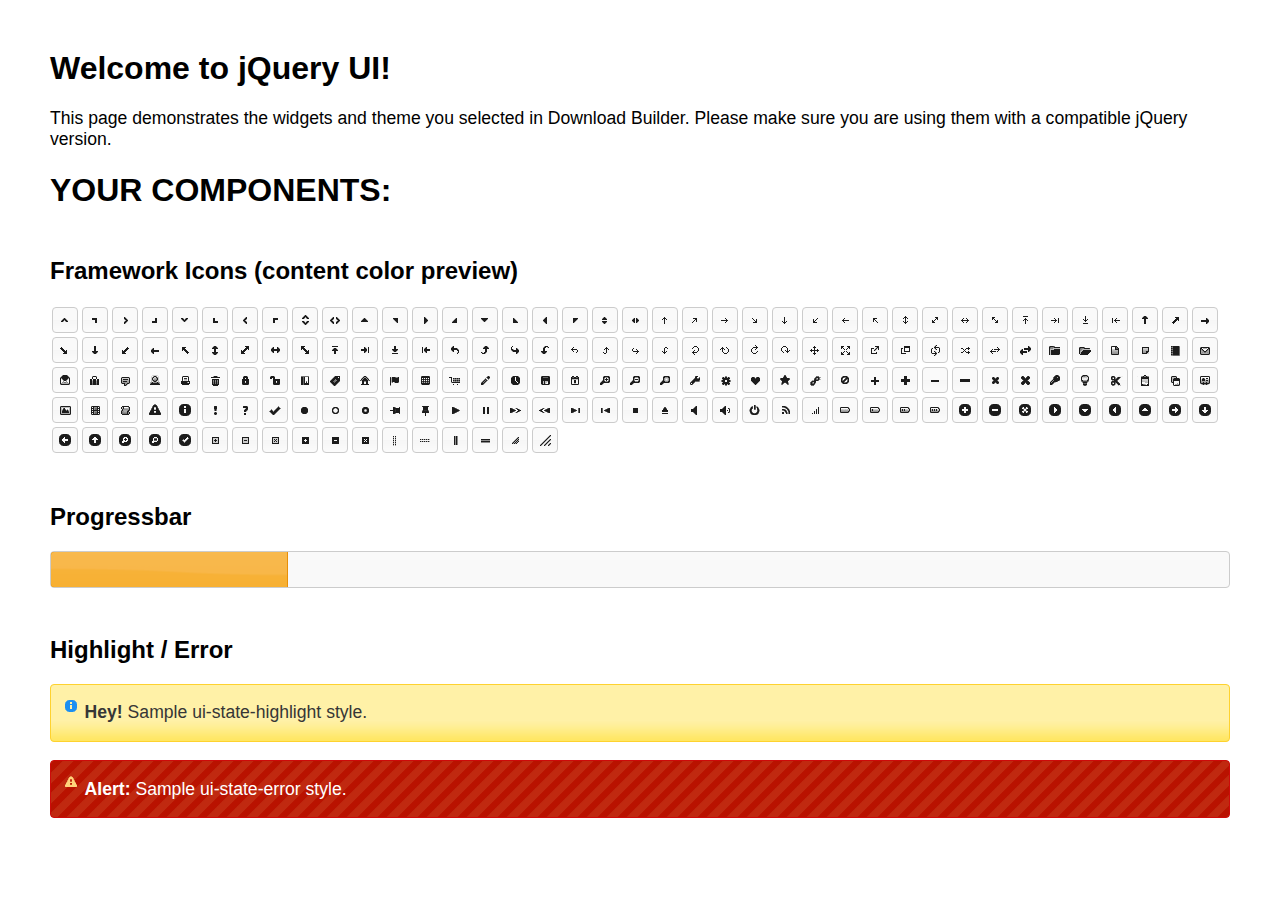
<file: HelponAdminNew/jquery_Package/index.html>
<!doctype html>
<html lang="us">
<head>
	<meta charset="utf-8">
	<title>jQuery UI Example Page</title>
	<link href="jquery-ui.css" rel="stylesheet">
	<style>
	body{
		font-family: "Trebuchet MS", sans-serif;
		margin: 50px;
	}
	.demoHeaders {
		margin-top: 2em;
	}
	#dialog-link {
		padding: .4em 1em .4em 20px;
		text-decoration: none;
		position: relative;
	}
	#dialog-link span.ui-icon {
		margin: 0 5px 0 0;
		position: absolute;
		left: .2em;
		top: 50%;
		margin-top: -8px;
	}
	#icons {
		margin: 0;
		padding: 0;
	}
	#icons li {
		margin: 2px;
		position: relative;
		padding: 4px 0;
		cursor: pointer;
		float: left;
		list-style: none;
	}
	#icons span.ui-icon {
		float: left;
		margin: 0 4px;
	}
	.fakewindowcontain .ui-widget-overlay {
		position: absolute;
	}
	select {
		width: 200px;
	}
	</style>
</head>
<body>

<h1>Welcome to jQuery UI!</h1>

<div class="ui-widget">
	<p>This page demonstrates the widgets and theme you selected in Download Builder. Please make sure you are using them with a compatible jQuery version.</p>
</div>

<h1>YOUR COMPONENTS:</h1>









<h2 class="demoHeaders">Framework Icons (content color preview)</h2>
<ul id="icons" class="ui-widget ui-helper-clearfix">
	<li class="ui-state-default ui-corner-all" title=".ui-icon-caret-1-n"><span class="ui-icon ui-icon-caret-1-n"></span></li>
	<li class="ui-state-default ui-corner-all" title=".ui-icon-caret-1-ne"><span class="ui-icon ui-icon-caret-1-ne"></span></li>
	<li class="ui-state-default ui-corner-all" title=".ui-icon-caret-1-e"><span class="ui-icon ui-icon-caret-1-e"></span></li>
	<li class="ui-state-default ui-corner-all" title=".ui-icon-caret-1-se"><span class="ui-icon ui-icon-caret-1-se"></span></li>
	<li class="ui-state-default ui-corner-all" title=".ui-icon-caret-1-s"><span class="ui-icon ui-icon-caret-1-s"></span></li>
	<li class="ui-state-default ui-corner-all" title=".ui-icon-caret-1-sw"><span class="ui-icon ui-icon-caret-1-sw"></span></li>
	<li class="ui-state-default ui-corner-all" title=".ui-icon-caret-1-w"><span class="ui-icon ui-icon-caret-1-w"></span></li>
	<li class="ui-state-default ui-corner-all" title=".ui-icon-caret-1-nw"><span class="ui-icon ui-icon-caret-1-nw"></span></li>
	<li class="ui-state-default ui-corner-all" title=".ui-icon-caret-2-n-s"><span class="ui-icon ui-icon-caret-2-n-s"></span></li>
	<li class="ui-state-default ui-corner-all" title=".ui-icon-caret-2-e-w"><span class="ui-icon ui-icon-caret-2-e-w"></span></li>
	<li class="ui-state-default ui-corner-all" title=".ui-icon-triangle-1-n"><span class="ui-icon ui-icon-triangle-1-n"></span></li>
	<li class="ui-state-default ui-corner-all" title=".ui-icon-triangle-1-ne"><span class="ui-icon ui-icon-triangle-1-ne"></span></li>
	<li class="ui-state-default ui-corner-all" title=".ui-icon-triangle-1-e"><span class="ui-icon ui-icon-triangle-1-e"></span></li>
	<li class="ui-state-default ui-corner-all" title=".ui-icon-triangle-1-se"><span class="ui-icon ui-icon-triangle-1-se"></span></li>
	<li class="ui-state-default ui-corner-all" title=".ui-icon-triangle-1-s"><span class="ui-icon ui-icon-triangle-1-s"></span></li>
	<li class="ui-state-default ui-corner-all" title=".ui-icon-triangle-1-sw"><span class="ui-icon ui-icon-triangle-1-sw"></span></li>
	<li class="ui-state-default ui-corner-all" title=".ui-icon-triangle-1-w"><span class="ui-icon ui-icon-triangle-1-w"></span></li>
	<li class="ui-state-default ui-corner-all" title=".ui-icon-triangle-1-nw"><span class="ui-icon ui-icon-triangle-1-nw"></span></li>
	<li class="ui-state-default ui-corner-all" title=".ui-icon-triangle-2-n-s"><span class="ui-icon ui-icon-triangle-2-n-s"></span></li>
	<li class="ui-state-default ui-corner-all" title=".ui-icon-triangle-2-e-w"><span class="ui-icon ui-icon-triangle-2-e-w"></span></li>
	<li class="ui-state-default ui-corner-all" title=".ui-icon-arrow-1-n"><span class="ui-icon ui-icon-arrow-1-n"></span></li>
	<li class="ui-state-default ui-corner-all" title=".ui-icon-arrow-1-ne"><span class="ui-icon ui-icon-arrow-1-ne"></span></li>
	<li class="ui-state-default ui-corner-all" title=".ui-icon-arrow-1-e"><span class="ui-icon ui-icon-arrow-1-e"></span></li>
	<li class="ui-state-default ui-corner-all" title=".ui-icon-arrow-1-se"><span class="ui-icon ui-icon-arrow-1-se"></span></li>
	<li class="ui-state-default ui-corner-all" title=".ui-icon-arrow-1-s"><span class="ui-icon ui-icon-arrow-1-s"></span></li>
	<li class="ui-state-default ui-corner-all" title=".ui-icon-arrow-1-sw"><span class="ui-icon ui-icon-arrow-1-sw"></span></li>
	<li class="ui-state-default ui-corner-all" title=".ui-icon-arrow-1-w"><span class="ui-icon ui-icon-arrow-1-w"></span></li>
	<li class="ui-state-default ui-corner-all" title=".ui-icon-arrow-1-nw"><span class="ui-icon ui-icon-arrow-1-nw"></span></li>
	<li class="ui-state-default ui-corner-all" title=".ui-icon-arrow-2-n-s"><span class="ui-icon ui-icon-arrow-2-n-s"></span></li>
	<li class="ui-state-default ui-corner-all" title=".ui-icon-arrow-2-ne-sw"><span class="ui-icon ui-icon-arrow-2-ne-sw"></span></li>
	<li class="ui-state-default ui-corner-all" title=".ui-icon-arrow-2-e-w"><span class="ui-icon ui-icon-arrow-2-e-w"></span></li>
	<li class="ui-state-default ui-corner-all" title=".ui-icon-arrow-2-se-nw"><span class="ui-icon ui-icon-arrow-2-se-nw"></span></li>
	<li class="ui-state-default ui-corner-all" title=".ui-icon-arrowstop-1-n"><span class="ui-icon ui-icon-arrowstop-1-n"></span></li>
	<li class="ui-state-default ui-corner-all" title=".ui-icon-arrowstop-1-e"><span class="ui-icon ui-icon-arrowstop-1-e"></span></li>
	<li class="ui-state-default ui-corner-all" title=".ui-icon-arrowstop-1-s"><span class="ui-icon ui-icon-arrowstop-1-s"></span></li>
	<li class="ui-state-default ui-corner-all" title=".ui-icon-arrowstop-1-w"><span class="ui-icon ui-icon-arrowstop-1-w"></span></li>
	<li class="ui-state-default ui-corner-all" title=".ui-icon-arrowthick-1-n"><span class="ui-icon ui-icon-arrowthick-1-n"></span></li>
	<li class="ui-state-default ui-corner-all" title=".ui-icon-arrowthick-1-ne"><span class="ui-icon ui-icon-arrowthick-1-ne"></span></li>
	<li class="ui-state-default ui-corner-all" title=".ui-icon-arrowthick-1-e"><span class="ui-icon ui-icon-arrowthick-1-e"></span></li>
	<li class="ui-state-default ui-corner-all" title=".ui-icon-arrowthick-1-se"><span class="ui-icon ui-icon-arrowthick-1-se"></span></li>
	<li class="ui-state-default ui-corner-all" title=".ui-icon-arrowthick-1-s"><span class="ui-icon ui-icon-arrowthick-1-s"></span></li>
	<li class="ui-state-default ui-corner-all" title=".ui-icon-arrowthick-1-sw"><span class="ui-icon ui-icon-arrowthick-1-sw"></span></li>
	<li class="ui-state-default ui-corner-all" title=".ui-icon-arrowthick-1-w"><span class="ui-icon ui-icon-arrowthick-1-w"></span></li>
	<li class="ui-state-default ui-corner-all" title=".ui-icon-arrowthick-1-nw"><span class="ui-icon ui-icon-arrowthick-1-nw"></span></li>
	<li class="ui-state-default ui-corner-all" title=".ui-icon-arrowthick-2-n-s"><span class="ui-icon ui-icon-arrowthick-2-n-s"></span></li>
	<li class="ui-state-default ui-corner-all" title=".ui-icon-arrowthick-2-ne-sw"><span class="ui-icon ui-icon-arrowthick-2-ne-sw"></span></li>
	<li class="ui-state-default ui-corner-all" title=".ui-icon-arrowthick-2-e-w"><span class="ui-icon ui-icon-arrowthick-2-e-w"></span></li>
	<li class="ui-state-default ui-corner-all" title=".ui-icon-arrowthick-2-se-nw"><span class="ui-icon ui-icon-arrowthick-2-se-nw"></span></li>
	<li class="ui-state-default ui-corner-all" title=".ui-icon-arrowthickstop-1-n"><span class="ui-icon ui-icon-arrowthickstop-1-n"></span></li>
	<li class="ui-state-default ui-corner-all" title=".ui-icon-arrowthickstop-1-e"><span class="ui-icon ui-icon-arrowthickstop-1-e"></span></li>
	<li class="ui-state-default ui-corner-all" title=".ui-icon-arrowthickstop-1-s"><span class="ui-icon ui-icon-arrowthickstop-1-s"></span></li>
	<li class="ui-state-default ui-corner-all" title=".ui-icon-arrowthickstop-1-w"><span class="ui-icon ui-icon-arrowthickstop-1-w"></span></li>
	<li class="ui-state-default ui-corner-all" title=".ui-icon-arrowreturnthick-1-w"><span class="ui-icon ui-icon-arrowreturnthick-1-w"></span></li>
	<li class="ui-state-default ui-corner-all" title=".ui-icon-arrowreturnthick-1-n"><span class="ui-icon ui-icon-arrowreturnthick-1-n"></span></li>
	<li class="ui-state-default ui-corner-all" title=".ui-icon-arrowreturnthick-1-e"><span class="ui-icon ui-icon-arrowreturnthick-1-e"></span></li>
	<li class="ui-state-default ui-corner-all" title=".ui-icon-arrowreturnthick-1-s"><span class="ui-icon ui-icon-arrowreturnthick-1-s"></span></li>
	<li class="ui-state-default ui-corner-all" title=".ui-icon-arrowreturn-1-w"><span class="ui-icon ui-icon-arrowreturn-1-w"></span></li>
	<li class="ui-state-default ui-corner-all" title=".ui-icon-arrowreturn-1-n"><span class="ui-icon ui-icon-arrowreturn-1-n"></span></li>
	<li class="ui-state-default ui-corner-all" title=".ui-icon-arrowreturn-1-e"><span class="ui-icon ui-icon-arrowreturn-1-e"></span></li>
	<li class="ui-state-default ui-corner-all" title=".ui-icon-arrowreturn-1-s"><span class="ui-icon ui-icon-arrowreturn-1-s"></span></li>
	<li class="ui-state-default ui-corner-all" title=".ui-icon-arrowrefresh-1-w"><span class="ui-icon ui-icon-arrowrefresh-1-w"></span></li>
	<li class="ui-state-default ui-corner-all" title=".ui-icon-arrowrefresh-1-n"><span class="ui-icon ui-icon-arrowrefresh-1-n"></span></li>
	<li class="ui-state-default ui-corner-all" title=".ui-icon-arrowrefresh-1-e"><span class="ui-icon ui-icon-arrowrefresh-1-e"></span></li>
	<li class="ui-state-default ui-corner-all" title=".ui-icon-arrowrefresh-1-s"><span class="ui-icon ui-icon-arrowrefresh-1-s"></span></li>
	<li class="ui-state-default ui-corner-all" title=".ui-icon-arrow-4"><span class="ui-icon ui-icon-arrow-4"></span></li>
	<li class="ui-state-default ui-corner-all" title=".ui-icon-arrow-4-diag"><span class="ui-icon ui-icon-arrow-4-diag"></span></li>
	<li class="ui-state-default ui-corner-all" title=".ui-icon-extlink"><span class="ui-icon ui-icon-extlink"></span></li>
	<li class="ui-state-default ui-corner-all" title=".ui-icon-newwin"><span class="ui-icon ui-icon-newwin"></span></li>
	<li class="ui-state-default ui-corner-all" title=".ui-icon-refresh"><span class="ui-icon ui-icon-refresh"></span></li>
	<li class="ui-state-default ui-corner-all" title=".ui-icon-shuffle"><span class="ui-icon ui-icon-shuffle"></span></li>
	<li class="ui-state-default ui-corner-all" title=".ui-icon-transfer-e-w"><span class="ui-icon ui-icon-transfer-e-w"></span></li>
	<li class="ui-state-default ui-corner-all" title=".ui-icon-transferthick-e-w"><span class="ui-icon ui-icon-transferthick-e-w"></span></li>
	<li class="ui-state-default ui-corner-all" title=".ui-icon-folder-collapsed"><span class="ui-icon ui-icon-folder-collapsed"></span></li>
	<li class="ui-state-default ui-corner-all" title=".ui-icon-folder-open"><span class="ui-icon ui-icon-folder-open"></span></li>
	<li class="ui-state-default ui-corner-all" title=".ui-icon-document"><span class="ui-icon ui-icon-document"></span></li>
	<li class="ui-state-default ui-corner-all" title=".ui-icon-document-b"><span class="ui-icon ui-icon-document-b"></span></li>
	<li class="ui-state-default ui-corner-all" title=".ui-icon-note"><span class="ui-icon ui-icon-note"></span></li>
	<li class="ui-state-default ui-corner-all" title=".ui-icon-mail-closed"><span class="ui-icon ui-icon-mail-closed"></span></li>
	<li class="ui-state-default ui-corner-all" title=".ui-icon-mail-open"><span class="ui-icon ui-icon-mail-open"></span></li>
	<li class="ui-state-default ui-corner-all" title=".ui-icon-suitcase"><span class="ui-icon ui-icon-suitcase"></span></li>
	<li class="ui-state-default ui-corner-all" title=".ui-icon-comment"><span class="ui-icon ui-icon-comment"></span></li>
	<li class="ui-state-default ui-corner-all" title=".ui-icon-person"><span class="ui-icon ui-icon-person"></span></li>
	<li class="ui-state-default ui-corner-all" title=".ui-icon-print"><span class="ui-icon ui-icon-print"></span></li>
	<li class="ui-state-default ui-corner-all" title=".ui-icon-trash"><span class="ui-icon ui-icon-trash"></span></li>
	<li class="ui-state-default ui-corner-all" title=".ui-icon-locked"><span class="ui-icon ui-icon-locked"></span></li>
	<li class="ui-state-default ui-corner-all" title=".ui-icon-unlocked"><span class="ui-icon ui-icon-unlocked"></span></li>
	<li class="ui-state-default ui-corner-all" title=".ui-icon-bookmark"><span class="ui-icon ui-icon-bookmark"></span></li>
	<li class="ui-state-default ui-corner-all" title=".ui-icon-tag"><span class="ui-icon ui-icon-tag"></span></li>
	<li class="ui-state-default ui-corner-all" title=".ui-icon-home"><span class="ui-icon ui-icon-home"></span></li>
	<li class="ui-state-default ui-corner-all" title=".ui-icon-flag"><span class="ui-icon ui-icon-flag"></span></li>
	<li class="ui-state-default ui-corner-all" title=".ui-icon-calculator"><span class="ui-icon ui-icon-calculator"></span></li>
	<li class="ui-state-default ui-corner-all" title=".ui-icon-cart"><span class="ui-icon ui-icon-cart"></span></li>
	<li class="ui-state-default ui-corner-all" title=".ui-icon-pencil"><span class="ui-icon ui-icon-pencil"></span></li>
	<li class="ui-state-default ui-corner-all" title=".ui-icon-clock"><span class="ui-icon ui-icon-clock"></span></li>
	<li class="ui-state-default ui-corner-all" title=".ui-icon-disk"><span class="ui-icon ui-icon-disk"></span></li>
	<li class="ui-state-default ui-corner-all" title=".ui-icon-calendar"><span class="ui-icon ui-icon-calendar"></span></li>
	<li class="ui-state-default ui-corner-all" title=".ui-icon-zoomin"><span class="ui-icon ui-icon-zoomin"></span></li>
	<li class="ui-state-default ui-corner-all" title=".ui-icon-zoomout"><span class="ui-icon ui-icon-zoomout"></span></li>
	<li class="ui-state-default ui-corner-all" title=".ui-icon-search"><span class="ui-icon ui-icon-search"></span></li>
	<li class="ui-state-default ui-corner-all" title=".ui-icon-wrench"><span class="ui-icon ui-icon-wrench"></span></li>
	<li class="ui-state-default ui-corner-all" title=".ui-icon-gear"><span class="ui-icon ui-icon-gear"></span></li>
	<li class="ui-state-default ui-corner-all" title=".ui-icon-heart"><span class="ui-icon ui-icon-heart"></span></li>
	<li class="ui-state-default ui-corner-all" title=".ui-icon-star"><span class="ui-icon ui-icon-star"></span></li>
	<li class="ui-state-default ui-corner-all" title=".ui-icon-link"><span class="ui-icon ui-icon-link"></span></li>
	<li class="ui-state-default ui-corner-all" title=".ui-icon-cancel"><span class="ui-icon ui-icon-cancel"></span></li>
	<li class="ui-state-default ui-corner-all" title=".ui-icon-plus"><span class="ui-icon ui-icon-plus"></span></li>
	<li class="ui-state-default ui-corner-all" title=".ui-icon-plusthick"><span class="ui-icon ui-icon-plusthick"></span></li>
	<li class="ui-state-default ui-corner-all" title=".ui-icon-minus"><span class="ui-icon ui-icon-minus"></span></li>
	<li class="ui-state-default ui-corner-all" title=".ui-icon-minusthick"><span class="ui-icon ui-icon-minusthick"></span></li>
	<li class="ui-state-default ui-corner-all" title=".ui-icon-close"><span class="ui-icon ui-icon-close"></span></li>
	<li class="ui-state-default ui-corner-all" title=".ui-icon-closethick"><span class="ui-icon ui-icon-closethick"></span></li>
	<li class="ui-state-default ui-corner-all" title=".ui-icon-key"><span class="ui-icon ui-icon-key"></span></li>
	<li class="ui-state-default ui-corner-all" title=".ui-icon-lightbulb"><span class="ui-icon ui-icon-lightbulb"></span></li>
	<li class="ui-state-default ui-corner-all" title=".ui-icon-scissors"><span class="ui-icon ui-icon-scissors"></span></li>
	<li class="ui-state-default ui-corner-all" title=".ui-icon-clipboard"><span class="ui-icon ui-icon-clipboard"></span></li>
	<li class="ui-state-default ui-corner-all" title=".ui-icon-copy"><span class="ui-icon ui-icon-copy"></span></li>
	<li class="ui-state-default ui-corner-all" title=".ui-icon-contact"><span class="ui-icon ui-icon-contact"></span></li>
	<li class="ui-state-default ui-corner-all" title=".ui-icon-image"><span class="ui-icon ui-icon-image"></span></li>
	<li class="ui-state-default ui-corner-all" title=".ui-icon-video"><span class="ui-icon ui-icon-video"></span></li>
	<li class="ui-state-default ui-corner-all" title=".ui-icon-script"><span class="ui-icon ui-icon-script"></span></li>
	<li class="ui-state-default ui-corner-all" title=".ui-icon-alert"><span class="ui-icon ui-icon-alert"></span></li>
	<li class="ui-state-default ui-corner-all" title=".ui-icon-info"><span class="ui-icon ui-icon-info"></span></li>
	<li class="ui-state-default ui-corner-all" title=".ui-icon-notice"><span class="ui-icon ui-icon-notice"></span></li>
	<li class="ui-state-default ui-corner-all" title=".ui-icon-help"><span class="ui-icon ui-icon-help"></span></li>
	<li class="ui-state-default ui-corner-all" title=".ui-icon-check"><span class="ui-icon ui-icon-check"></span></li>
	<li class="ui-state-default ui-corner-all" title=".ui-icon-bullet"><span class="ui-icon ui-icon-bullet"></span></li>
	<li class="ui-state-default ui-corner-all" title=".ui-icon-radio-off"><span class="ui-icon ui-icon-radio-off"></span></li>
	<li class="ui-state-default ui-corner-all" title=".ui-icon-radio-on"><span class="ui-icon ui-icon-radio-on"></span></li>
	<li class="ui-state-default ui-corner-all" title=".ui-icon-pin-w"><span class="ui-icon ui-icon-pin-w"></span></li>
	<li class="ui-state-default ui-corner-all" title=".ui-icon-pin-s"><span class="ui-icon ui-icon-pin-s"></span></li>
	<li class="ui-state-default ui-corner-all" title=".ui-icon-play"><span class="ui-icon ui-icon-play"></span></li>
	<li class="ui-state-default ui-corner-all" title=".ui-icon-pause"><span class="ui-icon ui-icon-pause"></span></li>
	<li class="ui-state-default ui-corner-all" title=".ui-icon-seek-next"><span class="ui-icon ui-icon-seek-next"></span></li>
	<li class="ui-state-default ui-corner-all" title=".ui-icon-seek-prev"><span class="ui-icon ui-icon-seek-prev"></span></li>
	<li class="ui-state-default ui-corner-all" title=".ui-icon-seek-end"><span class="ui-icon ui-icon-seek-end"></span></li>
	<li class="ui-state-default ui-corner-all" title=".ui-icon-seek-first"><span class="ui-icon ui-icon-seek-first"></span></li>
	<li class="ui-state-default ui-corner-all" title=".ui-icon-stop"><span class="ui-icon ui-icon-stop"></span></li>
	<li class="ui-state-default ui-corner-all" title=".ui-icon-eject"><span class="ui-icon ui-icon-eject"></span></li>
	<li class="ui-state-default ui-corner-all" title=".ui-icon-volume-off"><span class="ui-icon ui-icon-volume-off"></span></li>
	<li class="ui-state-default ui-corner-all" title=".ui-icon-volume-on"><span class="ui-icon ui-icon-volume-on"></span></li>
	<li class="ui-state-default ui-corner-all" title=".ui-icon-power"><span class="ui-icon ui-icon-power"></span></li>
	<li class="ui-state-default ui-corner-all" title=".ui-icon-signal-diag"><span class="ui-icon ui-icon-signal-diag"></span></li>
	<li class="ui-state-default ui-corner-all" title=".ui-icon-signal"><span class="ui-icon ui-icon-signal"></span></li>
	<li class="ui-state-default ui-corner-all" title=".ui-icon-battery-0"><span class="ui-icon ui-icon-battery-0"></span></li>
	<li class="ui-state-default ui-corner-all" title=".ui-icon-battery-1"><span class="ui-icon ui-icon-battery-1"></span></li>
	<li class="ui-state-default ui-corner-all" title=".ui-icon-battery-2"><span class="ui-icon ui-icon-battery-2"></span></li>
	<li class="ui-state-default ui-corner-all" title=".ui-icon-battery-3"><span class="ui-icon ui-icon-battery-3"></span></li>
	<li class="ui-state-default ui-corner-all" title=".ui-icon-circle-plus"><span class="ui-icon ui-icon-circle-plus"></span></li>
	<li class="ui-state-default ui-corner-all" title=".ui-icon-circle-minus"><span class="ui-icon ui-icon-circle-minus"></span></li>
	<li class="ui-state-default ui-corner-all" title=".ui-icon-circle-close"><span class="ui-icon ui-icon-circle-close"></span></li>
	<li class="ui-state-default ui-corner-all" title=".ui-icon-circle-triangle-e"><span class="ui-icon ui-icon-circle-triangle-e"></span></li>
	<li class="ui-state-default ui-corner-all" title=".ui-icon-circle-triangle-s"><span class="ui-icon ui-icon-circle-triangle-s"></span></li>
	<li class="ui-state-default ui-corner-all" title=".ui-icon-circle-triangle-w"><span class="ui-icon ui-icon-circle-triangle-w"></span></li>
	<li class="ui-state-default ui-corner-all" title=".ui-icon-circle-triangle-n"><span class="ui-icon ui-icon-circle-triangle-n"></span></li>
	<li class="ui-state-default ui-corner-all" title=".ui-icon-circle-arrow-e"><span class="ui-icon ui-icon-circle-arrow-e"></span></li>
	<li class="ui-state-default ui-corner-all" title=".ui-icon-circle-arrow-s"><span class="ui-icon ui-icon-circle-arrow-s"></span></li>
	<li class="ui-state-default ui-corner-all" title=".ui-icon-circle-arrow-w"><span class="ui-icon ui-icon-circle-arrow-w"></span></li>
	<li class="ui-state-default ui-corner-all" title=".ui-icon-circle-arrow-n"><span class="ui-icon ui-icon-circle-arrow-n"></span></li>
	<li class="ui-state-default ui-corner-all" title=".ui-icon-circle-zoomin"><span class="ui-icon ui-icon-circle-zoomin"></span></li>
	<li class="ui-state-default ui-corner-all" title=".ui-icon-circle-zoomout"><span class="ui-icon ui-icon-circle-zoomout"></span></li>
	<li class="ui-state-default ui-corner-all" title=".ui-icon-circle-check"><span class="ui-icon ui-icon-circle-check"></span></li>
	<li class="ui-state-default ui-corner-all" title=".ui-icon-circlesmall-plus"><span class="ui-icon ui-icon-circlesmall-plus"></span></li>
	<li class="ui-state-default ui-corner-all" title=".ui-icon-circlesmall-minus"><span class="ui-icon ui-icon-circlesmall-minus"></span></li>
	<li class="ui-state-default ui-corner-all" title=".ui-icon-circlesmall-close"><span class="ui-icon ui-icon-circlesmall-close"></span></li>
	<li class="ui-state-default ui-corner-all" title=".ui-icon-squaresmall-plus"><span class="ui-icon ui-icon-squaresmall-plus"></span></li>
	<li class="ui-state-default ui-corner-all" title=".ui-icon-squaresmall-minus"><span class="ui-icon ui-icon-squaresmall-minus"></span></li>
	<li class="ui-state-default ui-corner-all" title=".ui-icon-squaresmall-close"><span class="ui-icon ui-icon-squaresmall-close"></span></li>
	<li class="ui-state-default ui-corner-all" title=".ui-icon-grip-dotted-vertical"><span class="ui-icon ui-icon-grip-dotted-vertical"></span></li>
	<li class="ui-state-default ui-corner-all" title=".ui-icon-grip-dotted-horizontal"><span class="ui-icon ui-icon-grip-dotted-horizontal"></span></li>
	<li class="ui-state-default ui-corner-all" title=".ui-icon-grip-solid-vertical"><span class="ui-icon ui-icon-grip-solid-vertical"></span></li>
	<li class="ui-state-default ui-corner-all" title=".ui-icon-grip-solid-horizontal"><span class="ui-icon ui-icon-grip-solid-horizontal"></span></li>
	<li class="ui-state-default ui-corner-all" title=".ui-icon-gripsmall-diagonal-se"><span class="ui-icon ui-icon-gripsmall-diagonal-se"></span></li>
	<li class="ui-state-default ui-corner-all" title=".ui-icon-grip-diagonal-se"><span class="ui-icon ui-icon-grip-diagonal-se"></span></li>
</ul>



<!-- Progressbar -->
<h2 class="demoHeaders">Progressbar</h2>
<div id="progressbar"></div>





<!-- Highlight / Error -->
<h2 class="demoHeaders">Highlight / Error</h2>
<div class="ui-widget">
	<div class="ui-state-highlight ui-corner-all" style="margin-top: 20px; padding: 0 .7em;">
		<p><span class="ui-icon ui-icon-info" style="float: left; margin-right: .3em;"></span>
		<strong>Hey!</strong> Sample ui-state-highlight style.</p>
	</div>
</div>
<br>
<div class="ui-widget">
	<div class="ui-state-error ui-corner-all" style="padding: 0 .7em;">
		<p><span class="ui-icon ui-icon-alert" style="float: left; margin-right: .3em;"></span>
		<strong>Alert:</strong> Sample ui-state-error style.</p>
	</div>
</div>

<script src="external/jquery/jquery.js"></script>
<script src="jquery-ui.js"></script>
<script>









$( "#progressbar" ).progressbar({
	value: 20
});





// Hover states on the static widgets
$( "#dialog-link, #icons li" ).hover(
	function() {
		$( this ).addClass( "ui-state-hover" );
	},
	function() {
		$( this ).removeClass( "ui-state-hover" );
	}
);
</script>
</body>
</html>
</file>
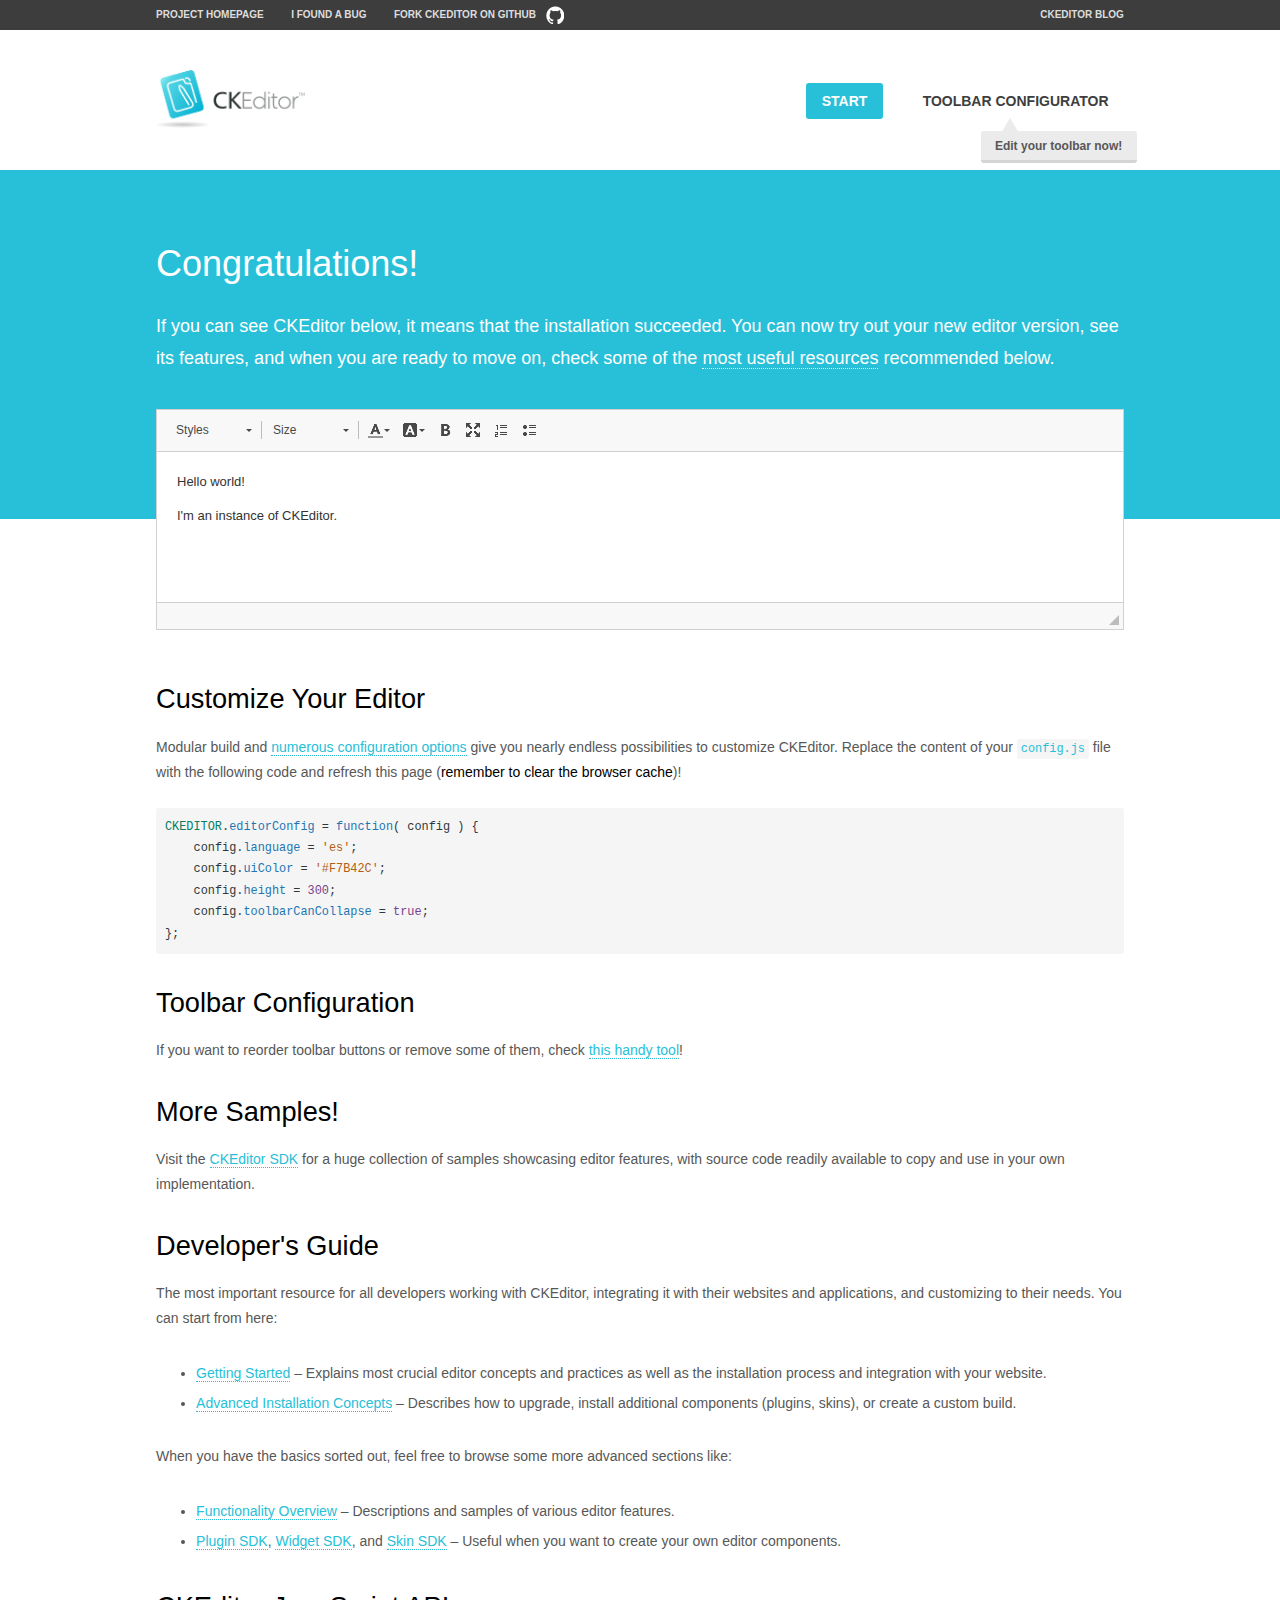
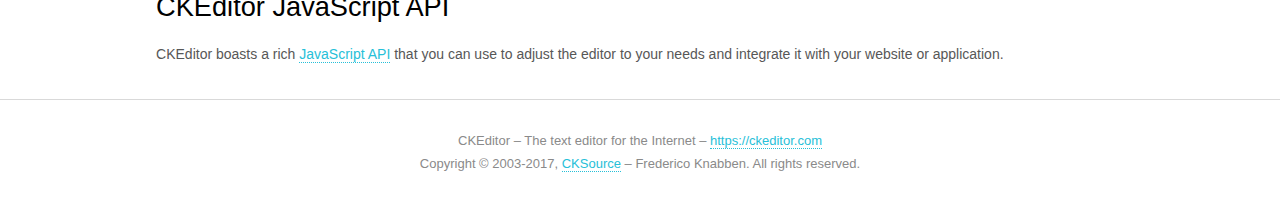
<file: HelponAdminNew/ckeditor/samples/index.html>
﻿<!DOCTYPE html>
<!--
Copyright (c) 2003-2017, CKSource - Frederico Knabben. All rights reserved.
For licensing, see LICENSE.md or https://ckeditor.com/legal/ckeditor-oss-license
-->
<html>
<head>
	<meta charset="utf-8">
	<title>CKEditor Sample</title>
	<script src="../ckeditor.js"></script>
	<script src="js/sample.js"></script>
	<link rel="stylesheet" href="css/samples.css">
	<link rel="stylesheet" href="toolbarconfigurator/lib/codemirror/neo.css">
</head>
<body id="main">

<nav class="navigation-a">
	<div class="grid-container">
		<ul class="navigation-a-left grid-width-70">
			<li><a href="https://ckeditor.com/ckeditor-4/">Project Homepage</a></li>
			<li><a href="https://github.com/ckeditor/ckeditor-dev/issues">I found a bug</a></li>
			<li><a href="http://github.com/ckeditor/ckeditor-dev" class="icon-pos-right icon-navigation-a-github">Fork CKEditor on GitHub</a></li>
		</ul>
		<ul class="navigation-a-right grid-width-30">
			<li><a href="https://ckeditor.com/blog/">CKEditor Blog</a></li>
		</ul>
	</div>
</nav>

<header class="header-a">
	<div class="grid-container">
		<h1 class="header-a-logo grid-width-30">
			<a href="index.html"><img src="img/logo.png" width="65%" alt="CKEditor Sample"></a>
		</h1>

		<nav class="navigation-b grid-width-70">
			<ul>
				<li><a href="index.html" class="button-a button-a-background">Start</a></li>
				<li><a href="toolbarconfigurator/index.html" class="button-a">Toolbar configurator <span class="balloon-a balloon-a-nw">Edit your toolbar now!</span></a></li>
			</ul>
		</nav>
	</div>
</header>

<main>
	<div class="adjoined-top">
		<div class="grid-container">
			<div class="content grid-width-100">
				<h1>Congratulations!</h1>
				<p>
					If you can see CKEditor below, it means that the installation succeeded.
					You can now try out your new editor version, see its features, and when you are ready to move on, check some of the <a href="#sample-customize">most useful resources</a> recommended below.
				</p>
			</div>
		</div>
	</div>
	<div class="adjoined-bottom">
		<div class="grid-container">
			<div class="grid-width-100">
				<div id="editor">
					<h1>Hello world!</h1>
					<p>I'm an instance of <a href="https://ckeditor.com">CKEditor</a>.</p>
				</div>
			</div>
		</div>
	</div>

	<div class="grid-container">
		<div class="content grid-width-100">
			<section id="sample-customize">
				<h2>Customize Your Editor</h2>
				<p>Modular build and <a href="https://docs.ckeditor.com/ckeditor4/docs/#!/guide/dev_configuration">numerous configuration options</a> give you nearly endless possibilities to customize CKEditor. Replace the content of your <code><a href="../config.js">config.js</a></code> file with the following code and refresh this page (<strong>remember to clear the browser cache</strong>)!</p>
		<pre class="cm-s-neo CodeMirror"><code><span style="padding-right: 0.1px;"><span class="cm-variable">CKEDITOR</span>.<span class="cm-property">editorConfig</span> <span class="cm-operator">=</span> <span class="cm-keyword">function</span>( <span class="cm-def">config</span> ) {</span>
<span style="padding-right: 0.1px;"><span class="cm-tab">	</span><span class="cm-variable-2">config</span>.<span class="cm-property">language</span> <span class="cm-operator">=</span> <span class="cm-string">'es'</span>;</span>
<span style="padding-right: 0.1px;"><span class="cm-tab">	</span><span class="cm-variable-2">config</span>.<span class="cm-property">uiColor</span> <span class="cm-operator">=</span> <span class="cm-string">'#F7B42C'</span>;</span>
<span style="padding-right: 0.1px;"><span class="cm-tab">	</span><span class="cm-variable-2">config</span>.<span class="cm-property">height</span> <span class="cm-operator">=</span> <span class="cm-number">300</span>;</span>
<span style="padding-right: 0.1px;"><span class="cm-tab">	</span><span class="cm-variable-2">config</span>.<span class="cm-property">toolbarCanCollapse</span> <span class="cm-operator">=</span> <span class="cm-atom">true</span>;</span>
<span style="padding-right: 0.1px;">};</span></code></pre>
			</section>

			<section>
				<h2>Toolbar Configuration</h2>
				<p>If you want to reorder toolbar buttons or remove some of them, check <a href="toolbarconfigurator/index.html">this handy tool</a>!</p>
			</section>

			<section>
				<h2>More Samples!</h2>
				<p>Visit the <a href="https://sdk.ckeditor.com">CKEditor SDK</a> for a huge collection of samples showcasing editor features, with source code readily available to copy and use in your own implementation.</p>
			</section>

			<section>
				<h2>Developer's Guide</h2>
				<p>The most important resource for all developers working with CKEditor, integrating it with their websites and applications, and customizing to their needs. You can start from here:</p>
				<ul>
					<li><a href="https://docs.ckeditor.com/ckeditor4/docs/#!/guide/dev_installation">Getting Started</a> &ndash; Explains most crucial editor concepts and practices as well as the installation process and integration with your website.</li>
					<li><a href="https://docs.ckeditor.com/ckeditor4/docs/#!/guide/dev_advanced_installation">Advanced Installation Concepts</a> &ndash; Describes how to upgrade, install additional components (plugins, skins), or create a custom build.</li>
				</ul>
					<p>When you have the basics sorted out, feel free to browse some more advanced sections like:</p>
				<ul>
					<li><a href="https://docs.ckeditor.com/ckeditor4/docs/#!/guide/dev_features">Functionality Overview</a> &ndash; Descriptions and samples of various editor features.</li>
					<li><a href="https://docs.ckeditor.com/ckeditor4/docs/#!/guide/plugin_sdk_intro">Plugin SDK</a>, <a href="https://docs.ckeditor.com/ckeditor4/docs/#!/guide/widget_sdk_intro">Widget SDK</a>, and <a href="https://docs.ckeditor.com/ckeditor4/docs/#!/guide/skin_sdk_intro">Skin SDK</a> &ndash; Useful when you want to create your own editor components.</li>
				</ul>
			</section>

			<section>
				<h2>CKEditor JavaScript API</h2>
				<p>CKEditor boasts a rich <a href="https://docs.ckeditor.com/ckeditor4/docs/#!/api">JavaScript API</a> that you can use to adjust the editor to your needs and integrate it with your website or application.</p>
			</section>
		</div>
	</div>
</main>

<footer class="footer-a grid-container">
	<div class="grid-container">
		<p class="grid-width-100">
			CKEditor &ndash; The text editor for the Internet &ndash; <a class="samples" href="https://ckeditor.com/">https://ckeditor.com</a>
		</p>
		<p class="grid-width-100" id="copy">
			Copyright &copy; 2003-2017, <a class="samples" href="https://cksource.com/">CKSource</a> &ndash; Frederico Knabben. All rights reserved.
		</p>
	</div>
</footer>
<script>
	initSample();
</script>

</body>
</html>
</file>
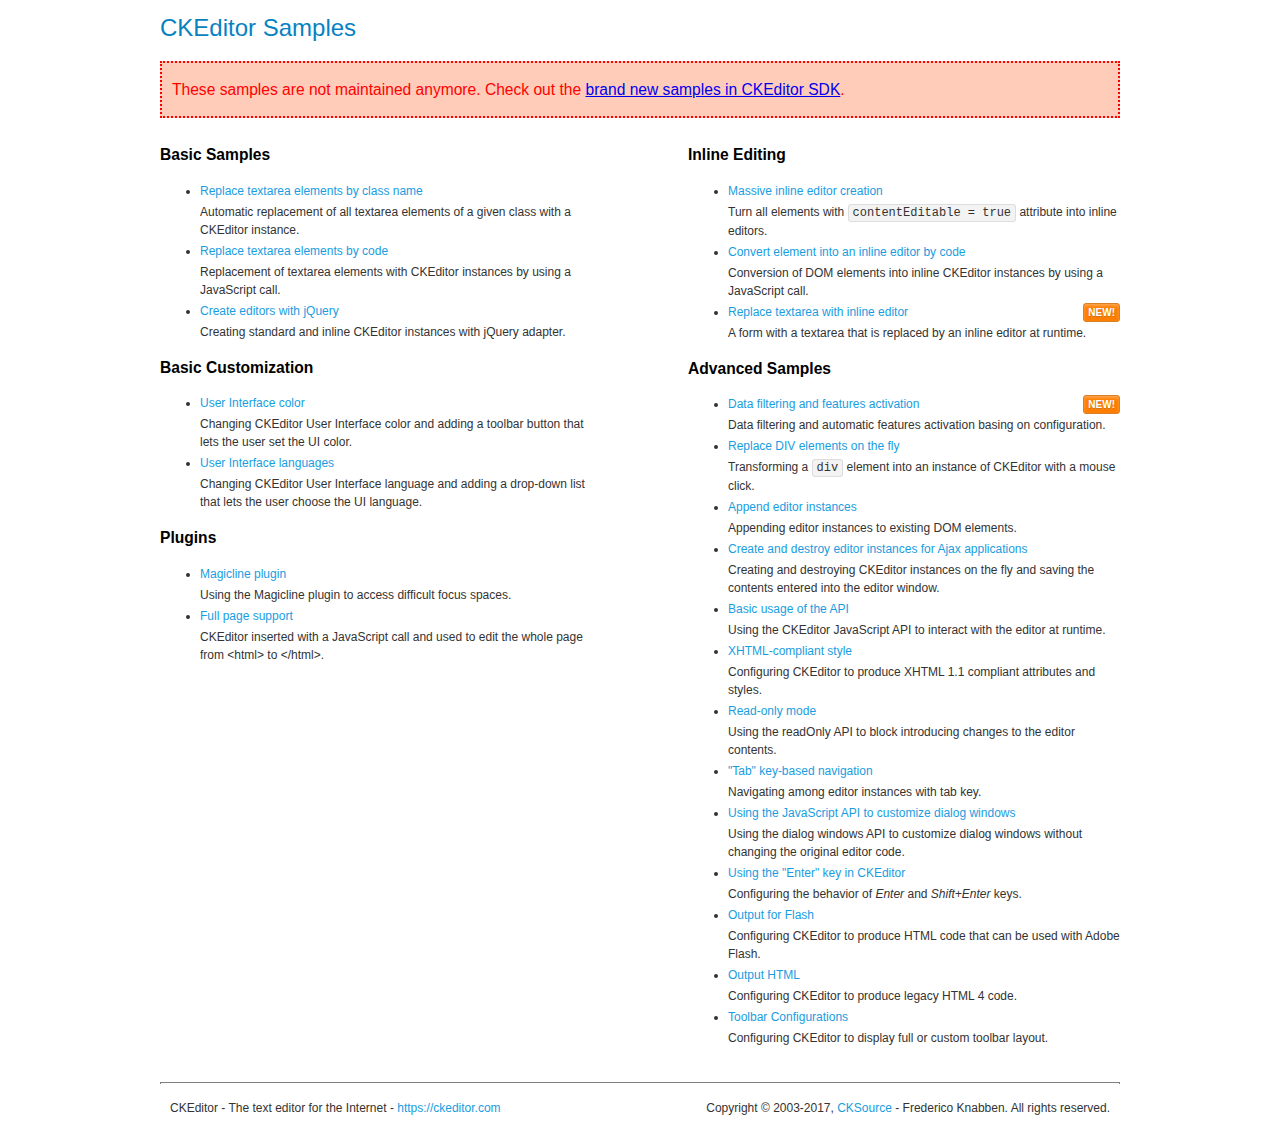
<file: HelponAdminNew/ckeditor/samples/old/index.html>
<!DOCTYPE html>
<!--
Copyright (c) 2003-2017, CKSource - Frederico Knabben. All rights reserved.
For licensing, see LICENSE.md or https://ckeditor.com/legal/ckeditor-oss-license
-->
<html>
<head>
	<meta charset="utf-8">
	<title>CKEditor Samples</title>
	<link rel="stylesheet" href="sample.css">
</head>
<body>
	<h1 class="samples">
		CKEditor Samples
	</h1>
	<div class="warning deprecated">
		These samples are not maintained anymore. Check out the <a href="https://sdk.ckeditor.com/">brand new samples in CKEditor SDK</a>.
	</div>
	<div class="twoColumns">
		<div class="twoColumnsLeft">
			<h2 class="samples">
				Basic Samples
			</h2>
			<dl class="samples">
				<dt><a class="samples" href="replacebyclass.html">Replace textarea elements by class name</a></dt>
				<dd>Automatic replacement of all textarea elements of a given class with a CKEditor instance.</dd>

				<dt><a class="samples" href="replacebycode.html">Replace textarea elements by code</a></dt>
				<dd>Replacement of textarea elements with CKEditor instances by using a JavaScript call.</dd>

				<dt><a class="samples" href="jquery.html">Create editors with jQuery</a></dt>
				<dd>Creating standard and inline CKEditor instances with jQuery adapter.</dd>
			</dl>

			<h2 class="samples">
				Basic Customization
			</h2>
			<dl class="samples">
				<dt><a class="samples" href="uicolor.html">User Interface color</a></dt>
				<dd>Changing CKEditor User Interface color and adding a toolbar button that lets the user set the UI color.</dd>

				<dt><a class="samples" href="uilanguages.html">User Interface languages</a></dt>
				<dd>Changing CKEditor User Interface language and adding a drop-down list that lets the user choose the UI language.</dd>
			</dl>


			<h2 class="samples">Plugins</h2>
<dl class="samples">
<dt><a class="samples" href="magicline/magicline.html">Magicline plugin</a></dt>
<dd>Using the Magicline plugin to access difficult focus spaces.</dd>

<dt><a class="samples" href="wysiwygarea/fullpage.html">Full page support</a></dt>
<dd>CKEditor inserted with a JavaScript call and used to edit the whole page from &lt;html&gt; to &lt;/html&gt;.</dd>
</dl>
		</div>
		<div class="twoColumnsRight">
			<h2 class="samples">
				Inline Editing
			</h2>
			<dl class="samples">
				<dt><a class="samples" href="inlineall.html">Massive inline editor creation</a></dt>
				<dd>Turn all elements with <code>contentEditable = true</code> attribute into inline editors.</dd>

				<dt><a class="samples" href="inlinebycode.html">Convert element into an inline editor by code</a></dt>
				<dd>Conversion of DOM elements into inline CKEditor instances by using a JavaScript call.</dd>

				<dt><a class="samples" href="inlinetextarea.html">Replace textarea with inline editor</a> <span class="new">New!</span></dt>
				<dd>A form with a textarea that is replaced by an inline editor at runtime.</dd>

				
			</dl>

			<h2 class="samples">
				Advanced Samples
			</h2>
			<dl class="samples">
				<dt><a class="samples" href="datafiltering.html">Data filtering and features activation</a> <span class="new">New!</span></dt>
				<dd>Data filtering and automatic features activation basing on configuration.</dd>

				<dt><a class="samples" href="divreplace.html">Replace DIV elements on the fly</a></dt>
				<dd>Transforming a <code>div</code> element into an instance of CKEditor with a mouse click.</dd>

				<dt><a class="samples" href="appendto.html">Append editor instances</a></dt>
				<dd>Appending editor instances to existing DOM elements.</dd>

				<dt><a class="samples" href="ajax.html">Create and destroy editor instances for Ajax applications</a></dt>
				<dd>Creating and destroying CKEditor instances on the fly and saving the contents entered into the editor window.</dd>

				<dt><a class="samples" href="api.html">Basic usage of the API</a></dt>
				<dd>Using the CKEditor JavaScript API to interact with the editor at runtime.</dd>

				<dt><a class="samples" href="xhtmlstyle.html">XHTML-compliant style</a></dt>
				<dd>Configuring CKEditor to produce XHTML 1.1 compliant attributes and styles.</dd>

				<dt><a class="samples" href="readonly.html">Read-only mode</a></dt>
				<dd>Using the readOnly API to block introducing changes to the editor contents.</dd>

				<dt><a class="samples" href="tabindex.html">"Tab" key-based navigation</a></dt>
				<dd>Navigating among editor instances with tab key.</dd>


				
<dt><a class="samples" href="dialog/dialog.html">Using the JavaScript API to customize dialog windows</a></dt>
<dd>Using the dialog windows API to customize dialog windows without changing the original editor code.</dd>

<dt><a class="samples" href="enterkey/enterkey.html">Using the &quot;Enter&quot; key in CKEditor</a></dt>
<dd>Configuring the behavior of <em>Enter</em> and <em>Shift+Enter</em> keys.</dd>

<dt><a class="samples" href="htmlwriter/outputforflash.html">Output for Flash</a></dt>
<dd>Configuring CKEditor to produce HTML code that can be used with Adobe Flash.</dd>

<dt><a class="samples" href="htmlwriter/outputhtml.html">Output HTML</a></dt>
<dd>Configuring CKEditor to produce legacy HTML 4 code.</dd>

<dt><a class="samples" href="toolbar/toolbar.html">Toolbar Configurations</a></dt>
<dd>Configuring CKEditor to display full or custom toolbar layout.</dd>

			</dl>
		</div>
	</div>
	<div id="footer">
		<hr>
		<p>
			CKEditor - The text editor for the Internet - <a class="samples" href="https://ckeditor.com/">https://ckeditor.com</a>
		</p>
		<p id="copy">
			Copyright &copy; 2003-2017, <a class="samples" href="https://cksource.com/">CKSource</a> - Frederico Knabben. All rights reserved.
		</p>
	</div>
</body>
</html>
</file>
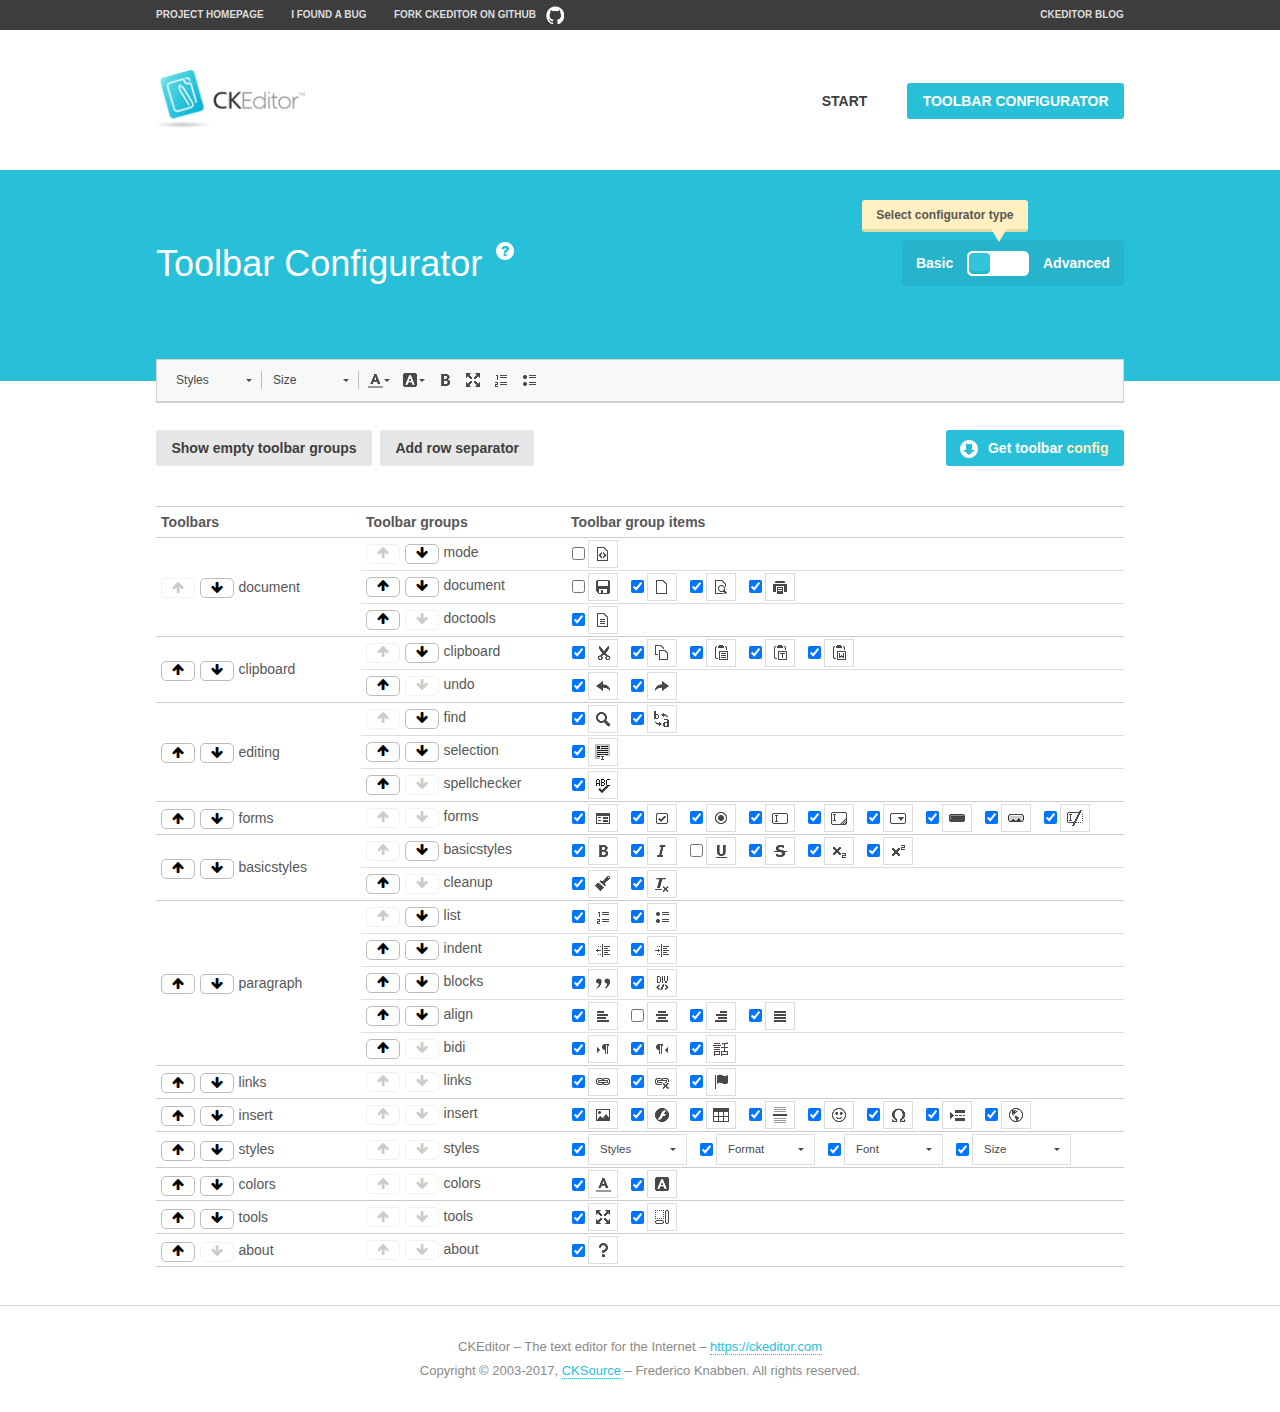
<file: HelponAdminNew/ckeditor/samples/toolbarconfigurator/index.html>
﻿<!DOCTYPE html>
<!--
Copyright (c) 2003-2017, CKSource - Frederico Knabben. All rights reserved.
For licensing, see LICENSE.md or https://ckeditor.com/legal/ckeditor-oss-license
-->
<!--[if IE 8]><html class="ie8"><![endif]-->
<!--[if gt IE 8]><html><![endif]-->
<!--[if !IE]><!--><html><!--<![endif]-->
<head>
	<meta charset="utf-8">
	<title>Toolbar Configurator</title>
	<script src="../../ckeditor.js"></script>
	<script>
		if ( CKEDITOR.env.ie && CKEDITOR.env.version < 9 )
			CKEDITOR.tools.enableHtml5Elements( document );
	</script>
	<link rel="stylesheet" href="lib/codemirror/codemirror.css">
	<link rel="stylesheet" href="lib/codemirror/show-hint.css">
	<link rel="stylesheet" href="lib/codemirror/neo.css">
	<link rel="stylesheet" href="css/fontello.css">
	<link rel="stylesheet" href="../css/samples.css">
</head>
<body id="toolbar">

<nav class="navigation-a">
	<div class="grid-container">
		<ul class="navigation-a-left grid-width-70">
			<li><a href="https://ckeditor.com/ckeditor-4/">Project Homepage</a></li>
			<li><a href="https://github.com/ckeditor/ckeditor-dev/issues">I found a bug</a></li>
			<li><a href="http://github.com/ckeditor/ckeditor-dev" class="icon-pos-right icon-navigation-a-github">Fork CKEditor on GitHub</a></li>
		</ul>
		<ul class="navigation-a-right grid-width-30">
			<li><a href="https://ckeditor.com/blog/">CKEditor Blog</a></li>
		</ul>
	</div>
</nav>

<header class="header-a">
	<div class="grid-container">
		<h1 class="header-a-logo grid-width-30">
			<a href="../index.html"><img src="../img/logo.png" width="65%" alt="CKEditor Logo"></a>
		</h1>
		<nav class="navigation-b grid-width-70">
			<ul>
				<li><a href="../index.html"  class="button-a">Start</a></li>
				<li><a href="index.html"  class="button-a button-a-background">Toolbar configurator</a></li>
			</ul>
		</nav>
	</div>
</header>

<main>
	<div class="adjoined-top">
		<div class="grid-container">
			<div class="content grid-width-100">
				<div class="grid-container-nested">
					<h1 class="grid-width-60">
						Toolbar Configurator
						<a href="#help-content" type="button" title="Configurator help" id="help" class="button-a button-a-background button-a-no-text icon-pos-left icon-question-mark">Help</a>
					</h1>

					<div class="grid-width-40 grid-switch-magic">
						<div class="switch">
							<span class="balloon-a balloon-a-se">Select configurator type</span>
							<input type="radio" name="radio" data-num="1" id="radio-basic" />
							<input type="radio" name="radio" data-num="2" id="radio-advanced" />
							<label data-for="1" for="radio-basic">Basic</label>
							<span class="switch-inner">
								<span class="handler"></span>
							</span>
							<label data-for="2" for="radio-advanced">Advanced</label>
						</div>
					</div>
				</div>
			</div>
		</div>
	</div>
	<div class="adjoined-bottom">
		<div class="grid-container">
			<div class="grid-width-100">
				<div class="editors-container">
					<div id="editor-basic"></div>
					<div id="editor-advanced"></div>
				</div>
			</div>
		</div>
	</div>

	<div class="grid-container configurator">
		<div class="content grid-width-100">
			<div class="configurator">
				<div>
					<div id="toolbarModifierWrapper"></div>
				</div>
			</div>
		</div>
	</div>

	<div id="help-content">
		<div class="grid-container">
			<div class="grid-width-100">
				<h2>What Am I Doing Here?</h2>

				<div class="grid-container grid-container-nested">
					<div class="basic">
						<div class="grid-width-50">
							<p>Arrange <a href="https://docs.ckeditor.com/ckeditor4/docs/#!/api/CKEDITOR.config-cfg-toolbarGroups">toolbar groups</a>, toggle <a href="https://docs.ckeditor.com/ckeditor4/docs/#!/api/CKEDITOR.config-cfg-removeButtons">button visibility</a> according to your needs and get your toolbar configuration.</p>
							<p>You can replace the content of the <a href="../../config.js"><code>config.js</code></a> file with the generated configuration. If you already set some configuration options you will need to merge both configurations.</p>
						</div>
						<div class="grid-width-50">
							<p>Read more about different ways of <a href="https://docs.ckeditor.com/ckeditor4/docs/#!/guide/dev_configuration">setting configuration</a> and do not forget about <strong>clearing browser cache</strong>.</p>
							<p>Arranging toolbar groups is the recommended way of configuring the toolbar, but if you need more freedom you can use the <a href="#advanced">advanced configurator</a>.</p>
						</div>
					</div>
					<div class="advanced" style="display: none;">
						<div class="grid-width-50">
							<p>With this code editor you can edit your <a href="https://docs.ckeditor.com/ckeditor4/docs/#!/api/CKEDITOR.config-cfg-toolbar">toolbar configuration</a> live.</p>
							<p>You can replace the content of the <a href="../../config.js"><code>config.js</code></a> file with the generated configuration. If you already set some configuration options you will need to merge both configurations.</p>
						</div>
						<div class="grid-width-50">
							<p>Read more about different ways of <a href="https://docs.ckeditor.com/ckeditor4/docs/#!/guide/dev_configuration">setting configuration</a> and do not forget about <strong>clearing browser cache</strong>.</p>
						</div>
					</div>
				</div>

				<p class="grid-container grid-container-nested">
					<button type="button" class="help-content-close grid-width-100 button-a button-a-background">Got it. Let's play!</button>
				</p>
			</div>
		</div>
	</div>
</main>

<footer class="footer-a grid-container">
	<p class="grid-width-100">
		CKEditor &ndash; The text editor for the Internet &ndash; <a class="samples" href="https://ckeditor.com/">https://ckeditor.com</a>
	</p>
	<p class="grid-width-100" id="copy">
		Copyright &copy; 2003-2017, <a class="samples" href="https://cksource.com/">CKSource</a> &ndash; Frederico Knabben. All rights reserved.
	</p>
</footer>

<script src="lib/codemirror/codemirror.js"></script>
<script src="lib/codemirror/javascript.js"></script>
<script src="lib/codemirror/show-hint.js"></script>

<script src="js/fulltoolbareditor.js"></script>
<script src="js/abstracttoolbarmodifier.js"></script>
<script src="js/toolbarmodifier.js"></script>
<script src="js/toolbartextmodifier.js"></script>
<script src="../js/sf.js"></script>

<script>
	( function() {
		'use strict';

		var mode = ( window.location.hash.substr( 1 ) === 'advanced' ) ? 'advanced' : 'basic',
			configuratorSection = CKEDITOR.document.findOne( 'main > .grid-container.configurator' ),
			basicInstruction = CKEDITOR.document.findOne( '#help-content .basic' ),
			advancedInstruction = CKEDITOR.document.findOne( '#help-content .advanced' ),

			// Configurator mode switcher.
			modeSwitchBasic = CKEDITOR.document.getById( 'radio-basic' ),
			modeSwitchAdvanced = CKEDITOR.document.getById( 'radio-advanced' );

		// Initial setup
		function updateSwitcher() {
			if ( mode === 'advanced' ) {
				modeSwitchAdvanced.$.checked = true;
			} else {
				modeSwitchBasic.$.checked = true;
			}
		}

		updateSwitcher();

		CKEDITOR.document.getWindow().on( 'hashchange', function( e ) {
			var hash = window.location.hash.substr( 1 );
			if ( !( hash === 'advanced' || hash === 'basic' ) ) {
				return;
			}
			mode = hash;
			onToolbarsDone( mode );
		} );

		CKEDITOR.document.getWindow().on( 'resize', function() {
			updateToolbar( ( mode === 'basic' ? toolbarModifier : toolbarTextModifier )[ 'editorInstance' ] );
		} );

		function onRefresh( modifier ) {
			modifier = modifier || this;

			if ( mode === 'basic' && modifier instanceof ToolbarConfigurator.ToolbarTextModifier ) {
				return;
			}

			// CodeMirror container becomes visible, so we need to refresh and to avoid rendering problems.
			if ( mode === 'advanced' && modifier instanceof ToolbarConfigurator.ToolbarTextModifier ) {
				modifier.codeContainer.refresh();
			}

			updateToolbar( modifier.editorInstance );
		}

		function updateToolbar( editor ) {
			var editorContainer = editor.container;

			// Not always editor is loaded.
			if ( !editorContainer ) {
				return;
			}

			var displayStyle = editorContainer.getStyle( 'display' );

			editorContainer.setStyle( 'display', 'block' );

			var newHeight = editorContainer.getSize( 'height' );

			var newMarginTop = parseInt( editorContainer.getComputedStyle( 'margin-top' ), 10 );
			newMarginTop = ( isNaN( newMarginTop ) ? 0 : Number( newMarginTop ) );

			var newMarginBottom = parseInt( editorContainer.getComputedStyle( 'margin-bottom' ), 10 );
			newMarginBottom = ( isNaN( newMarginBottom ) ? 0 : Number( newMarginBottom ) );

			var result = newHeight + newMarginTop + newMarginBottom;

			editorContainer.setStyle( 'display', displayStyle );

			editor.container.getAscendant( 'div' ).setStyle( 'height', result + 'px' );
		}

		var toolbarModifier = new ToolbarConfigurator.ToolbarModifier( 'editor-basic' );

		var done = 0;
		toolbarModifier.init( onToolbarInit );
		toolbarModifier.onRefresh = onRefresh;

		CKEDITOR.document.getById( 'toolbarModifierWrapper' ).append( toolbarModifier.mainContainer );

		var toolbarTextModifier = new ToolbarConfigurator.ToolbarTextModifier( 'editor-advanced' );
		toolbarTextModifier.init( onToolbarInit );
		toolbarTextModifier.onRefresh = onRefresh;

		function onToolbarInit() {
			if ( ++done === 2 ) {
				onToolbarsDone();

				positionSticky.watch( CKEDITOR.document.findOne( '.toolbar' ), function() {
					return mode === 'advanced';
				} );
			}
		}

		function onToolbarsDone() {
			if ( mode === 'basic' ) {
				toggleModeBasic( false );
			} else {
				toggleModeAdvanced( false );
			}

			updateSwitcher();

			setTimeout( function() {
				CKEDITOR.document.findOne( '.editors-container' ).addClass( 'active' );
				CKEDITOR.document.findOne( '#toolbarModifierWrapper' ).addClass( 'active' );
			}, 200 );
		}

		CKEDITOR.document.getById( 'toolbarModifierWrapper' ).append( toolbarTextModifier.mainContainer );

		function toogleModeSwitch( onElement, offElement, onModifier, offModifier ) {
			onElement.addClass( 'fancy-button-active' );
			offElement.removeClass( 'fancy-button-active' );

			onModifier.showUI();
			offModifier.hideUI();
		}

		function toggleModeBasic( callOnRefresh ) {
			callOnRefresh = ( callOnRefresh !== false );
			mode = 'basic';
			window.location.hash = '#basic';
			toogleModeSwitch( modeSwitchBasic, modeSwitchAdvanced, toolbarModifier, toolbarTextModifier );

			configuratorSection.removeClass( 'freed-width' );
			basicInstruction.show();
			advancedInstruction.hide();

			callOnRefresh && onRefresh( toolbarModifier );
		}

		function toggleModeAdvanced( callOnRefresh ) {
			callOnRefresh = ( callOnRefresh !== false );
			mode = 'advanced';
			window.location.hash = '#advanced';
			toogleModeSwitch( modeSwitchAdvanced, modeSwitchBasic, toolbarTextModifier, toolbarModifier );

			configuratorSection.addClass( 'freed-width' );
			advancedInstruction.show();
			basicInstruction.hide();

			callOnRefresh && onRefresh( toolbarTextModifier );
		}

		modeSwitchBasic.on( 'click', toggleModeBasic );
		modeSwitchAdvanced.on( 'click', toggleModeAdvanced );

		//
		// Position:sticky for the toolbar.
		//

		// Will make elements behave like they were styled with position:sticky.
		var positionSticky = {
			// Store object: {
			// 		element: CKEDITOR.dom.element, // Element which will float.
			// 		placeholder: CKEDITOR.dom.element, // Placeholder which is place to prevent page bounce.
			// 		isFixed: boolean // Whether element float now.
			// }
			watched: [],

			active: [],

			staticContainer: null,

			init: function() {
				var element = CKEDITOR.dom.element.createFromHtml(
					'<div class="staticContainer">' +
						'<div class="grid-container" >' +
							'<div class="grid-width-100">' +
								'<div class="inner"></div>' +
							'</div>' +
						'</div>' +
					'</div>' );

				this.staticContainer = element.findOne( '.inner' );

				CKEDITOR.document.getBody().append( element );
			},

			watch: function( element, preventFunc ) {
				this.watched.push( {
					element: element,
					placeholder: new CKEDITOR.dom.element( 'div' ),
					isFixed: false,
					preventFunc: preventFunc
				} );
			},

			checkAll: function() {
				for ( var i = 0; i < this.watched.length; i++ ) {
					this.check( this.watched[ i ] );
				}
			},

			check: function( element ) {
				var isFixed = element.isFixed;
				var shouldBeFixed = this.shouldBeFixed( element );

				// Nothing to be done.
				if ( isFixed === shouldBeFixed ) {
					return;
				}

				var placeholder = element.placeholder;

				if ( isFixed ) {
					// Unfixing.

					element.element.insertBefore( placeholder );
					placeholder.remove();

					element.element.removeStyle( 'margin' );

					this.active.splice( CKEDITOR.tools.indexOf( this.active, element ), 1 );

				} else {
					// Fixing.
					placeholder.setStyle( 'width', element.element.getSize( 'width' ) + 'px' );
					placeholder.setStyle( 'height', element.element.getSize( 'height' ) + 'px' );
					placeholder.setStyle( 'margin-bottom', element.element.getComputedStyle( 'margin-bottom' ) );
					placeholder.setStyle( 'display', element.element.getComputedStyle( 'display' ) );
					placeholder.insertAfter( element.element );

					this.staticContainer.append( element.element );

					this.active.push( element );
				}

				element.isFixed = !element.isFixed;
			},

			shouldBeFixed: function( element ) {
				if ( element.preventFunc && element.preventFunc() ) {
					return false;
				}

				// If element is already fixed we are checking it's placeholder.
				var related = ( element.isFixed ? element.placeholder : element.element ),
					clientRect = related.$.getBoundingClientRect(),
					staticHeight = this.staticContainer.getSize('height' ),
					elemHeight = element.element.getSize( 'height' );

				if ( element.isFixed ) {
					return ( clientRect.top + elemHeight < staticHeight );
				} else {
					return ( clientRect.top < staticHeight );
				}
			}
		};

		positionSticky.init();

		CKEDITOR.document.getWindow().on( 'scroll',
			new CKEDITOR.tools.eventsBuffer( 100, positionSticky.checkAll, positionSticky ).input
		);

		// Make the toolbar sticky.
		positionSticky.watch( CKEDITOR.document.findOne( '.editors-container' ) );

		// Help button and help-content.
		( function() {
			var helpButton = CKEDITOR.document.getById( 'help' ),
				helpContent = CKEDITOR.document.getById( 'help-content' );

			// Don't show help button on IE8 because it's unsupported by Pico Modal.
			if ( CKEDITOR.env.ie && CKEDITOR.env.version == 8 ) {
				helpButton.hide();
			} else {
				// Display help modal when the button is clicked.
				helpButton.on( 'click', function( evt ) {
					SF.modal( {
						// Clone modal content from DOM.
						content: helpContent.getHtml(),

						afterCreate: function( modal ) {
							// Enable modal content button to close the modal.
							new CKEDITOR.dom.element( modal.modalElem() ).findOne( '.help-content-close' ).once( 'click', modal.close );
						}
					} ).show();
				} );
			}
		} )();
	} )();
</script>
</body>
</html>
</file>
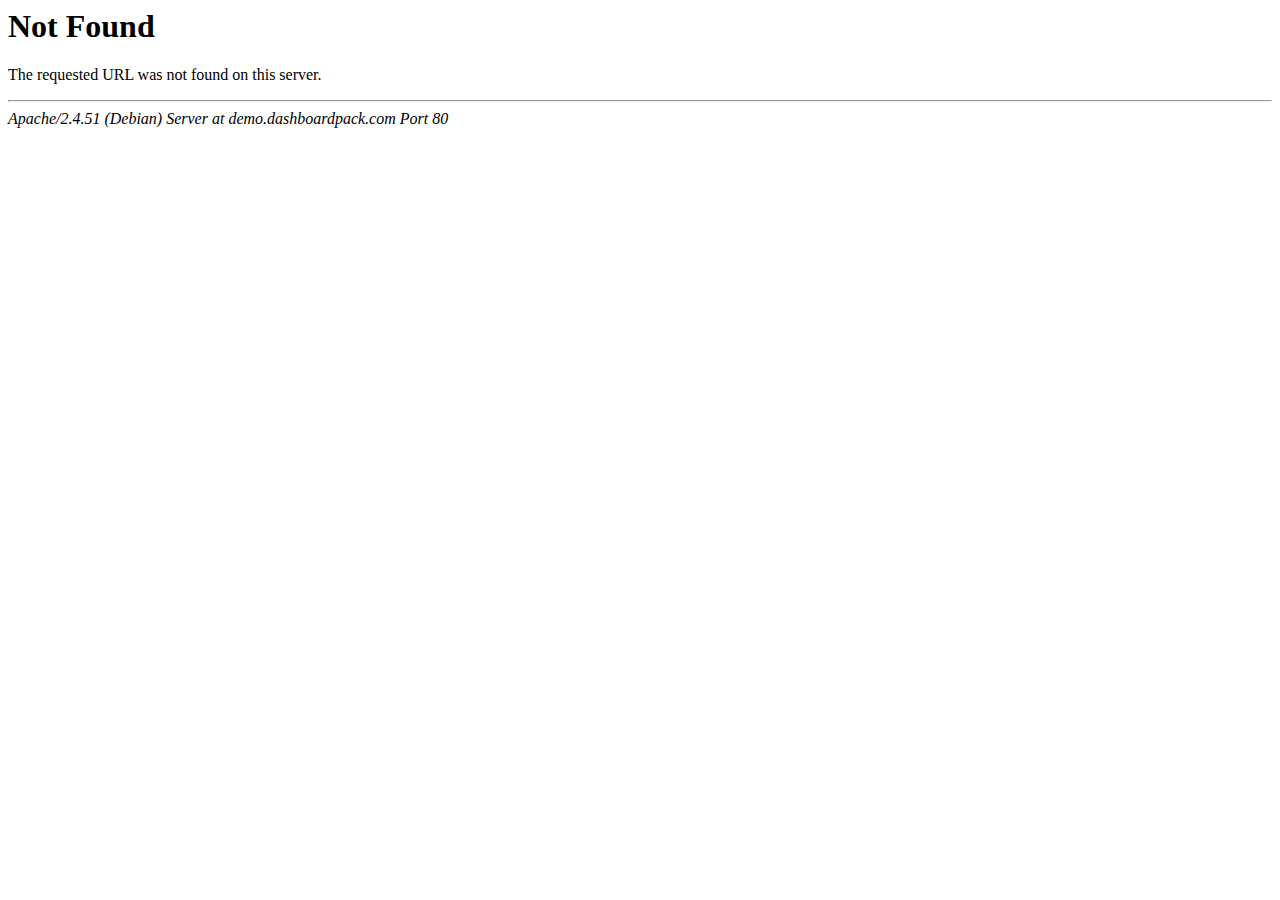
<file: HelponAdminNew/Franchise/css/preloader.html>
<!DOCTYPE HTML PUBLIC "-//IETF//DTD HTML 2.0//EN">
<html><head>
<title>404 Not Found</title>
</head><body>
<h1>Not Found</h1>
<p>The requested URL was not found on this server.</p>
<hr>
<address>Apache/2.4.51 (Debian) Server at demo.dashboardpack.com Port 80</address>
</body></html>
</file>
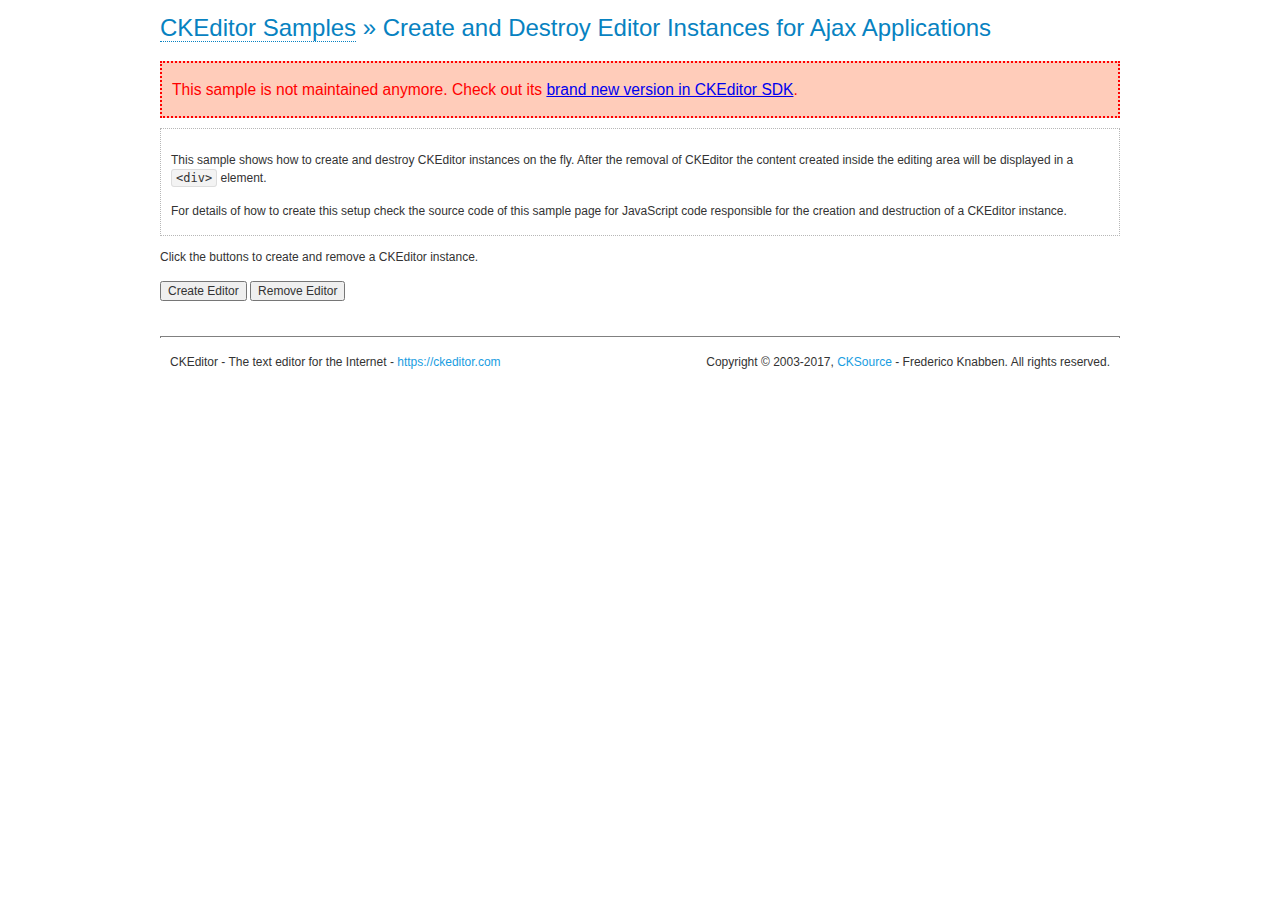
<file: HelponAdminNew/ckeditor/samples/old/ajax.html>
<!DOCTYPE html>
<!--
Copyright (c) 2003-2017, CKSource - Frederico Knabben. All rights reserved.
For licensing, see LICENSE.md or https://ckeditor.com/legal/ckeditor-oss-license
-->
<html>
<head>
	<meta charset="utf-8">
	<title>Ajax &mdash; CKEditor Sample</title>
	<script src="../../ckeditor.js"></script>
	<link rel="stylesheet" href="sample.css">
	<script>

		var editor, html = '';

		function createEditor() {
			if ( editor )
				return;

			// Create a new editor inside the <div id="editor">, setting its value to html
			var config = {};
			editor = CKEDITOR.appendTo( 'editor', config, html );
		}

		function removeEditor() {
			if ( !editor )
				return;

			// Retrieve the editor contents. In an Ajax application, this data would be
			// sent to the server or used in any other way.
			document.getElementById( 'editorcontents' ).innerHTML = html = editor.getData();
			document.getElementById( 'contents' ).style.display = '';

			// Destroy the editor.
			editor.destroy();
			editor = null;
		}

	</script>
</head>
<body>
	<h1 class="samples">
		<a href="index.html">CKEditor Samples</a> &raquo; Create and Destroy Editor Instances for Ajax Applications
	</h1>
	<div class="warning deprecated">
		This sample is not maintained anymore. Check out its <a href="https://sdk.ckeditor.com/samples/saveajax.html">brand new version in CKEditor SDK</a>.
	</div>
	<div class="description">
		<p>
			This sample shows how to create and destroy CKEditor instances on the fly. After the removal of CKEditor the content created inside the editing
			area will be displayed in a <code>&lt;div&gt;</code> element.
		</p>
		<p>
			For details of how to create this setup check the source code of this sample page
			for JavaScript code responsible for the creation and destruction of a CKEditor instance.
		</p>
	</div>
	<p>Click the buttons to create and remove a CKEditor instance.</p>
	<p>
		<input onclick="createEditor();" type="button" value="Create Editor">
		<input onclick="removeEditor();" type="button" value="Remove Editor">
	</p>
	<!-- This div will hold the editor. -->
	<div id="editor">
	</div>
	<div id="contents" style="display: none">
		<p>
			Edited Contents:
		</p>
		<!-- This div will be used to display the editor contents. -->
		<div id="editorcontents">
		</div>
	</div>
	<div id="footer">
		<hr>
		<p>
			CKEditor - The text editor for the Internet - <a class="samples" href="https://ckeditor.com/">https://ckeditor.com</a>
		</p>
		<p id="copy">
			Copyright &copy; 2003-2017, <a class="samples" href="https://cksource.com/">CKSource</a> - Frederico
			Knabben. All rights reserved.
		</p>
	</div>
</body>
</html>
</file>
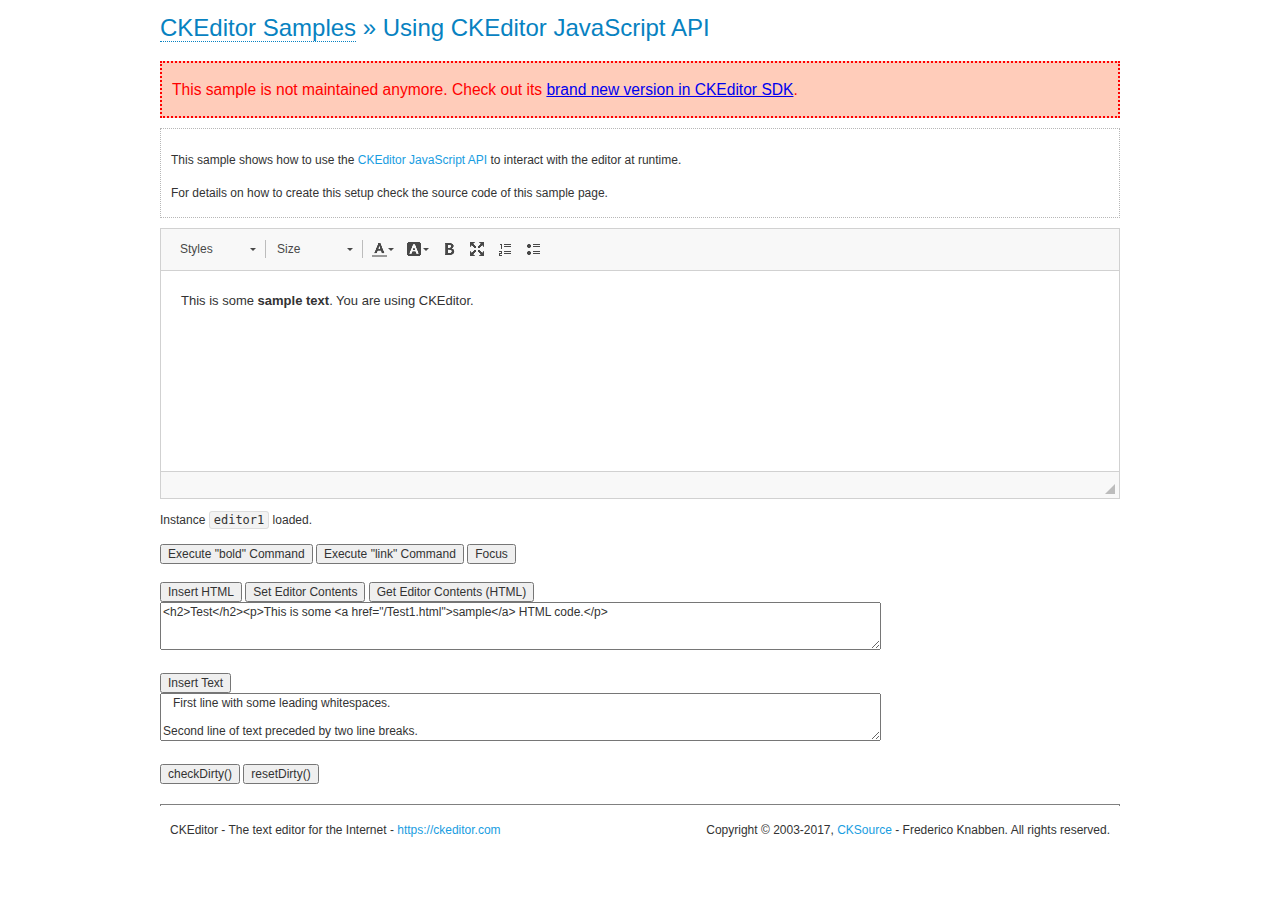
<file: HelponAdminNew/ckeditor/samples/old/api.html>
<!DOCTYPE html>
<!--
Copyright (c) 2003-2017, CKSource - Frederico Knabben. All rights reserved.
For licensing, see LICENSE.md or https://ckeditor.com/legal/ckeditor-oss-license
-->
<html>
<head>
	<meta charset="utf-8">
	<title>API Usage &mdash; CKEditor Sample</title>
	<script src="../../ckeditor.js"></script>
	<link href="sample.css" rel="stylesheet">
	<script>

// The instanceReady event is fired, when an instance of CKEditor has finished
// its initialization.
CKEDITOR.on( 'instanceReady', function( ev ) {
	// Show the editor name and description in the browser status bar.
	document.getElementById( 'eMessage' ).innerHTML = 'Instance <code>' + ev.editor.name + '<\/code> loaded.';

	// Show this sample buttons.
	document.getElementById( 'eButtons' ).style.display = 'block';
});

function InsertHTML() {
	// Get the editor instance that we want to interact with.
	var editor = CKEDITOR.instances.editor1;
	var value = document.getElementById( 'htmlArea' ).value;

	// Check the active editing mode.
	if ( editor.mode == 'wysiwyg' )
	{
		// Insert HTML code.
		// https://docs.ckeditor.com/ckeditor4/docs/#!/api/CKEDITOR.editor-method-insertHtml
		editor.insertHtml( value );
	}
	else
		alert( 'You must be in WYSIWYG mode!' );
}

function InsertText() {
	// Get the editor instance that we want to interact with.
	var editor = CKEDITOR.instances.editor1;
	var value = document.getElementById( 'txtArea' ).value;

	// Check the active editing mode.
	if ( editor.mode == 'wysiwyg' )
	{
		// Insert as plain text.
		// https://docs.ckeditor.com/ckeditor4/docs/#!/api/CKEDITOR.editor-method-insertText
		editor.insertText( value );
	}
	else
		alert( 'You must be in WYSIWYG mode!' );
}

function SetContents() {
	// Get the editor instance that we want to interact with.
	var editor = CKEDITOR.instances.editor1;
	var value = document.getElementById( 'htmlArea' ).value;

	// Set editor contents (replace current contents).
	// https://docs.ckeditor.com/ckeditor4/docs/#!/api/CKEDITOR.editor-method-setData
	editor.setData( value );
}

function GetContents() {
	// Get the editor instance that you want to interact with.
	var editor = CKEDITOR.instances.editor1;

	// Get editor contents
	// https://docs.ckeditor.com/ckeditor4/docs/#!/api/CKEDITOR.editor-method-getData
	alert( editor.getData() );
}

function ExecuteCommand( commandName ) {
	// Get the editor instance that we want to interact with.
	var editor = CKEDITOR.instances.editor1;

	// Check the active editing mode.
	if ( editor.mode == 'wysiwyg' )
	{
		// Execute the command.
		// https://docs.ckeditor.com/ckeditor4/docs/#!/api/CKEDITOR.editor-method-execCommand
		editor.execCommand( commandName );
	}
	else
		alert( 'You must be in WYSIWYG mode!' );
}

function CheckDirty() {
	// Get the editor instance that we want to interact with.
	var editor = CKEDITOR.instances.editor1;
	// Checks whether the current editor contents present changes when compared
	// to the contents loaded into the editor at startup
	// https://docs.ckeditor.com/ckeditor4/docs/#!/api/CKEDITOR.editor-method-checkDirty
	alert( editor.checkDirty() );
}

function ResetDirty() {
	// Get the editor instance that we want to interact with.
	var editor = CKEDITOR.instances.editor1;
	// Resets the "dirty state" of the editor (see CheckDirty())
	// https://docs.ckeditor.com/ckeditor4/docs/#!/api/CKEDITOR.editor-method-resetDirty
	editor.resetDirty();
	alert( 'The "IsDirty" status has been reset' );
}

function Focus() {
	CKEDITOR.instances.editor1.focus();
}

function onFocus() {
	document.getElementById( 'eMessage' ).innerHTML = '<b>' + this.name + ' is focused </b>';
}

function onBlur() {
	document.getElementById( 'eMessage' ).innerHTML = this.name + ' lost focus';
}

	</script>

</head>
<body>
	<h1 class="samples">
		<a href="index.html">CKEditor Samples</a> &raquo; Using CKEditor JavaScript API
	</h1>
	<div class="warning deprecated">
		This sample is not maintained anymore. Check out its <a href="https://sdk.ckeditor.com/samples/api.html">brand new version in CKEditor SDK</a>.
	</div>
	<div class="description">
	<p>
		This sample shows how to use the
		<a class="samples" href="https://docs.ckeditor.com/ckeditor4/docs/#!/api/CKEDITOR.editor">CKEditor JavaScript API</a>
		to interact with the editor at runtime.
	</p>
	<p>
		For details on how to create this setup check the source code of this sample page.
	</p>
	</div>

	<!-- This <div> holds alert messages to be display in the sample page. -->
	<div id="alerts">
		<noscript>
			<p>
				<strong>CKEditor requires JavaScript to run</strong>. In a browser with no JavaScript
				support, like yours, you should still see the contents (HTML data) and you should
				be able to edit it normally, without a rich editor interface.
			</p>
		</noscript>
	</div>
	<form action="../../../samples/sample_posteddata.php" method="post">
		<textarea cols="100" id="editor1" name="editor1" rows="10">&lt;p&gt;This is some &lt;strong&gt;sample text&lt;/strong&gt;. You are using &lt;a href="https://ckeditor.com/"&gt;CKEditor&lt;/a&gt;.&lt;/p&gt;</textarea>

		<script>
			// Replace the <textarea id="editor1"> with an CKEditor instance.
			CKEDITOR.replace( 'editor1', {
				on: {
					focus: onFocus,
					blur: onBlur,

					// Check for availability of corresponding plugins.
					pluginsLoaded: function( evt ) {
						var doc = CKEDITOR.document, ed = evt.editor;
						if ( !ed.getCommand( 'bold' ) )
							doc.getById( 'exec-bold' ).hide();
						if ( !ed.getCommand( 'link' ) )
							doc.getById( 'exec-link' ).hide();
					}
				}
			});
		</script>

		<p id="eMessage">
		</p>

		<div id="eButtons" style="display: none">
			<input id="exec-bold" onclick="ExecuteCommand('bold');" type="button" value="Execute &quot;bold&quot; Command">
			<input id="exec-link" onclick="ExecuteCommand('link');" type="button" value="Execute &quot;link&quot; Command">
			<input onclick="Focus();" type="button" value="Focus">
			<br><br>
			<input onclick="InsertHTML();" type="button" value="Insert HTML">
			<input onclick="SetContents();" type="button" value="Set Editor Contents">
			<input onclick="GetContents();" type="button" value="Get Editor Contents (HTML)">
			<br>
			<textarea cols="100" id="htmlArea" rows="3">&lt;h2&gt;Test&lt;/h2&gt;&lt;p&gt;This is some &lt;a href="/Test1.html"&gt;sample&lt;/a&gt; HTML code.&lt;/p&gt;</textarea>
			<br>
			<br>
			<input onclick="InsertText();" type="button" value="Insert Text">
			<br>
			<textarea cols="100" id="txtArea" rows="3">   First line with some leading whitespaces.

Second line of text preceded by two line breaks.</textarea>
			<br>
			<br>
			<input onclick="CheckDirty();" type="button" value="checkDirty()">
			<input onclick="ResetDirty();" type="button" value="resetDirty()">
		</div>
	</form>
	<div id="footer">
		<hr>
		<p>
			CKEditor - The text editor for the Internet - <a class="samples" href="https://ckeditor.com/">https://ckeditor.com</a>
		</p>
		<p id="copy">
			Copyright &copy; 2003-2017, <a class="samples" href="https://cksource.com/">CKSource</a> - Frederico
			Knabben. All rights reserved.
		</p>
	</div>
</body>
</html>
</file>
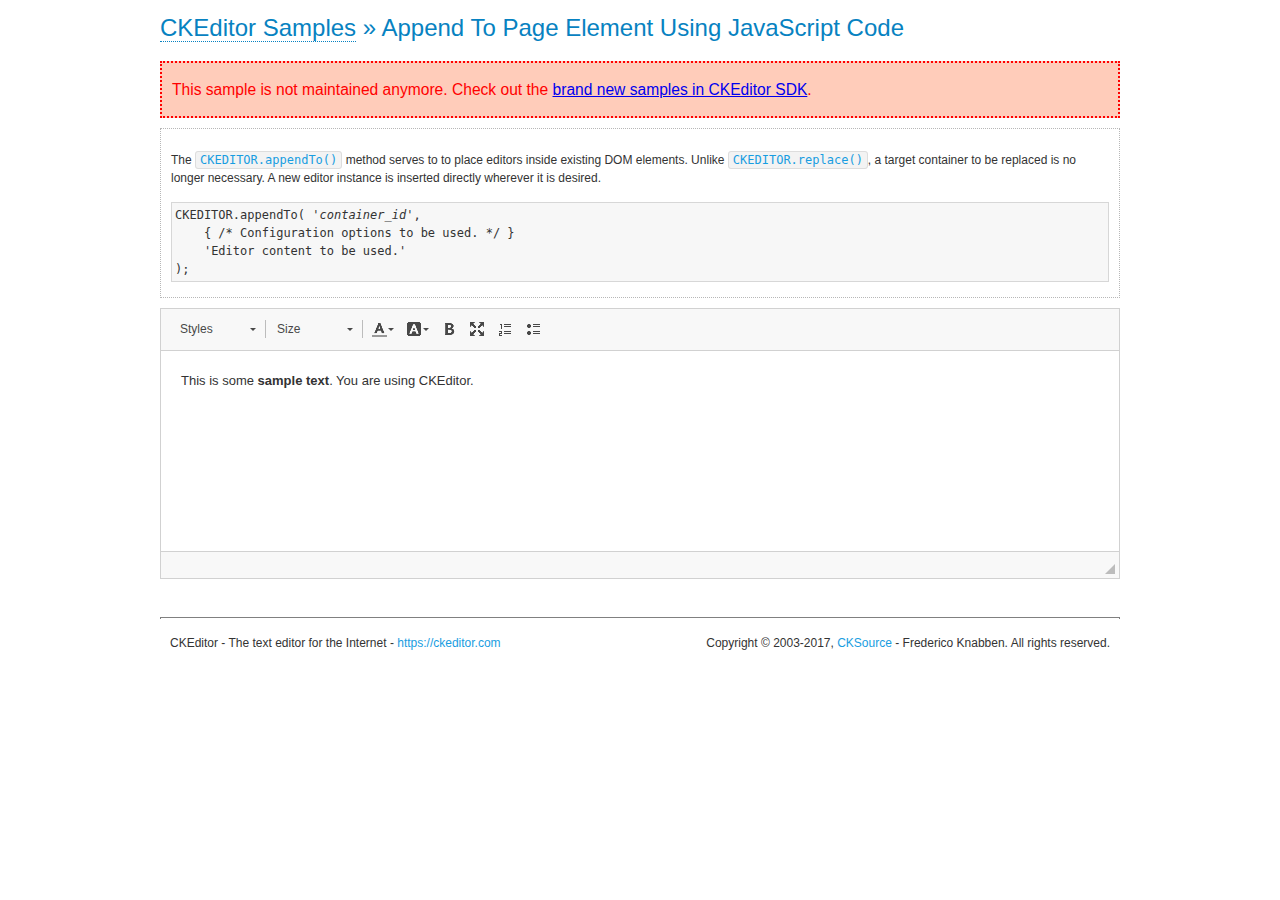
<file: HelponAdminNew/ckeditor/samples/old/appendto.html>
<!DOCTYPE html>
<!--
Copyright (c) 2003-2017, CKSource - Frederico Knabben. All rights reserved.
For licensing, see LICENSE.md or https://ckeditor.com/legal/ckeditor-oss-license
-->
<html>
<head>
	<meta charset="utf-8">
	<title>Append To Page Element Using JavaScript Code &mdash; CKEditor Sample</title>
	<script src="../../ckeditor.js"></script>
	<link rel="stylesheet" href="sample.css">
</head>
<body>
	<h1 class="samples">
		<a href="index.html">CKEditor Samples</a> &raquo; Append To Page Element Using JavaScript Code
	</h1>
	<div class="warning deprecated">
		This sample is not maintained anymore. Check out the <a href="https://sdk.ckeditor.com/">brand new samples in CKEditor SDK</a>.
	</div>
	<div id="section1">
		<div class="description">
			<p>
				The <code><a class="samples" href="https://docs.ckeditor.com/ckeditor4/docs/#!/api/CKEDITOR-method-appendTo">CKEDITOR.appendTo()</a></code> method serves to to place editors inside existing DOM elements. Unlike <code><a class="samples" href="https://docs.ckeditor.com/ckeditor4/docs/#!/api/CKEDITOR-method-replace">CKEDITOR.replace()</a></code>,
				a target container to be replaced is no longer necessary. A new editor
				instance is inserted directly wherever it is desired.
			</p>
<pre class="samples">CKEDITOR.appendTo( '<em>container_id</em>',
	{ /* Configuration options to be used. */ }
	'Editor content to be used.'
);</pre>
		</div>
		<script>

			// This call can be placed at any point after the
			// DOM element to append CKEditor to or inside the <head><script>
			// in a window.onload event handler.

			// Append a CKEditor instance using the default configuration and the
			// provided content to the <div> element of ID "section1".
			CKEDITOR.appendTo( 'section1',
				null,
				'<p>This is some <strong>sample text</strong>. You are using <a href="https://ckeditor.com/">CKEditor</a>.</p>'
			);

		</script>
	</div>
	<br>
	<div id="footer">
		<hr>
		<p>
			CKEditor - The text editor for the Internet - <a class="samples" href="https://ckeditor.com/">https://ckeditor.com</a>
		</p>
		<p id="copy">
			Copyright &copy; 2003-2017, <a class="samples" href="https://cksource.com/">CKSource</a> - Frederico
			Knabben. All rights reserved.
		</p>
	</div>
</body>
</html>
</file>
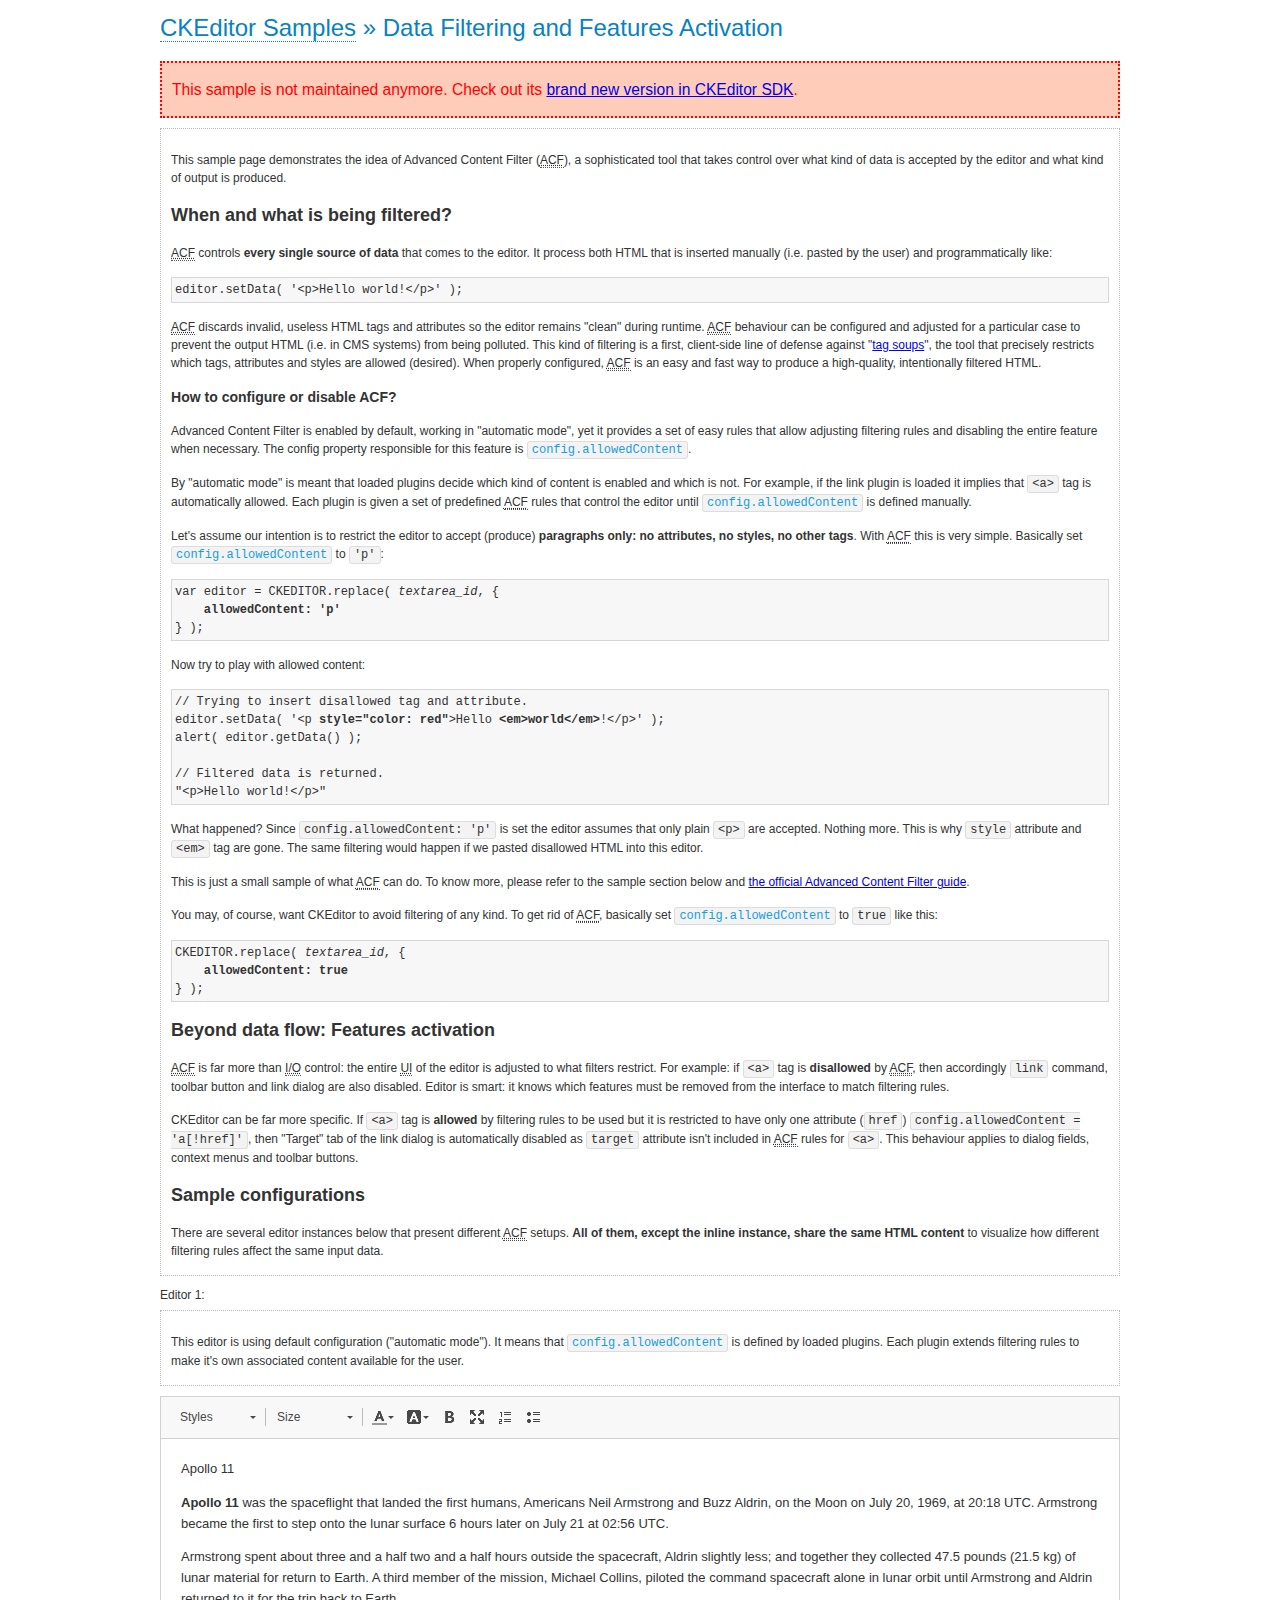
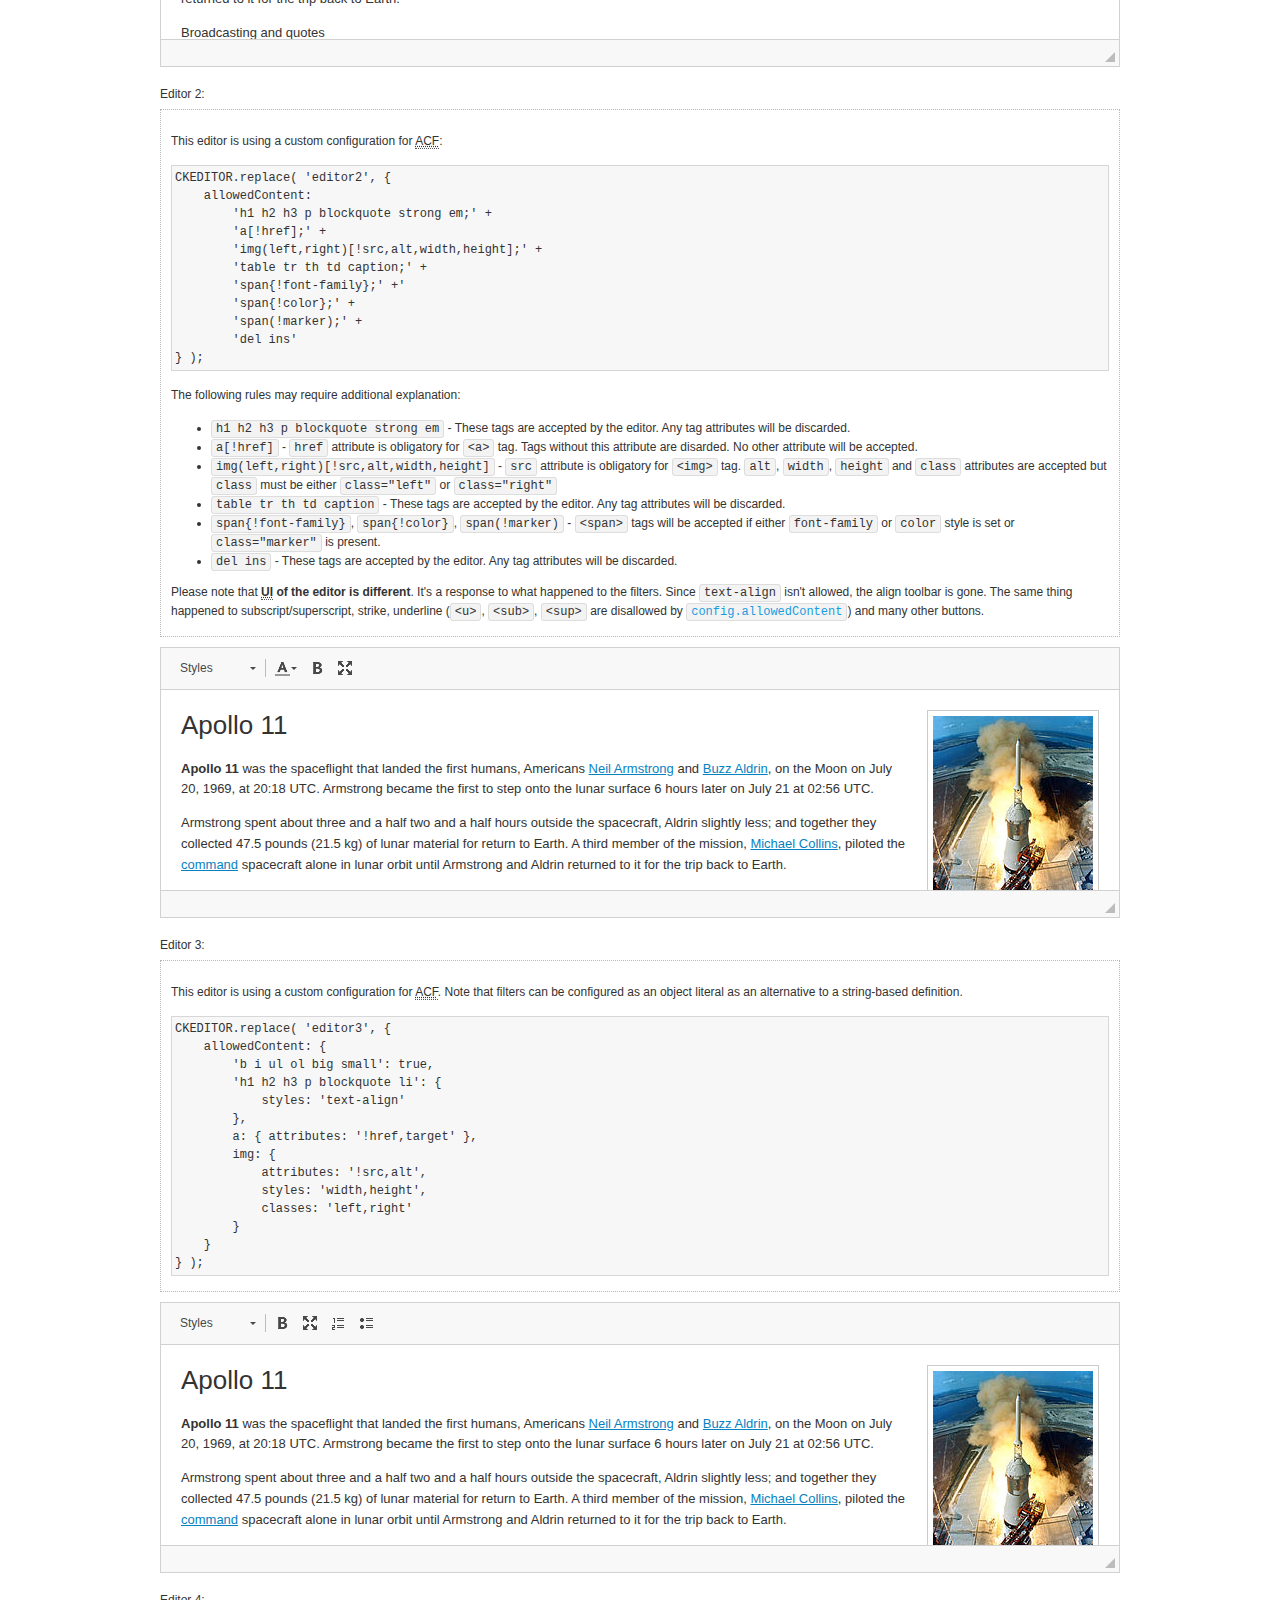
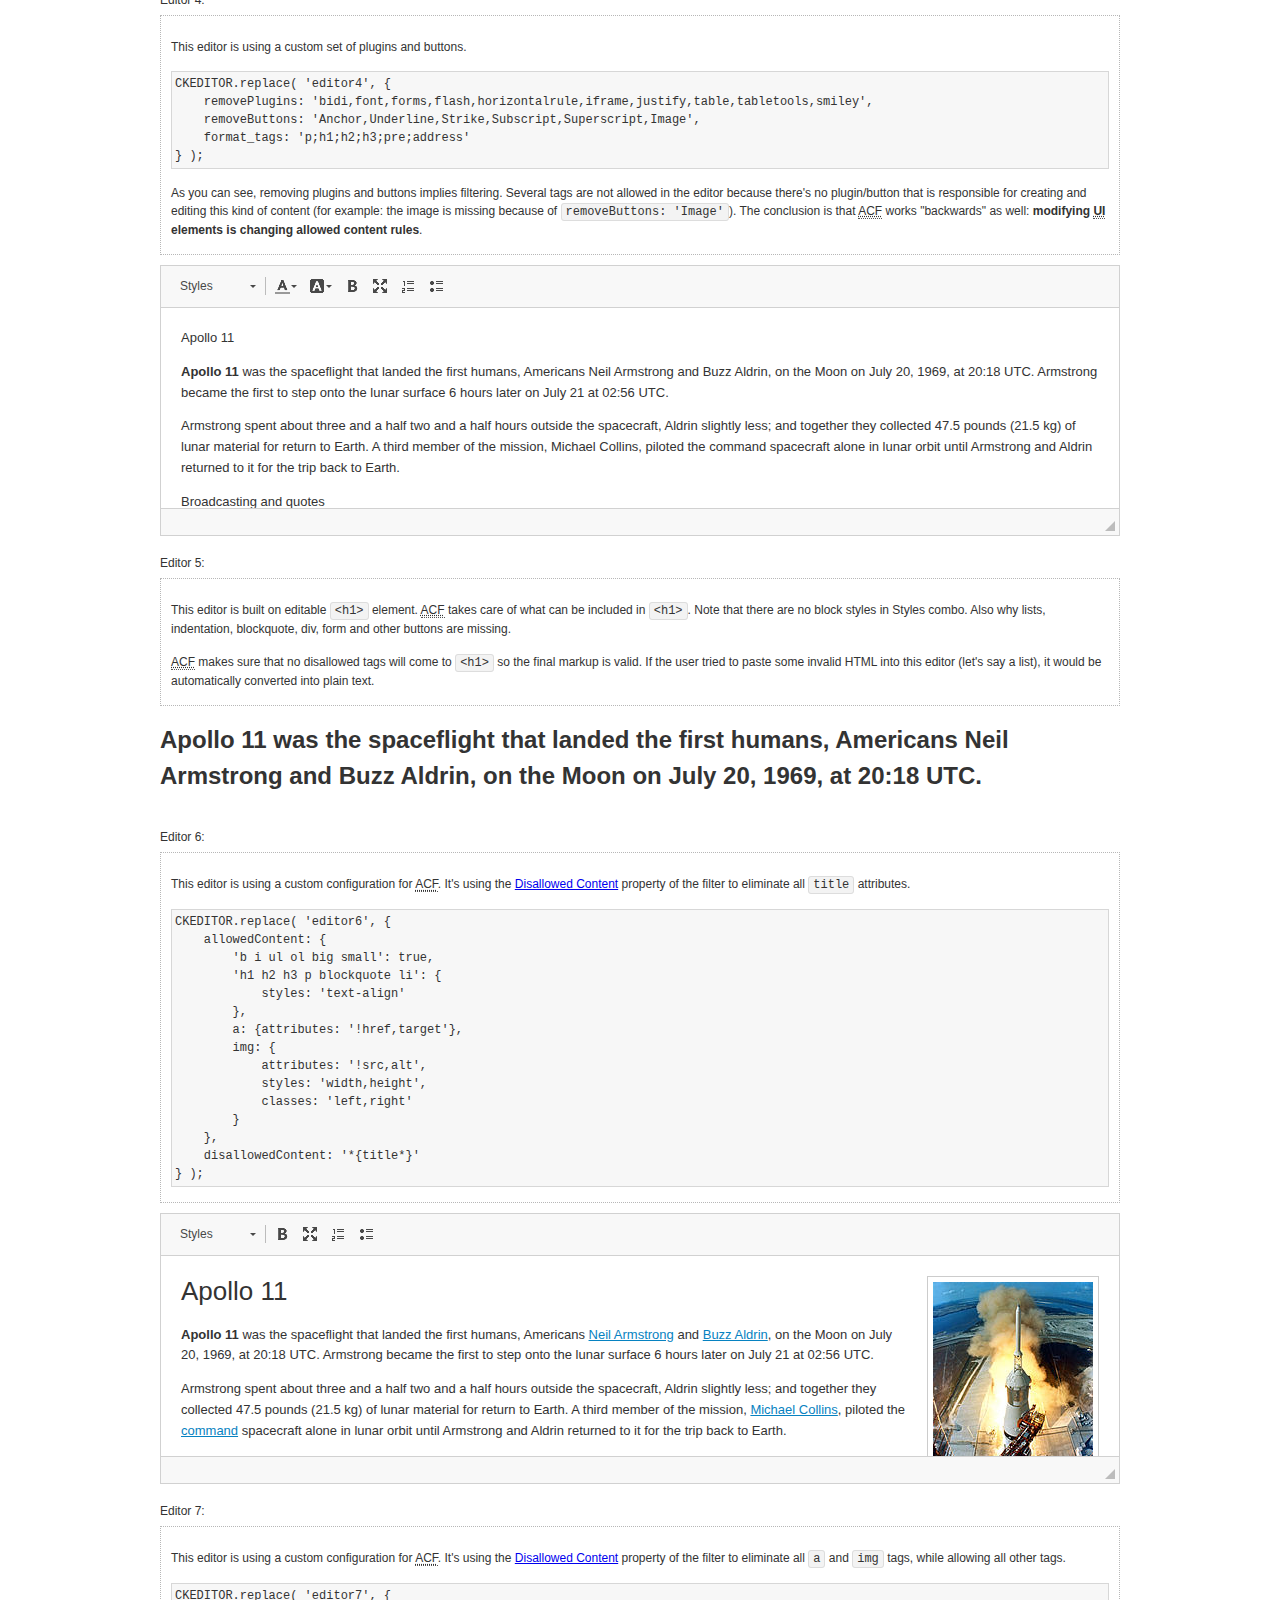
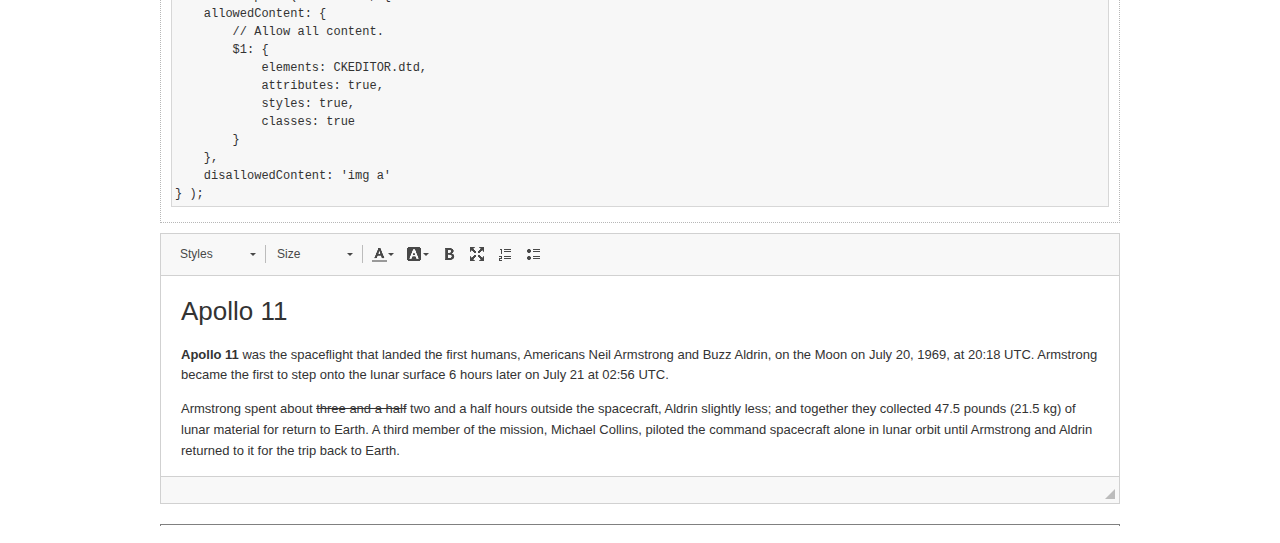
<file: HelponAdminNew/ckeditor/samples/old/datafiltering.html>
<!DOCTYPE html>
<!--
Copyright (c) 2003-2017, CKSource - Frederico Knabben. All rights reserved.
For licensing, see LICENSE.md or https://ckeditor.com/legal/ckeditor-oss-license
-->
<html>
<head>
	<meta charset="utf-8">
	<title>Data Filtering &mdash; CKEditor Sample</title>
	<script src="../../ckeditor.js"></script>
	<link rel="stylesheet" href="sample.css">
	<script>
		// Remove advanced tabs for all editors.
		CKEDITOR.config.removeDialogTabs = 'image:advanced;link:advanced;flash:advanced;creatediv:advanced;editdiv:advanced';
	</script>
</head>
<body>
	<h1 class="samples">
		<a href="index.html">CKEditor Samples</a> &raquo; Data Filtering and Features Activation
	</h1>
	<div class="warning deprecated">
		This sample is not maintained anymore. Check out its <a href="https://sdk.ckeditor.com/samples/acf.html">brand new version in CKEditor SDK</a>.
	</div>
	<div class="description">
		<p>
			This sample page demonstrates the idea of Advanced Content Filter
			(<abbr title="Advanced Content Filter">ACF</abbr>), a sophisticated
			tool that takes control over what kind of data is accepted by the editor and what
			kind of output is produced.
		</p>
		<h2>When and what is being filtered?</h2>
		<p>
			<abbr title="Advanced Content Filter">ACF</abbr> controls
			<strong>every single source of data</strong> that comes to the editor.
			It process both HTML that is inserted manually (i.e. pasted by the user)
			and programmatically like:
		</p>
<pre class="samples">
editor.setData( '&lt;p&gt;Hello world!&lt;/p&gt;' );
</pre>
		<p>
			<abbr title="Advanced Content Filter">ACF</abbr> discards invalid,
			useless HTML tags and attributes so the editor remains "clean" during
			runtime. <abbr title="Advanced Content Filter">ACF</abbr> behaviour
			can be configured and adjusted for a particular case to prevent the
			output HTML (i.e. in CMS systems) from being polluted.

			This kind of filtering is a first, client-side line of defense
			against "<a href="http://en.wikipedia.org/wiki/Tag_soup">tag soups</a>",
			the tool that precisely restricts which tags, attributes and styles
			are allowed (desired). When properly configured, <abbr title="Advanced Content Filter">ACF</abbr>
			is an easy and fast way to produce a high-quality, intentionally filtered HTML.
		</p>

		<h3>How to configure or disable ACF?</h3>
		<p>
			Advanced Content Filter is enabled by default, working in "automatic mode", yet
			it provides a set of easy rules that allow adjusting filtering rules
			and disabling the entire feature when necessary. The config property
			responsible for this feature is <code><a class="samples"
			href="https://docs.ckeditor.com/ckeditor4/docs/#!/api/CKEDITOR.config-cfg-allowedContent">config.allowedContent</a></code>.
		</p>
		<p>
			By "automatic mode" is meant that loaded plugins decide which kind
			of content is enabled and which is not. For example, if the link
			plugin is loaded it implies that <code>&lt;a&gt;</code> tag is
			automatically allowed. Each plugin is given a set
			of predefined <abbr title="Advanced Content Filter">ACF</abbr> rules
			that control the editor until <code><a class="samples"
			href="https://docs.ckeditor.com/ckeditor4/docs/#!/api/CKEDITOR.config-cfg-allowedContent">
			config.allowedContent</a></code>
			is defined manually.
		</p>
		<p>
			Let's assume our intention is to restrict the editor to accept (produce) <strong>paragraphs
			only: no attributes, no styles, no other tags</strong>.
			With <abbr title="Advanced Content Filter">ACF</abbr>
			this is very simple. Basically set <code><a class="samples"
			href="https://docs.ckeditor.com/ckeditor4/docs/#!/api/CKEDITOR.config-cfg-allowedContent">
			config.allowedContent</a></code> to <code>'p'</code>:
		</p>
<pre class="samples">
var editor = CKEDITOR.replace( <em>textarea_id</em>, {
	<strong>allowedContent: 'p'</strong>
} );
</pre>
		<p>
			Now try to play with allowed content:
		</p>
<pre class="samples">
// Trying to insert disallowed tag and attribute.
editor.setData( '&lt;p <strong>style="color: red"</strong>&gt;Hello <strong>&lt;em&gt;world&lt;/em&gt;</strong>!&lt;/p&gt;' );
alert( editor.getData() );

// Filtered data is returned.
"&lt;p&gt;Hello world!&lt;/p&gt;"
</pre>
		<p>
			What happened? Since <code>config.allowedContent: 'p'</code> is set the editor assumes
			that only plain <code>&lt;p&gt;</code> are accepted. Nothing more. This is why
			<code>style</code> attribute and <code>&lt;em&gt;</code> tag are gone. The same
			filtering would happen if we pasted disallowed HTML into this editor.
		</p>
		<p>
			This is just a small sample of what <abbr title="Advanced Content Filter">ACF</abbr>
			can do. To know more, please refer to the sample section below and
			<a href="https://docs.ckeditor.com/ckeditor4/docs/#!/guide/dev_advanced_content_filter">the official Advanced Content Filter guide</a>.
		</p>
		<p>
			You may, of course, want CKEditor to avoid filtering of any kind.
			To get rid of <abbr title="Advanced Content Filter">ACF</abbr>,
			basically set <code><a class="samples"
			href="https://docs.ckeditor.com/ckeditor4/docs/#!/api/CKEDITOR.config-cfg-allowedContent">
			config.allowedContent</a></code> to <code>true</code> like this:
		</p>
<pre class="samples">
CKEDITOR.replace( <em>textarea_id</em>, {
	<strong>allowedContent: true</strong>
} );
</pre>

		<h2>Beyond data flow: Features activation</h2>
		<p>
			<abbr title="Advanced Content Filter">ACF</abbr> is far more than
			<abbr title="Input/Output">I/O</abbr> control: the entire
			<abbr title="User Interface">UI</abbr> of the editor is adjusted to what
			filters restrict. For example: if <code>&lt;a&gt;</code> tag is
			<strong>disallowed</strong>
			by <abbr title="Advanced Content Filter">ACF</abbr>,
			then accordingly <code>link</code> command, toolbar button and link dialog
			are also disabled. Editor is smart: it knows which features must be
			removed from the interface to match filtering rules.
		</p>
		<p>
			CKEditor can be far more specific. If <code>&lt;a&gt;</code> tag is
			<strong>allowed</strong> by filtering rules to be used but it is restricted
			to have only one attribute (<code>href</code>)
			<code>config.allowedContent = 'a[!href]'</code>, then
			"Target" tab of the link dialog is automatically disabled as <code>target</code>
			attribute isn't included in <abbr title="Advanced Content Filter">ACF</abbr> rules
			for <code>&lt;a&gt;</code>. This behaviour applies to dialog fields, context
			menus and toolbar buttons.
		</p>

		<h2>Sample configurations</h2>
		<p>
			There are several editor instances below that present different
			<abbr title="Advanced Content Filter">ACF</abbr> setups. <strong>All of them,
			except the inline instance, share the same HTML content</strong> to visualize
			how different filtering rules affect the same input data.
		</p>
	</div>

	<div>
		<label for="editor1">
			Editor 1:
		</label>
		<div class="description">
			<p>
				This editor is using default configuration ("automatic mode"). It means that
				<code><a class="samples"
				href="https://docs.ckeditor.com/ckeditor4/docs/#!/api/CKEDITOR.config-cfg-allowedContent">
				config.allowedContent</a></code> is defined by loaded plugins.
				Each plugin extends filtering rules to make it's own associated content
				available for the user.
			</p>
		</div>
		<textarea cols="80" id="editor1" name="editor1" rows="10">
			&lt;h1&gt;&lt;img alt=&quot;Saturn V carrying Apollo 11&quot; class=&quot;right&quot; src=&quot;assets/sample.jpg&quot;/&gt; Apollo 11&lt;/h1&gt; &lt;p&gt;&lt;b&gt;Apollo 11&lt;/b&gt; was the spaceflight that landed the first humans, Americans &lt;a href=&quot;http://en.wikipedia.org/wiki/Neil_Armstrong&quot; title=&quot;Neil Armstrong&quot;&gt;Neil Armstrong&lt;/a&gt; and &lt;a href=&quot;http://en.wikipedia.org/wiki/Buzz_Aldrin&quot; title=&quot;Buzz Aldrin&quot;&gt;Buzz Aldrin&lt;/a&gt;, on the Moon on July 20, 1969, at 20:18 UTC. Armstrong became the first to step onto the lunar surface 6 hours later on July 21 at 02:56 UTC.&lt;/p&gt; &lt;p&gt;Armstrong spent about &lt;s&gt;three and a half&lt;/s&gt; two and a half hours outside the spacecraft, Aldrin slightly less; and together they collected 47.5 pounds (21.5&amp;nbsp;kg) of lunar material for return to Earth. A third member of the mission, &lt;a href=&quot;http://en.wikipedia.org/wiki/Michael_Collins_(astronaut)&quot; title=&quot;Michael Collins (astronaut)&quot;&gt;Michael Collins&lt;/a&gt;, piloted the &lt;a href=&quot;http://en.wikipedia.org/wiki/Apollo_Command/Service_Module&quot; title=&quot;Apollo Command/Service Module&quot;&gt;command&lt;/a&gt; spacecraft alone in lunar orbit until Armstrong and Aldrin returned to it for the trip back to Earth.&lt;/p&gt; &lt;h2&gt;Broadcasting and &lt;em&gt;quotes&lt;/em&gt; &lt;a id=&quot;quotes&quot; name=&quot;quotes&quot;&gt;&lt;/a&gt;&lt;/h2&gt; &lt;p&gt;Broadcast on live TV to a world-wide audience, Armstrong stepped onto the lunar surface and described the event as:&lt;/p&gt; &lt;blockquote&gt;&lt;p&gt;One small step for [a] man, one giant leap for mankind.&lt;/p&gt;&lt;/blockquote&gt; &lt;p&gt;Apollo 11 effectively ended the &lt;a href=&quot;http://en.wikipedia.org/wiki/Space_Race&quot; title=&quot;Space Race&quot;&gt;Space Race&lt;/a&gt; and fulfilled a national goal proposed in 1961 by the late U.S. President &lt;a href=&quot;http://en.wikipedia.org/wiki/John_F._Kennedy&quot; title=&quot;John F. Kennedy&quot;&gt;John F. Kennedy&lt;/a&gt; in a speech before the United States Congress:&lt;/p&gt; &lt;blockquote&gt;&lt;p&gt;[...] before this decade is out, of landing a man on the Moon and returning him safely to the Earth.&lt;/p&gt;&lt;/blockquote&gt; &lt;h2&gt;Technical details &lt;a id=&quot;tech-details&quot; name=&quot;tech-details&quot;&gt;&lt;/a&gt;&lt;/h2&gt; &lt;table align=&quot;right&quot; border=&quot;1&quot; bordercolor=&quot;#ccc&quot; cellpadding=&quot;5&quot; cellspacing=&quot;0&quot; style=&quot;border-collapse:collapse;margin:10px 0 10px 15px;&quot;&gt; &lt;caption&gt;&lt;strong&gt;Mission crew&lt;/strong&gt;&lt;/caption&gt; &lt;thead&gt; &lt;tr&gt; &lt;th scope=&quot;col&quot;&gt;Position&lt;/th&gt; &lt;th scope=&quot;col&quot;&gt;Astronaut&lt;/th&gt; &lt;/tr&gt; &lt;/thead&gt; &lt;tbody&gt; &lt;tr&gt; &lt;td&gt;Commander&lt;/td&gt; &lt;td&gt;Neil A. Armstrong&lt;/td&gt; &lt;/tr&gt; &lt;tr&gt; &lt;td&gt;Command Module Pilot&lt;/td&gt; &lt;td&gt;Michael Collins&lt;/td&gt; &lt;/tr&gt; &lt;tr&gt; &lt;td&gt;Lunar Module Pilot&lt;/td&gt; &lt;td&gt;Edwin &amp;quot;Buzz&amp;quot; E. Aldrin, Jr.&lt;/td&gt; &lt;/tr&gt; &lt;/tbody&gt; &lt;/table&gt; &lt;p&gt;Launched by a &lt;strong&gt;Saturn V&lt;/strong&gt; rocket from &lt;a href=&quot;http://en.wikipedia.org/wiki/Kennedy_Space_Center&quot; title=&quot;Kennedy Space Center&quot;&gt;Kennedy Space Center&lt;/a&gt; in Merritt Island, Florida on July 16, Apollo 11 was the fifth manned mission of &lt;a href=&quot;http://en.wikipedia.org/wiki/NASA&quot; title=&quot;NASA&quot;&gt;NASA&lt;/a&gt;&amp;#39;s Apollo program. The Apollo spacecraft had three parts:&lt;/p&gt; &lt;ol&gt; &lt;li&gt;&lt;strong&gt;Command Module&lt;/strong&gt; with a cabin for the three astronauts which was the only part which landed back on Earth&lt;/li&gt; &lt;li&gt;&lt;strong&gt;Service Module&lt;/strong&gt; which supported the Command Module with propulsion, electrical power, oxygen and water&lt;/li&gt; &lt;li&gt;&lt;strong&gt;Lunar Module&lt;/strong&gt; for landing on the Moon.&lt;/li&gt; &lt;/ol&gt; &lt;p&gt;After being sent to the Moon by the Saturn V&amp;#39;s upper stage, the astronauts separated the spacecraft from it and travelled for three days until they entered into lunar orbit. Armstrong and Aldrin then moved into the Lunar Module and landed in the &lt;a href=&quot;http://en.wikipedia.org/wiki/Mare_Tranquillitatis&quot; title=&quot;Mare Tranquillitatis&quot;&gt;Sea of Tranquility&lt;/a&gt;. They stayed a total of about 21 and a half hours on the lunar surface. After lifting off in the upper part of the Lunar Module and rejoining Collins in the Command Module, they returned to Earth and landed in the &lt;a href=&quot;http://en.wikipedia.org/wiki/Pacific_Ocean&quot; title=&quot;Pacific Ocean&quot;&gt;Pacific Ocean&lt;/a&gt; on July 24.&lt;/p&gt; &lt;hr/&gt; &lt;p style=&quot;text-align: right;&quot;&gt;&lt;small&gt;Source: &lt;a href=&quot;http://en.wikipedia.org/wiki/Apollo_11&quot;&gt;Wikipedia.org&lt;/a&gt;&lt;/small&gt;&lt;/p&gt;
		</textarea>

		<script>

			CKEDITOR.replace( 'editor1' );

		</script>
	</div>

	<br>

	<div>
		<label for="editor2">
			Editor 2:
		</label>
		<div class="description">
			<p>
				This editor is using a custom configuration for
				<abbr title="Advanced Content Filter">ACF</abbr>:
			</p>
<pre class="samples">
CKEDITOR.replace( 'editor2', {
	allowedContent:
		'h1 h2 h3 p blockquote strong em;' +
		'a[!href];' +
		'img(left,right)[!src,alt,width,height];' +
		'table tr th td caption;' +
		'span{!font-family};' +'
		'span{!color};' +
		'span(!marker);' +
		'del ins'
} );
</pre>
			<p>
				The following rules may require additional explanation:
			</p>
			<ul>
				<li>
					<code>h1 h2 h3 p blockquote strong em</code> - These tags
					are accepted by the editor. Any tag attributes will be discarded.
				</li>
				<li>
					<code>a[!href]</code> - <code>href</code> attribute is obligatory
					for <code>&lt;a&gt;</code> tag. Tags without this attribute
					are disarded. No other attribute will be accepted.
				</li>
				<li>
					<code>img(left,right)[!src,alt,width,height]</code> - <code>src</code>
					attribute is obligatory for <code>&lt;img&gt;</code> tag.
					<code>alt</code>, <code>width</code>, <code>height</code>
					and <code>class</code> attributes are accepted but
					<code>class</code> must be either <code>class="left"</code>
					or <code>class="right"</code>
				</li>
				<li>
					<code>table tr th td caption</code> - These tags
					are accepted by the editor. Any tag attributes will be discarded.
				</li>
				<li>
					<code>span{!font-family}</code>, <code>span{!color}</code>,
					<code>span(!marker)</code> - <code>&lt;span&gt;</code> tags
					will be accepted if either <code>font-family</code> or
					<code>color</code> style is set or <code>class="marker"</code>
					is present.
				</li>
				<li>
					<code>del ins</code> - These tags
					are accepted by the editor. Any tag attributes will be discarded.
				</li>
			</ul>
			<p>
				Please note that <strong><abbr title="User Interface">UI</abbr> of the
				editor is different</strong>. It's a response to what happened to the filters.
				Since <code>text-align</code> isn't allowed, the align toolbar is gone.
				The same thing happened to subscript/superscript, strike, underline
				(<code>&lt;u&gt;</code>, <code>&lt;sub&gt;</code>, <code>&lt;sup&gt;</code>
				are disallowed by <code><a class="samples"
				href="https://docs.ckeditor.com/ckeditor4/docs/#!/api/CKEDITOR.config-cfg-allowedContent">
				config.allowedContent</a></code>) and many other buttons.
			</p>
		</div>
		<textarea cols="80" id="editor2" name="editor2" rows="10">
			&lt;h1&gt;&lt;img alt=&quot;Saturn V carrying Apollo 11&quot; class=&quot;right&quot; src=&quot;assets/sample.jpg&quot;/&gt; Apollo 11&lt;/h1&gt; &lt;p&gt;&lt;b&gt;Apollo 11&lt;/b&gt; was the spaceflight that landed the first humans, Americans &lt;a href=&quot;http://en.wikipedia.org/wiki/Neil_Armstrong&quot; title=&quot;Neil Armstrong&quot;&gt;Neil Armstrong&lt;/a&gt; and &lt;a href=&quot;http://en.wikipedia.org/wiki/Buzz_Aldrin&quot; title=&quot;Buzz Aldrin&quot;&gt;Buzz Aldrin&lt;/a&gt;, on the Moon on July 20, 1969, at 20:18 UTC. Armstrong became the first to step onto the lunar surface 6 hours later on July 21 at 02:56 UTC.&lt;/p&gt; &lt;p&gt;Armstrong spent about &lt;s&gt;three and a half&lt;/s&gt; two and a half hours outside the spacecraft, Aldrin slightly less; and together they collected 47.5 pounds (21.5&amp;nbsp;kg) of lunar material for return to Earth. A third member of the mission, &lt;a href=&quot;http://en.wikipedia.org/wiki/Michael_Collins_(astronaut)&quot; title=&quot;Michael Collins (astronaut)&quot;&gt;Michael Collins&lt;/a&gt;, piloted the &lt;a href=&quot;http://en.wikipedia.org/wiki/Apollo_Command/Service_Module&quot; title=&quot;Apollo Command/Service Module&quot;&gt;command&lt;/a&gt; spacecraft alone in lunar orbit until Armstrong and Aldrin returned to it for the trip back to Earth.&lt;/p&gt; &lt;h2&gt;Broadcasting and &lt;em&gt;quotes&lt;/em&gt; &lt;a id=&quot;quotes&quot; name=&quot;quotes&quot;&gt;&lt;/a&gt;&lt;/h2&gt; &lt;p&gt;Broadcast on live TV to a world-wide audience, Armstrong stepped onto the lunar surface and described the event as:&lt;/p&gt; &lt;blockquote&gt;&lt;p&gt;One small step for [a] man, one giant leap for mankind.&lt;/p&gt;&lt;/blockquote&gt; &lt;p&gt;Apollo 11 effectively ended the &lt;a href=&quot;http://en.wikipedia.org/wiki/Space_Race&quot; title=&quot;Space Race&quot;&gt;Space Race&lt;/a&gt; and fulfilled a national goal proposed in 1961 by the late U.S. President &lt;a href=&quot;http://en.wikipedia.org/wiki/John_F._Kennedy&quot; title=&quot;John F. Kennedy&quot;&gt;John F. Kennedy&lt;/a&gt; in a speech before the United States Congress:&lt;/p&gt; &lt;blockquote&gt;&lt;p&gt;[...] before this decade is out, of landing a man on the Moon and returning him safely to the Earth.&lt;/p&gt;&lt;/blockquote&gt; &lt;h2&gt;Technical details &lt;a id=&quot;tech-details&quot; name=&quot;tech-details&quot;&gt;&lt;/a&gt;&lt;/h2&gt; &lt;table align=&quot;right&quot; border=&quot;1&quot; bordercolor=&quot;#ccc&quot; cellpadding=&quot;5&quot; cellspacing=&quot;0&quot; style=&quot;border-collapse:collapse;margin:10px 0 10px 15px;&quot;&gt; &lt;caption&gt;&lt;strong&gt;Mission crew&lt;/strong&gt;&lt;/caption&gt; &lt;thead&gt; &lt;tr&gt; &lt;th scope=&quot;col&quot;&gt;Position&lt;/th&gt; &lt;th scope=&quot;col&quot;&gt;Astronaut&lt;/th&gt; &lt;/tr&gt; &lt;/thead&gt; &lt;tbody&gt; &lt;tr&gt; &lt;td&gt;Commander&lt;/td&gt; &lt;td&gt;Neil A. Armstrong&lt;/td&gt; &lt;/tr&gt; &lt;tr&gt; &lt;td&gt;Command Module Pilot&lt;/td&gt; &lt;td&gt;Michael Collins&lt;/td&gt; &lt;/tr&gt; &lt;tr&gt; &lt;td&gt;Lunar Module Pilot&lt;/td&gt; &lt;td&gt;Edwin &amp;quot;Buzz&amp;quot; E. Aldrin, Jr.&lt;/td&gt; &lt;/tr&gt; &lt;/tbody&gt; &lt;/table&gt; &lt;p&gt;Launched by a &lt;strong&gt;Saturn V&lt;/strong&gt; rocket from &lt;a href=&quot;http://en.wikipedia.org/wiki/Kennedy_Space_Center&quot; title=&quot;Kennedy Space Center&quot;&gt;Kennedy Space Center&lt;/a&gt; in Merritt Island, Florida on July 16, Apollo 11 was the fifth manned mission of &lt;a href=&quot;http://en.wikipedia.org/wiki/NASA&quot; title=&quot;NASA&quot;&gt;NASA&lt;/a&gt;&amp;#39;s Apollo program. The Apollo spacecraft had three parts:&lt;/p&gt; &lt;ol&gt; &lt;li&gt;&lt;strong&gt;Command Module&lt;/strong&gt; with a cabin for the three astronauts which was the only part which landed back on Earth&lt;/li&gt; &lt;li&gt;&lt;strong&gt;Service Module&lt;/strong&gt; which supported the Command Module with propulsion, electrical power, oxygen and water&lt;/li&gt; &lt;li&gt;&lt;strong&gt;Lunar Module&lt;/strong&gt; for landing on the Moon.&lt;/li&gt; &lt;/ol&gt; &lt;p&gt;After being sent to the Moon by the Saturn V&amp;#39;s upper stage, the astronauts separated the spacecraft from it and travelled for three days until they entered into lunar orbit. Armstrong and Aldrin then moved into the Lunar Module and landed in the &lt;a href=&quot;http://en.wikipedia.org/wiki/Mare_Tranquillitatis&quot; title=&quot;Mare Tranquillitatis&quot;&gt;Sea of Tranquility&lt;/a&gt;. They stayed a total of about 21 and a half hours on the lunar surface. After lifting off in the upper part of the Lunar Module and rejoining Collins in the Command Module, they returned to Earth and landed in the &lt;a href=&quot;http://en.wikipedia.org/wiki/Pacific_Ocean&quot; title=&quot;Pacific Ocean&quot;&gt;Pacific Ocean&lt;/a&gt; on July 24.&lt;/p&gt; &lt;hr/&gt; &lt;p style=&quot;text-align: right;&quot;&gt;&lt;small&gt;Source: &lt;a href=&quot;http://en.wikipedia.org/wiki/Apollo_11&quot;&gt;Wikipedia.org&lt;/a&gt;&lt;/small&gt;&lt;/p&gt;
		</textarea>
		<script>

			CKEDITOR.replace( 'editor2', {
				allowedContent:
					'h1 h2 h3 p blockquote strong em;' +
					'a[!href];' +
					'img(left,right)[!src,alt,width,height];' +
					'table tr th td caption;' +
					'span{!font-family};' +
					'span{!color};' +
					'span(!marker);' +
					'del ins'
			} );

		</script>
	</div>

	<br>

	<div>
		<label for="editor3">
			Editor 3:
		</label>
		<div class="description">
			<p>
				This editor is using a custom configuration for
				<abbr title="Advanced Content Filter">ACF</abbr>.
				Note that filters can be configured as an object literal
				as an alternative to a string-based definition.
			</p>
<pre class="samples">
CKEDITOR.replace( 'editor3', {
	allowedContent: {
		'b i ul ol big small': true,
		'h1 h2 h3 p blockquote li': {
			styles: 'text-align'
		},
		a: { attributes: '!href,target' },
		img: {
			attributes: '!src,alt',
			styles: 'width,height',
			classes: 'left,right'
		}
	}
} );
</pre>
		</div>
		<textarea cols="80" id="editor3" name="editor3" rows="10">
			&lt;h1&gt;&lt;img alt=&quot;Saturn V carrying Apollo 11&quot; class=&quot;right&quot; src=&quot;assets/sample.jpg&quot;/&gt; Apollo 11&lt;/h1&gt; &lt;p&gt;&lt;b&gt;Apollo 11&lt;/b&gt; was the spaceflight that landed the first humans, Americans &lt;a href=&quot;http://en.wikipedia.org/wiki/Neil_Armstrong&quot; title=&quot;Neil Armstrong&quot;&gt;Neil Armstrong&lt;/a&gt; and &lt;a href=&quot;http://en.wikipedia.org/wiki/Buzz_Aldrin&quot; title=&quot;Buzz Aldrin&quot;&gt;Buzz Aldrin&lt;/a&gt;, on the Moon on July 20, 1969, at 20:18 UTC. Armstrong became the first to step onto the lunar surface 6 hours later on July 21 at 02:56 UTC.&lt;/p&gt; &lt;p&gt;Armstrong spent about &lt;s&gt;three and a half&lt;/s&gt; two and a half hours outside the spacecraft, Aldrin slightly less; and together they collected 47.5 pounds (21.5&amp;nbsp;kg) of lunar material for return to Earth. A third member of the mission, &lt;a href=&quot;http://en.wikipedia.org/wiki/Michael_Collins_(astronaut)&quot; title=&quot;Michael Collins (astronaut)&quot;&gt;Michael Collins&lt;/a&gt;, piloted the &lt;a href=&quot;http://en.wikipedia.org/wiki/Apollo_Command/Service_Module&quot; title=&quot;Apollo Command/Service Module&quot;&gt;command&lt;/a&gt; spacecraft alone in lunar orbit until Armstrong and Aldrin returned to it for the trip back to Earth.&lt;/p&gt; &lt;h2&gt;Broadcasting and &lt;em&gt;quotes&lt;/em&gt; &lt;a id=&quot;quotes&quot; name=&quot;quotes&quot;&gt;&lt;/a&gt;&lt;/h2&gt; &lt;p&gt;Broadcast on live TV to a world-wide audience, Armstrong stepped onto the lunar surface and described the event as:&lt;/p&gt; &lt;blockquote&gt;&lt;p&gt;One small step for [a] man, one giant leap for mankind.&lt;/p&gt;&lt;/blockquote&gt; &lt;p&gt;Apollo 11 effectively ended the &lt;a href=&quot;http://en.wikipedia.org/wiki/Space_Race&quot; title=&quot;Space Race&quot;&gt;Space Race&lt;/a&gt; and fulfilled a national goal proposed in 1961 by the late U.S. President &lt;a href=&quot;http://en.wikipedia.org/wiki/John_F._Kennedy&quot; title=&quot;John F. Kennedy&quot;&gt;John F. Kennedy&lt;/a&gt; in a speech before the United States Congress:&lt;/p&gt; &lt;blockquote&gt;&lt;p&gt;[...] before this decade is out, of landing a man on the Moon and returning him safely to the Earth.&lt;/p&gt;&lt;/blockquote&gt; &lt;h2&gt;Technical details &lt;a id=&quot;tech-details&quot; name=&quot;tech-details&quot;&gt;&lt;/a&gt;&lt;/h2&gt; &lt;table align=&quot;right&quot; border=&quot;1&quot; bordercolor=&quot;#ccc&quot; cellpadding=&quot;5&quot; cellspacing=&quot;0&quot; style=&quot;border-collapse:collapse;margin:10px 0 10px 15px;&quot;&gt; &lt;caption&gt;&lt;strong&gt;Mission crew&lt;/strong&gt;&lt;/caption&gt; &lt;thead&gt; &lt;tr&gt; &lt;th scope=&quot;col&quot;&gt;Position&lt;/th&gt; &lt;th scope=&quot;col&quot;&gt;Astronaut&lt;/th&gt; &lt;/tr&gt; &lt;/thead&gt; &lt;tbody&gt; &lt;tr&gt; &lt;td&gt;Commander&lt;/td&gt; &lt;td&gt;Neil A. Armstrong&lt;/td&gt; &lt;/tr&gt; &lt;tr&gt; &lt;td&gt;Command Module Pilot&lt;/td&gt; &lt;td&gt;Michael Collins&lt;/td&gt; &lt;/tr&gt; &lt;tr&gt; &lt;td&gt;Lunar Module Pilot&lt;/td&gt; &lt;td&gt;Edwin &amp;quot;Buzz&amp;quot; E. Aldrin, Jr.&lt;/td&gt; &lt;/tr&gt; &lt;/tbody&gt; &lt;/table&gt; &lt;p&gt;Launched by a &lt;strong&gt;Saturn V&lt;/strong&gt; rocket from &lt;a href=&quot;http://en.wikipedia.org/wiki/Kennedy_Space_Center&quot; title=&quot;Kennedy Space Center&quot;&gt;Kennedy Space Center&lt;/a&gt; in Merritt Island, Florida on July 16, Apollo 11 was the fifth manned mission of &lt;a href=&quot;http://en.wikipedia.org/wiki/NASA&quot; title=&quot;NASA&quot;&gt;NASA&lt;/a&gt;&amp;#39;s Apollo program. The Apollo spacecraft had three parts:&lt;/p&gt; &lt;ol&gt; &lt;li&gt;&lt;strong&gt;Command Module&lt;/strong&gt; with a cabin for the three astronauts which was the only part which landed back on Earth&lt;/li&gt; &lt;li&gt;&lt;strong&gt;Service Module&lt;/strong&gt; which supported the Command Module with propulsion, electrical power, oxygen and water&lt;/li&gt; &lt;li&gt;&lt;strong&gt;Lunar Module&lt;/strong&gt; for landing on the Moon.&lt;/li&gt; &lt;/ol&gt; &lt;p&gt;After being sent to the Moon by the Saturn V&amp;#39;s upper stage, the astronauts separated the spacecraft from it and travelled for three days until they entered into lunar orbit. Armstrong and Aldrin then moved into the Lunar Module and landed in the &lt;a href=&quot;http://en.wikipedia.org/wiki/Mare_Tranquillitatis&quot; title=&quot;Mare Tranquillitatis&quot;&gt;Sea of Tranquility&lt;/a&gt;. They stayed a total of about 21 and a half hours on the lunar surface. After lifting off in the upper part of the Lunar Module and rejoining Collins in the Command Module, they returned to Earth and landed in the &lt;a href=&quot;http://en.wikipedia.org/wiki/Pacific_Ocean&quot; title=&quot;Pacific Ocean&quot;&gt;Pacific Ocean&lt;/a&gt; on July 24.&lt;/p&gt; &lt;hr/&gt; &lt;p style=&quot;text-align: right;&quot;&gt;&lt;small&gt;Source: &lt;a href=&quot;http://en.wikipedia.org/wiki/Apollo_11&quot;&gt;Wikipedia.org&lt;/a&gt;&lt;/small&gt;&lt;/p&gt;
		</textarea>
		<script>

			CKEDITOR.replace( 'editor3', {
				allowedContent: {
					'b i ul ol big small': true,
					'h1 h2 h3 p blockquote li': {
						styles: 'text-align'
					},
					a: { attributes: '!href,target' },
					img: {
						attributes: '!src,alt',
						styles: 'width,height',
						classes: 'left,right'
					}
				}
			} );

		</script>
	</div>

	<br>

	<div>
		<label for="editor4">
			Editor 4:
		</label>
		<div class="description">
			<p>
				This editor is using a custom set of plugins and buttons.
			</p>
<pre class="samples">
CKEDITOR.replace( 'editor4', {
	removePlugins: 'bidi,font,forms,flash,horizontalrule,iframe,justify,table,tabletools,smiley',
	removeButtons: 'Anchor,Underline,Strike,Subscript,Superscript,Image',
	format_tags: 'p;h1;h2;h3;pre;address'
} );
</pre>
			<p>
				As you can see, removing plugins and buttons implies filtering.
				Several tags are not allowed in the editor because there's no
				plugin/button that is responsible for creating and editing this
				kind of content (for example: the image is missing because
				of <code>removeButtons: 'Image'</code>). The conclusion is that
				<abbr title="Advanced Content Filter">ACF</abbr> works "backwards"
				as well: <strong>modifying <abbr title="User Interface">UI</abbr>
				elements is changing allowed content rules</strong>.
			</p>
		</div>
		<textarea cols="80" id="editor4" name="editor4" rows="10">
			&lt;h1&gt;&lt;img alt=&quot;Saturn V carrying Apollo 11&quot; class=&quot;right&quot; src=&quot;assets/sample.jpg&quot;/&gt; Apollo 11&lt;/h1&gt; &lt;p&gt;&lt;b&gt;Apollo 11&lt;/b&gt; was the spaceflight that landed the first humans, Americans &lt;a href=&quot;http://en.wikipedia.org/wiki/Neil_Armstrong&quot; title=&quot;Neil Armstrong&quot;&gt;Neil Armstrong&lt;/a&gt; and &lt;a href=&quot;http://en.wikipedia.org/wiki/Buzz_Aldrin&quot; title=&quot;Buzz Aldrin&quot;&gt;Buzz Aldrin&lt;/a&gt;, on the Moon on July 20, 1969, at 20:18 UTC. Armstrong became the first to step onto the lunar surface 6 hours later on July 21 at 02:56 UTC.&lt;/p&gt; &lt;p&gt;Armstrong spent about &lt;s&gt;three and a half&lt;/s&gt; two and a half hours outside the spacecraft, Aldrin slightly less; and together they collected 47.5 pounds (21.5&amp;nbsp;kg) of lunar material for return to Earth. A third member of the mission, &lt;a href=&quot;http://en.wikipedia.org/wiki/Michael_Collins_(astronaut)&quot; title=&quot;Michael Collins (astronaut)&quot;&gt;Michael Collins&lt;/a&gt;, piloted the &lt;a href=&quot;http://en.wikipedia.org/wiki/Apollo_Command/Service_Module&quot; title=&quot;Apollo Command/Service Module&quot;&gt;command&lt;/a&gt; spacecraft alone in lunar orbit until Armstrong and Aldrin returned to it for the trip back to Earth.&lt;/p&gt; &lt;h2&gt;Broadcasting and &lt;em&gt;quotes&lt;/em&gt; &lt;a id=&quot;quotes&quot; name=&quot;quotes&quot;&gt;&lt;/a&gt;&lt;/h2&gt; &lt;p&gt;Broadcast on live TV to a world-wide audience, Armstrong stepped onto the lunar surface and described the event as:&lt;/p&gt; &lt;blockquote&gt;&lt;p&gt;One small step for [a] man, one giant leap for mankind.&lt;/p&gt;&lt;/blockquote&gt; &lt;p&gt;Apollo 11 effectively ended the &lt;a href=&quot;http://en.wikipedia.org/wiki/Space_Race&quot; title=&quot;Space Race&quot;&gt;Space Race&lt;/a&gt; and fulfilled a national goal proposed in 1961 by the late U.S. President &lt;a href=&quot;http://en.wikipedia.org/wiki/John_F._Kennedy&quot; title=&quot;John F. Kennedy&quot;&gt;John F. Kennedy&lt;/a&gt; in a speech before the United States Congress:&lt;/p&gt; &lt;blockquote&gt;&lt;p&gt;[...] before this decade is out, of landing a man on the Moon and returning him safely to the Earth.&lt;/p&gt;&lt;/blockquote&gt; &lt;h2&gt;Technical details &lt;a id=&quot;tech-details&quot; name=&quot;tech-details&quot;&gt;&lt;/a&gt;&lt;/h2&gt; &lt;table align=&quot;right&quot; border=&quot;1&quot; bordercolor=&quot;#ccc&quot; cellpadding=&quot;5&quot; cellspacing=&quot;0&quot; style=&quot;border-collapse:collapse;margin:10px 0 10px 15px;&quot;&gt; &lt;caption&gt;&lt;strong&gt;Mission crew&lt;/strong&gt;&lt;/caption&gt; &lt;thead&gt; &lt;tr&gt; &lt;th scope=&quot;col&quot;&gt;Position&lt;/th&gt; &lt;th scope=&quot;col&quot;&gt;Astronaut&lt;/th&gt; &lt;/tr&gt; &lt;/thead&gt; &lt;tbody&gt; &lt;tr&gt; &lt;td&gt;Commander&lt;/td&gt; &lt;td&gt;Neil A. Armstrong&lt;/td&gt; &lt;/tr&gt; &lt;tr&gt; &lt;td&gt;Command Module Pilot&lt;/td&gt; &lt;td&gt;Michael Collins&lt;/td&gt; &lt;/tr&gt; &lt;tr&gt; &lt;td&gt;Lunar Module Pilot&lt;/td&gt; &lt;td&gt;Edwin &amp;quot;Buzz&amp;quot; E. Aldrin, Jr.&lt;/td&gt; &lt;/tr&gt; &lt;/tbody&gt; &lt;/table&gt; &lt;p&gt;Launched by a &lt;strong&gt;Saturn V&lt;/strong&gt; rocket from &lt;a href=&quot;http://en.wikipedia.org/wiki/Kennedy_Space_Center&quot; title=&quot;Kennedy Space Center&quot;&gt;Kennedy Space Center&lt;/a&gt; in Merritt Island, Florida on July 16, Apollo 11 was the fifth manned mission of &lt;a href=&quot;http://en.wikipedia.org/wiki/NASA&quot; title=&quot;NASA&quot;&gt;NASA&lt;/a&gt;&amp;#39;s Apollo program. The Apollo spacecraft had three parts:&lt;/p&gt; &lt;ol&gt; &lt;li&gt;&lt;strong&gt;Command Module&lt;/strong&gt; with a cabin for the three astronauts which was the only part which landed back on Earth&lt;/li&gt; &lt;li&gt;&lt;strong&gt;Service Module&lt;/strong&gt; which supported the Command Module with propulsion, electrical power, oxygen and water&lt;/li&gt; &lt;li&gt;&lt;strong&gt;Lunar Module&lt;/strong&gt; for landing on the Moon.&lt;/li&gt; &lt;/ol&gt; &lt;p&gt;After being sent to the Moon by the Saturn V&amp;#39;s upper stage, the astronauts separated the spacecraft from it and travelled for three days until they entered into lunar orbit. Armstrong and Aldrin then moved into the Lunar Module and landed in the &lt;a href=&quot;http://en.wikipedia.org/wiki/Mare_Tranquillitatis&quot; title=&quot;Mare Tranquillitatis&quot;&gt;Sea of Tranquility&lt;/a&gt;. They stayed a total of about 21 and a half hours on the lunar surface. After lifting off in the upper part of the Lunar Module and rejoining Collins in the Command Module, they returned to Earth and landed in the &lt;a href=&quot;http://en.wikipedia.org/wiki/Pacific_Ocean&quot; title=&quot;Pacific Ocean&quot;&gt;Pacific Ocean&lt;/a&gt; on July 24.&lt;/p&gt; &lt;hr/&gt; &lt;p style=&quot;text-align: right;&quot;&gt;&lt;small&gt;Source: &lt;a href=&quot;http://en.wikipedia.org/wiki/Apollo_11&quot;&gt;Wikipedia.org&lt;/a&gt;&lt;/small&gt;&lt;/p&gt;
		</textarea>
		<script>

			CKEDITOR.replace( 'editor4', {
				removePlugins: 'bidi,div,font,forms,flash,horizontalrule,iframe,justify,table,tabletools,smiley',
				removeButtons: 'Anchor,Underline,Strike,Subscript,Superscript,Image',
				format_tags: 'p;h1;h2;h3;pre;address'
			} );

		</script>
	</div>

	<br>

	<div>
		<label for="editor5">
			Editor 5:
		</label>
		<div class="description">
			<p>
				This editor is built on editable <code>&lt;h1&gt;</code> element.
				<abbr title="Advanced Content Filter">ACF</abbr> takes care of
				what can be included in <code>&lt;h1&gt;</code>. Note that there
				are no block styles in Styles combo. Also why lists, indentation,
				blockquote, div, form and other buttons are missing.
			</p>
			<p>
				<abbr title="Advanced Content Filter">ACF</abbr> makes sure that
				no disallowed tags will come to <code>&lt;h1&gt;</code> so the final
				markup is valid. If the user tried to paste some invalid HTML
				into this editor (let's say a list), it would be automatically
				converted into plain text.
			</p>
		</div>
		<h1 id="editor5" contenteditable="true">
			<em>Apollo 11</em> was the spaceflight that landed the first humans, Americans <a href="http://en.wikipedia.org/wiki/Neil_Armstrong" title="Neil Armstrong">Neil Armstrong</a> and <a href="http://en.wikipedia.org/wiki/Buzz_Aldrin" title="Buzz Aldrin">Buzz Aldrin</a>, on the Moon on July 20, 1969, at 20:18 UTC.
		</h1>
	</div>

	<br>

	<div>
		<label for="editor3">
			Editor 6:
		</label>
		<div class="description">
			<p>
				This editor is using a custom configuration for <abbr title="Advanced Content Filter">ACF</abbr>.
				It's using the <a href="https://docs.ckeditor.com/ckeditor4/docs/#!/guide/dev_disallowed_content" rel="noopener noreferrer" target="_blank">
				Disallowed Content</a> property of the filter to eliminate all <code>title</code> attributes.
			</p>

<pre class="samples">
CKEDITOR.replace( 'editor6', {
	allowedContent: {
		'b i ul ol big small': true,
		'h1 h2 h3 p blockquote li': {
			styles: 'text-align'
		},
		a: {attributes: '!href,target'},
		img: {
			attributes: '!src,alt',
			styles: 'width,height',
			classes: 'left,right'
		}
	},
	disallowedContent: '*{title*}'
} );
</pre>
		</div>
		<textarea cols="80" id="editor6" name="editor6" rows="10">
			&lt;h1&gt;&lt;img alt=&quot;Saturn V carrying Apollo 11&quot; class=&quot;right&quot; src=&quot;assets/sample.jpg&quot;/&gt; Apollo 11&lt;/h1&gt; &lt;p&gt;&lt;b&gt;Apollo 11&lt;/b&gt; was the spaceflight that landed the first humans, Americans &lt;a href=&quot;http://en.wikipedia.org/wiki/Neil_Armstrong&quot; title=&quot;Neil Armstrong&quot;&gt;Neil Armstrong&lt;/a&gt; and &lt;a href=&quot;http://en.wikipedia.org/wiki/Buzz_Aldrin&quot; title=&quot;Buzz Aldrin&quot;&gt;Buzz Aldrin&lt;/a&gt;, on the Moon on July 20, 1969, at 20:18 UTC. Armstrong became the first to step onto the lunar surface 6 hours later on July 21 at 02:56 UTC.&lt;/p&gt; &lt;p&gt;Armstrong spent about &lt;s&gt;three and a half&lt;/s&gt; two and a half hours outside the spacecraft, Aldrin slightly less; and together they collected 47.5 pounds (21.5&amp;nbsp;kg) of lunar material for return to Earth. A third member of the mission, &lt;a href=&quot;http://en.wikipedia.org/wiki/Michael_Collins_(astronaut)&quot; title=&quot;Michael Collins (astronaut)&quot;&gt;Michael Collins&lt;/a&gt;, piloted the &lt;a href=&quot;http://en.wikipedia.org/wiki/Apollo_Command/Service_Module&quot; title=&quot;Apollo Command/Service Module&quot;&gt;command&lt;/a&gt; spacecraft alone in lunar orbit until Armstrong and Aldrin returned to it for the trip back to Earth.&lt;/p&gt; &lt;h2&gt;Broadcasting and &lt;em&gt;quotes&lt;/em&gt; &lt;a id=&quot;quotes&quot; name=&quot;quotes&quot;&gt;&lt;/a&gt;&lt;/h2&gt; &lt;p&gt;Broadcast on live TV to a world-wide audience, Armstrong stepped onto the lunar surface and described the event as:&lt;/p&gt; &lt;blockquote&gt;&lt;p&gt;One small step for [a] man, one giant leap for mankind.&lt;/p&gt;&lt;/blockquote&gt; &lt;p&gt;Apollo 11 effectively ended the &lt;a href=&quot;http://en.wikipedia.org/wiki/Space_Race&quot; title=&quot;Space Race&quot;&gt;Space Race&lt;/a&gt; and fulfilled a national goal proposed in 1961 by the late U.S. President &lt;a href=&quot;http://en.wikipedia.org/wiki/John_F._Kennedy&quot; title=&quot;John F. Kennedy&quot;&gt;John F. Kennedy&lt;/a&gt; in a speech before the United States Congress:&lt;/p&gt; &lt;blockquote&gt;&lt;p&gt;[...] before this decade is out, of landing a man on the Moon and returning him safely to the Earth.&lt;/p&gt;&lt;/blockquote&gt; &lt;h2&gt;Technical details &lt;a id=&quot;tech-details&quot; name=&quot;tech-details&quot;&gt;&lt;/a&gt;&lt;/h2&gt; &lt;table align=&quot;right&quot; border=&quot;1&quot; bordercolor=&quot;#ccc&quot; cellpadding=&quot;5&quot; cellspacing=&quot;0&quot; style=&quot;border-collapse:collapse;margin:10px 0 10px 15px;&quot;&gt; &lt;caption&gt;&lt;strong&gt;Mission crew&lt;/strong&gt;&lt;/caption&gt; &lt;thead&gt; &lt;tr&gt; &lt;th scope=&quot;col&quot;&gt;Position&lt;/th&gt; &lt;th scope=&quot;col&quot;&gt;Astronaut&lt;/th&gt; &lt;/tr&gt; &lt;/thead&gt; &lt;tbody&gt; &lt;tr&gt; &lt;td&gt;Commander&lt;/td&gt; &lt;td&gt;Neil A. Armstrong&lt;/td&gt; &lt;/tr&gt; &lt;tr&gt; &lt;td&gt;Command Module Pilot&lt;/td&gt; &lt;td&gt;Michael Collins&lt;/td&gt; &lt;/tr&gt; &lt;tr&gt; &lt;td&gt;Lunar Module Pilot&lt;/td&gt; &lt;td&gt;Edwin &amp;quot;Buzz&amp;quot; E. Aldrin, Jr.&lt;/td&gt; &lt;/tr&gt; &lt;/tbody&gt; &lt;/table&gt; &lt;p&gt;Launched by a &lt;strong&gt;Saturn V&lt;/strong&gt; rocket from &lt;a href=&quot;http://en.wikipedia.org/wiki/Kennedy_Space_Center&quot; title=&quot;Kennedy Space Center&quot;&gt;Kennedy Space Center&lt;/a&gt; in Merritt Island, Florida on July 16, Apollo 11 was the fifth manned mission of &lt;a href=&quot;http://en.wikipedia.org/wiki/NASA&quot; title=&quot;NASA&quot;&gt;NASA&lt;/a&gt;&amp;#39;s Apollo program. The Apollo spacecraft had three parts:&lt;/p&gt; &lt;ol&gt; &lt;li&gt;&lt;strong&gt;Command Module&lt;/strong&gt; with a cabin for the three astronauts which was the only part which landed back on Earth&lt;/li&gt; &lt;li&gt;&lt;strong&gt;Service Module&lt;/strong&gt; which supported the Command Module with propulsion, electrical power, oxygen and water&lt;/li&gt; &lt;li&gt;&lt;strong&gt;Lunar Module&lt;/strong&gt; for landing on the Moon.&lt;/li&gt; &lt;/ol&gt; &lt;p&gt;After being sent to the Moon by the Saturn V&amp;#39;s upper stage, the astronauts separated the spacecraft from it and travelled for three days until they entered into lunar orbit. Armstrong and Aldrin then moved into the Lunar Module and landed in the &lt;a href=&quot;http://en.wikipedia.org/wiki/Mare_Tranquillitatis&quot; title=&quot;Mare Tranquillitatis&quot;&gt;Sea of Tranquility&lt;/a&gt;. They stayed a total of about 21 and a half hours on the lunar surface. After lifting off in the upper part of the Lunar Module and rejoining Collins in the Command Module, they returned to Earth and landed in the &lt;a href=&quot;http://en.wikipedia.org/wiki/Pacific_Ocean&quot; title=&quot;Pacific Ocean&quot;&gt;Pacific Ocean&lt;/a&gt; on July 24.&lt;/p&gt; &lt;hr/&gt; &lt;p style=&quot;text-align: right;&quot;&gt;&lt;small&gt;Source: &lt;a href=&quot;http://en.wikipedia.org/wiki/Apollo_11&quot;&gt;Wikipedia.org&lt;/a&gt;&lt;/small&gt;&lt;/p&gt;
		</textarea>
		<script>

			CKEDITOR.replace( 'editor6', {
				allowedContent: {
					'b i ul ol big small': true,
					'h1 h2 h3 p blockquote li': {
						styles: 'text-align'
					},
					a: {attributes: '!href,target'},
					img: {
						attributes: '!src,alt',
						styles: 'width,height',
						classes: 'left,right'
					}
				},
				disallowedContent: '*{title*}'
			} );

		</script>
	</div>

	<br>

	<div>
		<label for="editor7">
			Editor 7:
		</label>
		<div class="description">
			<p>
				This editor is using a custom configuration for <abbr title="Advanced Content Filter">ACF</abbr>.
				It's using the <a href="https://docs.ckeditor.com/ckeditor4/docs/#!/guide/dev_disallowed_content" rel="noopener noreferrer" target="_blank">
				Disallowed Content</a> property of the filter to eliminate all <code>a</code> and <code>img</code> tags,
				while allowing all other tags.
			</p>
<pre class="samples">
CKEDITOR.replace( 'editor7', {
	allowedContent: {
		// Allow all content.
		$1: {
			elements: CKEDITOR.dtd,
			attributes: true,
			styles: true,
			classes: true
		}
	},
	disallowedContent: 'img a'
} );
</pre>
		</div>
		<textarea cols="80" id="editor7" name="editor7" rows="10">
			&lt;h1&gt;&lt;img alt=&quot;Saturn V carrying Apollo 11&quot; class=&quot;right&quot; src=&quot;assets/sample.jpg&quot;/&gt; Apollo 11&lt;/h1&gt; &lt;p&gt;&lt;b&gt;Apollo 11&lt;/b&gt; was the spaceflight that landed the first humans, Americans &lt;a href=&quot;http://en.wikipedia.org/wiki/Neil_Armstrong&quot; title=&quot;Neil Armstrong&quot;&gt;Neil Armstrong&lt;/a&gt; and &lt;a href=&quot;http://en.wikipedia.org/wiki/Buzz_Aldrin&quot; title=&quot;Buzz Aldrin&quot;&gt;Buzz Aldrin&lt;/a&gt;, on the Moon on July 20, 1969, at 20:18 UTC. Armstrong became the first to step onto the lunar surface 6 hours later on July 21 at 02:56 UTC.&lt;/p&gt; &lt;p&gt;Armstrong spent about &lt;s&gt;three and a half&lt;/s&gt; two and a half hours outside the spacecraft, Aldrin slightly less; and together they collected 47.5 pounds (21.5&amp;nbsp;kg) of lunar material for return to Earth. A third member of the mission, &lt;a href=&quot;http://en.wikipedia.org/wiki/Michael_Collins_(astronaut)&quot; title=&quot;Michael Collins (astronaut)&quot;&gt;Michael Collins&lt;/a&gt;, piloted the &lt;a href=&quot;http://en.wikipedia.org/wiki/Apollo_Command/Service_Module&quot; title=&quot;Apollo Command/Service Module&quot;&gt;command&lt;/a&gt; spacecraft alone in lunar orbit until Armstrong and Aldrin returned to it for the trip back to Earth.&lt;/p&gt; &lt;h2&gt;Broadcasting and &lt;em&gt;quotes&lt;/em&gt; &lt;a id=&quot;quotes&quot; name=&quot;quotes&quot;&gt;&lt;/a&gt;&lt;/h2&gt; &lt;p&gt;Broadcast on live TV to a world-wide audience, Armstrong stepped onto the lunar surface and described the event as:&lt;/p&gt; &lt;blockquote&gt;&lt;p&gt;One small step for [a] man, one giant leap for mankind.&lt;/p&gt;&lt;/blockquote&gt; &lt;p&gt;Apollo 11 effectively ended the &lt;a href=&quot;http://en.wikipedia.org/wiki/Space_Race&quot; title=&quot;Space Race&quot;&gt;Space Race&lt;/a&gt; and fulfilled a national goal proposed in 1961 by the late U.S. President &lt;a href=&quot;http://en.wikipedia.org/wiki/John_F._Kennedy&quot; title=&quot;John F. Kennedy&quot;&gt;John F. Kennedy&lt;/a&gt; in a speech before the United States Congress:&lt;/p&gt; &lt;blockquote&gt;&lt;p&gt;[...] before this decade is out, of landing a man on the Moon and returning him safely to the Earth.&lt;/p&gt;&lt;/blockquote&gt; &lt;h2&gt;Technical details &lt;a id=&quot;tech-details&quot; name=&quot;tech-details&quot;&gt;&lt;/a&gt;&lt;/h2&gt; &lt;table align=&quot;right&quot; border=&quot;1&quot; bordercolor=&quot;#ccc&quot; cellpadding=&quot;5&quot; cellspacing=&quot;0&quot; style=&quot;border-collapse:collapse;margin:10px 0 10px 15px;&quot;&gt; &lt;caption&gt;&lt;strong&gt;Mission crew&lt;/strong&gt;&lt;/caption&gt; &lt;thead&gt; &lt;tr&gt; &lt;th scope=&quot;col&quot;&gt;Position&lt;/th&gt; &lt;th scope=&quot;col&quot;&gt;Astronaut&lt;/th&gt; &lt;/tr&gt; &lt;/thead&gt; &lt;tbody&gt; &lt;tr&gt; &lt;td&gt;Commander&lt;/td&gt; &lt;td&gt;Neil A. Armstrong&lt;/td&gt; &lt;/tr&gt; &lt;tr&gt; &lt;td&gt;Command Module Pilot&lt;/td&gt; &lt;td&gt;Michael Collins&lt;/td&gt; &lt;/tr&gt; &lt;tr&gt; &lt;td&gt;Lunar Module Pilot&lt;/td&gt; &lt;td&gt;Edwin &amp;quot;Buzz&amp;quot; E. Aldrin, Jr.&lt;/td&gt; &lt;/tr&gt; &lt;/tbody&gt; &lt;/table&gt; &lt;p&gt;Launched by a &lt;strong&gt;Saturn V&lt;/strong&gt; rocket from &lt;a href=&quot;http://en.wikipedia.org/wiki/Kennedy_Space_Center&quot; title=&quot;Kennedy Space Center&quot;&gt;Kennedy Space Center&lt;/a&gt; in Merritt Island, Florida on July 16, Apollo 11 was the fifth manned mission of &lt;a href=&quot;http://en.wikipedia.org/wiki/NASA&quot; title=&quot;NASA&quot;&gt;NASA&lt;/a&gt;&amp;#39;s Apollo program. The Apollo spacecraft had three parts:&lt;/p&gt; &lt;ol&gt; &lt;li&gt;&lt;strong&gt;Command Module&lt;/strong&gt; with a cabin for the three astronauts which was the only part which landed back on Earth&lt;/li&gt; &lt;li&gt;&lt;strong&gt;Service Module&lt;/strong&gt; which supported the Command Module with propulsion, electrical power, oxygen and water&lt;/li&gt; &lt;li&gt;&lt;strong&gt;Lunar Module&lt;/strong&gt; for landing on the Moon.&lt;/li&gt; &lt;/ol&gt; &lt;p&gt;After being sent to the Moon by the Saturn V&amp;#39;s upper stage, the astronauts separated the spacecraft from it and travelled for three days until they entered into lunar orbit. Armstrong and Aldrin then moved into the Lunar Module and landed in the &lt;a href=&quot;http://en.wikipedia.org/wiki/Mare_Tranquillitatis&quot; title=&quot;Mare Tranquillitatis&quot;&gt;Sea of Tranquility&lt;/a&gt;. They stayed a total of about 21 and a half hours on the lunar surface. After lifting off in the upper part of the Lunar Module and rejoining Collins in the Command Module, they returned to Earth and landed in the &lt;a href=&quot;http://en.wikipedia.org/wiki/Pacific_Ocean&quot; title=&quot;Pacific Ocean&quot;&gt;Pacific Ocean&lt;/a&gt; on July 24.&lt;/p&gt; &lt;hr/&gt; &lt;p style=&quot;text-align: right;&quot;&gt;&lt;small&gt;Source: &lt;a href=&quot;http://en.wikipedia.org/wiki/Apollo_11&quot;&gt;Wikipedia.org&lt;/a&gt;&lt;/small&gt;&lt;/p&gt;
		</textarea>
		<script>

			CKEDITOR.replace( 'editor7', {
				allowedContent: {
					// allow all content
					$1: {
						elements: CKEDITOR.dtd,
						attributes: true,
						styles: true,
						classes: true
					}
				},
				disallowedContent: 'img a'
			} );

		</script>
	</div>

	<div id="footer">
		<hr>
		<p>
			CKEditor - The text editor for the Internet - <a class="samples" href="https://ckeditor.com/">https://ckeditor.com</a>
		</p>
		<p id="copy">
			Copyright &copy; 2003-2017, <a class="samples" href="https://cksource.com/">CKSource</a> - Frederico
			Knabben. All rights reserved.
		</p>
	</div>
</body>
</html>
</file>
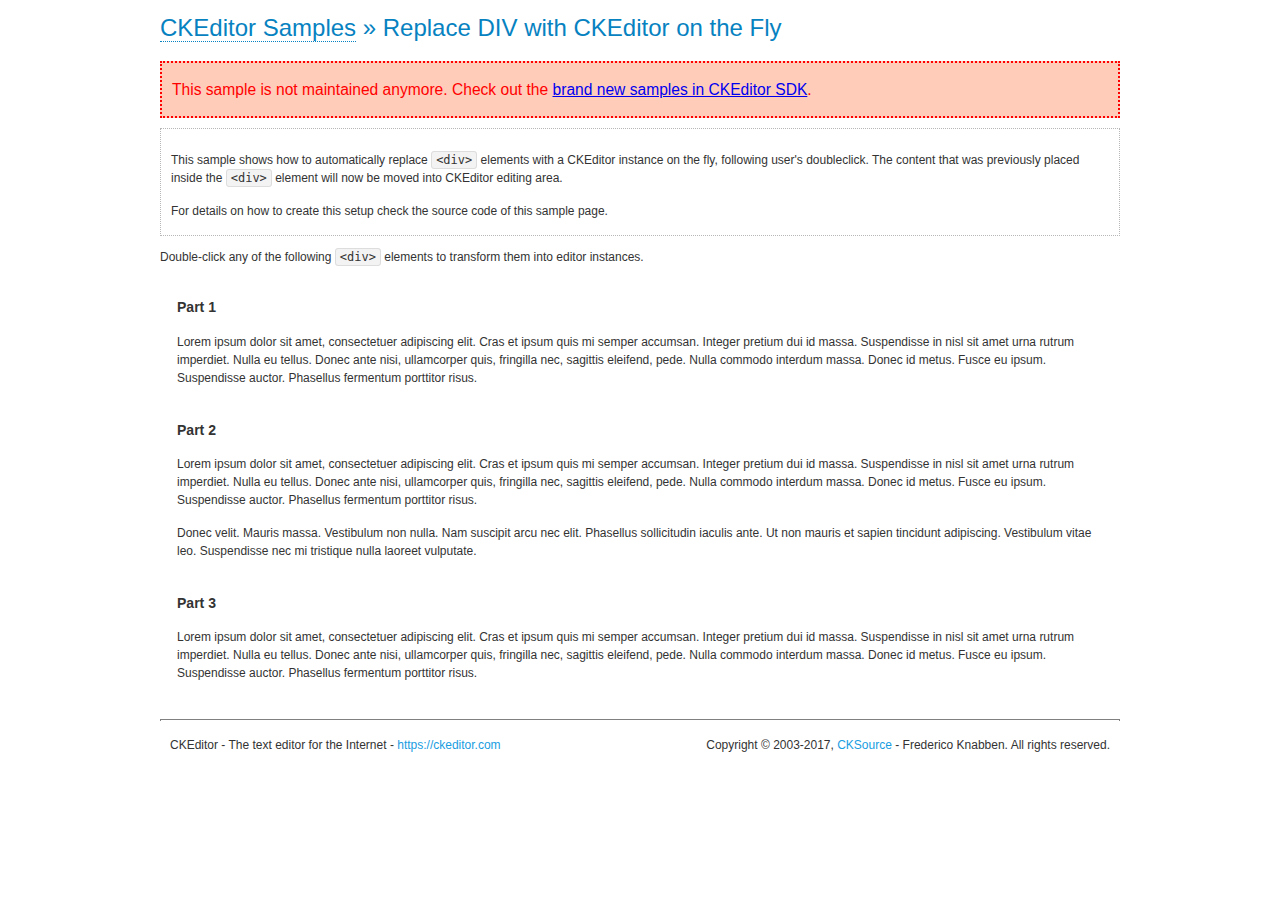
<file: HelponAdminNew/ckeditor/samples/old/divreplace.html>
<!DOCTYPE html>
<!--
Copyright (c) 2003-2017, CKSource - Frederico Knabben. All rights reserved.
For licensing, see LICENSE.md or https://ckeditor.com/legal/ckeditor-oss-license
-->
<html>
<head>
	<meta charset="utf-8">
	<title>Replace DIV &mdash; CKEditor Sample</title>
	<script src="../../ckeditor.js"></script>
	<link href="sample.css" rel="stylesheet">
	<style>

		div.editable
		{
			border: solid 2px transparent;
			padding-left: 15px;
			padding-right: 15px;
		}

		div.editable:hover
		{
			border-color: black;
		}

	</style>
	<script>

		// Uncomment the following code to test the "Timeout Loading Method".
		// CKEDITOR.loadFullCoreTimeout = 5;

		window.onload = function() {
			// Listen to the double click event.
			if ( window.addEventListener )
				document.body.addEventListener( 'dblclick', onDoubleClick, false );
			else if ( window.attachEvent )
				document.body.attachEvent( 'ondblclick', onDoubleClick );

		};

		function onDoubleClick( ev ) {
			// Get the element which fired the event. This is not necessarily the
			// element to which the event has been attached.
			var element = ev.target || ev.srcElement;

			// Find out the div that holds this element.
			var name;

			do {
				element = element.parentNode;
			}
			while ( element && ( name = element.nodeName.toLowerCase() ) &&
				( name != 'div' || element.className.indexOf( 'editable' ) == -1 ) && name != 'body' );

			if ( name == 'div' && element.className.indexOf( 'editable' ) != -1 )
				replaceDiv( element );
		}

		var editor;

		function replaceDiv( div ) {
			if ( editor )
				editor.destroy();

			editor = CKEDITOR.replace( div );
		}

	</script>
</head>
<body>
	<h1 class="samples">
		<a href="index.html">CKEditor Samples</a> &raquo; Replace DIV with CKEditor on the Fly
	</h1>
	<div class="warning deprecated">
		This sample is not maintained anymore. Check out the <a href="https://sdk.ckeditor.com/">brand new samples in CKEditor SDK</a>.
	</div>
	<div class="description">
		<p>
			This sample shows how to automatically replace <code>&lt;div&gt;</code> elements
			with a CKEditor instance on the fly, following user's doubleclick. The content
			that was previously placed inside the <code>&lt;div&gt;</code> element will now
			be moved into CKEditor editing area.
		</p>
		<p>
			For details on how to create this setup check the source code of this sample page.
		</p>
	</div>
	<p>
		Double-click any of the following <code>&lt;div&gt;</code> elements to transform them into
		editor instances.
	</p>
	<div class="editable">
		<h3>
			Part 1
		</h3>
		<p>
			Lorem ipsum dolor sit amet, consectetuer adipiscing elit. Cras et ipsum quis mi
			semper accumsan. Integer pretium dui id massa. Suspendisse in nisl sit amet urna
			rutrum imperdiet. Nulla eu tellus. Donec ante nisi, ullamcorper quis, fringilla
			nec, sagittis eleifend, pede. Nulla commodo interdum massa. Donec id metus. Fusce
			eu ipsum. Suspendisse auctor. Phasellus fermentum porttitor risus.
		</p>
	</div>
	<div class="editable">
		<h3>
			Part 2
		</h3>
		<p>
			Lorem ipsum dolor sit amet, consectetuer adipiscing elit. Cras et ipsum quis mi
			semper accumsan. Integer pretium dui id massa. Suspendisse in nisl sit amet urna
			rutrum imperdiet. Nulla eu tellus. Donec ante nisi, ullamcorper quis, fringilla
			nec, sagittis eleifend, pede. Nulla commodo interdum massa. Donec id metus. Fusce
			eu ipsum. Suspendisse auctor. Phasellus fermentum porttitor risus.
		</p>
		<p>
			Donec velit. Mauris massa. Vestibulum non nulla. Nam suscipit arcu nec elit. Phasellus
			sollicitudin iaculis ante. Ut non mauris et sapien tincidunt adipiscing. Vestibulum
			vitae leo. Suspendisse nec mi tristique nulla laoreet vulputate.
		</p>
	</div>
	<div class="editable">
		<h3>
			Part 3
		</h3>
		<p>
			Lorem ipsum dolor sit amet, consectetuer adipiscing elit. Cras et ipsum quis mi
			semper accumsan. Integer pretium dui id massa. Suspendisse in nisl sit amet urna
			rutrum imperdiet. Nulla eu tellus. Donec ante nisi, ullamcorper quis, fringilla
			nec, sagittis eleifend, pede. Nulla commodo interdum massa. Donec id metus. Fusce
			eu ipsum. Suspendisse auctor. Phasellus fermentum porttitor risus.
		</p>
	</div>
	<div id="footer">
		<hr>
		<p>
			CKEditor - The text editor for the Internet - <a class="samples" href="https://ckeditor.com/">https://ckeditor.com</a>
		</p>
		<p id="copy">
			Copyright &copy; 2003-2017, <a class="samples" href="https://cksource.com/">CKSource</a> - Frederico
			Knabben. All rights reserved.
		</p>
	</div>
</body>
</html>
</file>
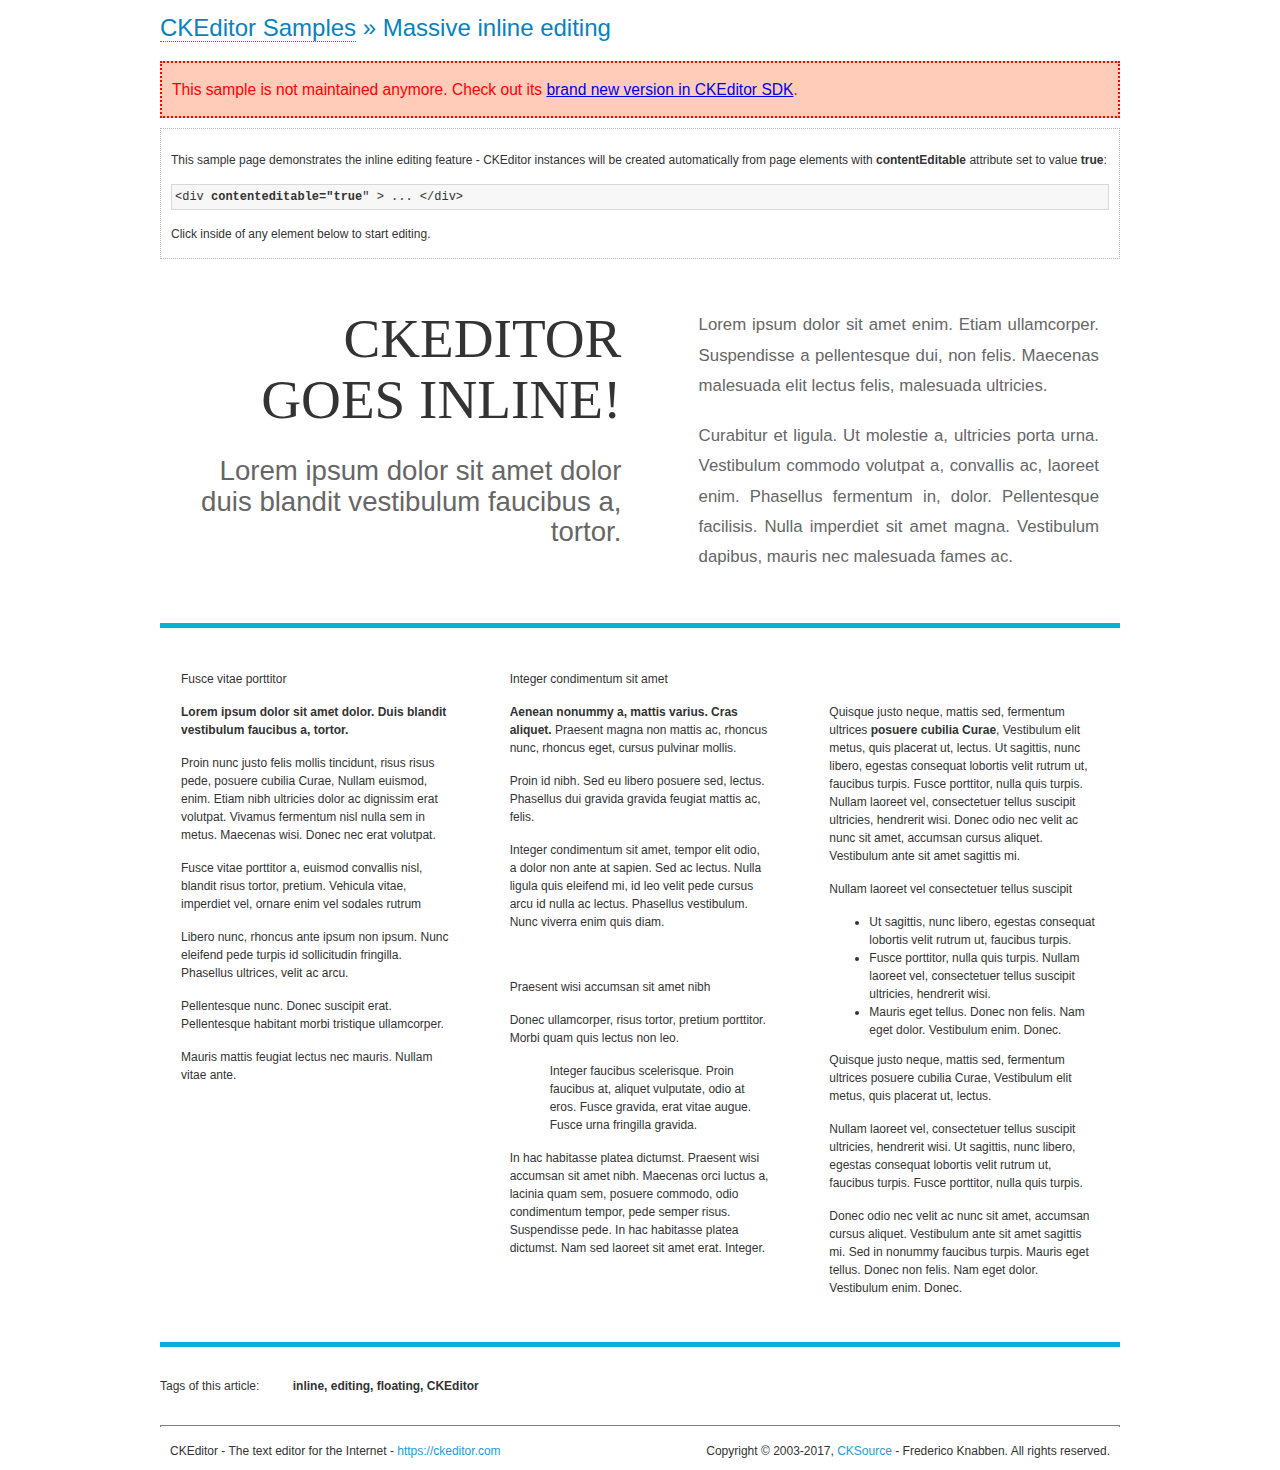
<file: HelponAdminNew/ckeditor/samples/old/inlineall.html>
<!DOCTYPE html>
<!--
Copyright (c) 2003-2017, CKSource - Frederico Knabben. All rights reserved.
For licensing, see LICENSE.md or https://ckeditor.com/legal/ckeditor-oss-license
-->
<html>
<head>
	<meta charset="utf-8">
	<title>Massive inline editing &mdash; CKEditor Sample</title>
	<script src="../../ckeditor.js"></script>
	<script>

		// This code is generally not necessary, but it is here to demonstrate
		// how to customize specific editor instances on the fly. This fits well
		// this demo because we have editable elements (like headers) that
		// require less features.

		// The "instanceCreated" event is fired for every editor instance created.
		CKEDITOR.on( 'instanceCreated', function( event ) {
			var editor = event.editor,
				element = editor.element;

			// Customize editors for headers and tag list.
			// These editors don't need features like smileys, templates, iframes etc.
			if ( element.is( 'h1', 'h2', 'h3' ) || element.getAttribute( 'id' ) == 'taglist' ) {
				// Customize the editor configurations on "configLoaded" event,
				// which is fired after the configuration file loading and
				// execution. This makes it possible to change the
				// configurations before the editor initialization takes place.
				editor.on( 'configLoaded', function() {

					// Remove unnecessary plugins to make the editor simpler.
					editor.config.removePlugins = 'colorbutton,find,flash,font,' +
						'forms,iframe,image,newpage,removeformat,' +
						'smiley,specialchar,stylescombo,templates';

					// Rearrange the layout of the toolbar.
					editor.config.toolbarGroups = [
						{ name: 'editing',		groups: [ 'basicstyles', 'links' ] },
						{ name: 'undo' },
						{ name: 'clipboard',	groups: [ 'selection', 'clipboard' ] },
						{ name: 'about' }
					];
				});
			}
		});

	</script>
	<link href="sample.css" rel="stylesheet">
	<style>

		/* The following styles are just to make the page look nice. */

		/* Workaround to show Arial Black in Firefox. */
		@font-face
		{
			font-family: 'arial-black';
			src: local('Arial Black');
		}

		*[contenteditable="true"]
		{
			padding: 10px;
		}

		#container
		{
			width: 960px;
			margin: 30px auto 0;
		}

		#header
		{
			overflow: hidden;
			padding: 0 0 30px;
			border-bottom: 5px solid #05B2D2;
			position: relative;
		}

		#headerLeft,
		#headerRight
		{
			width: 49%;
			overflow: hidden;
		}

		#headerLeft
		{
			float: left;
			padding: 10px 1px 1px;
		}

		#headerLeft h2,
		#headerLeft h3
		{
			text-align: right;
			margin: 0;
			overflow: hidden;
			font-weight: normal;
		}

		#headerLeft h2
		{
			font-family: "Arial Black",arial-black;
			font-size: 4.6em;
			line-height: 1.1;
			text-transform: uppercase;
		}

		#headerLeft h3
		{
			font-size: 2.3em;
			line-height: 1.1;
			margin: .2em 0 0;
			color: #666;
		}

		#headerRight
		{
			float: right;
			padding: 1px;
		}

		#headerRight p
		{
			line-height: 1.8;
			text-align: justify;
			margin: 0;
		}

		#headerRight p + p
		{
			margin-top: 20px;
		}

		#headerRight > div
		{
			padding: 20px;
			margin: 0 0 0 30px;
			font-size: 1.4em;
			color: #666;
		}

		#columns
		{
			color: #333;
			overflow: hidden;
			padding: 20px 0;
		}

		#columns > div
		{
			float: left;
			width: 33.3%;
		}

		#columns #column1 > div
		{
			margin-left: 1px;
		}

		#columns #column3 > div
		{
			margin-right: 1px;
		}

		#columns > div > div
		{
			margin: 0px 10px;
			padding: 10px 20px;
		}

		#columns blockquote
		{
			margin-left: 15px;
		}

		#tagLine
		{
			border-top: 5px solid #05B2D2;
			padding-top: 20px;
		}

		#taglist {
			display: inline-block;
			margin-left: 20px;
			font-weight: bold;
			margin: 0 0 0 20px;
		}

	</style>
</head>
<body>
<div>
	<h1 class="samples"><a href="index.html">CKEditor Samples</a> &raquo; Massive inline editing</h1>
	<div class="warning deprecated">
		This sample is not maintained anymore. Check out its <a href="https://sdk.ckeditor.com/samples/inline.html">brand new version in CKEditor SDK</a>.
	</div>
	<div class="description">
		<p>This sample page demonstrates the inline editing feature - CKEditor instances will be created automatically from page elements with <strong>contentEditable</strong> attribute set to value <strong>true</strong>:</p>
		<pre class="samples">&lt;div <strong>contenteditable="true</strong>" &gt; ... &lt;/div&gt;</pre>
		<p>Click inside of any element below to start editing.</p>
	</div>
</div>
<div id="container">
	<div id="header">
		<div id="headerLeft">
			<h2 id="sampleTitle" contenteditable="true">
				CKEditor<br> Goes Inline!
			</h2>
			<h3 contenteditable="true">
				Lorem ipsum dolor sit amet dolor duis blandit vestibulum faucibus a, tortor.
			</h3>
		</div>
		<div id="headerRight">
			<div contenteditable="true">
				<p>
					Lorem ipsum dolor sit amet enim. Etiam ullamcorper. Suspendisse a pellentesque dui, non felis. Maecenas malesuada elit lectus felis, malesuada ultricies.
				</p>
				<p>
					Curabitur et ligula. Ut molestie a, ultricies porta urna. Vestibulum commodo volutpat a, convallis ac, laoreet enim. Phasellus fermentum in, dolor. Pellentesque facilisis. Nulla imperdiet sit amet magna. Vestibulum dapibus, mauris nec malesuada fames ac.
				</p>
			</div>
		</div>
	</div>
	<div id="columns">
		<div id="column1">
			<div contenteditable="true">
				<h3>
					Fusce vitae porttitor
				</h3>
				<p>
					<strong>
						Lorem ipsum dolor sit amet dolor. Duis blandit vestibulum faucibus a, tortor.
					</strong>
				</p>
				<p>
					Proin nunc justo felis mollis tincidunt, risus risus pede, posuere cubilia Curae, Nullam euismod, enim. Etiam nibh ultricies dolor ac dignissim erat volutpat. Vivamus fermentum <a href="https://ckeditor.com/">nisl nulla sem in</a> metus. Maecenas wisi. Donec nec erat volutpat.
				</p>
				<blockquote>
					<p>
						Fusce vitae porttitor a, euismod convallis nisl, blandit risus tortor, pretium.
						Vehicula vitae, imperdiet vel, ornare enim vel sodales rutrum
					</p>
				</blockquote>
				<blockquote>
					<p>
						Libero nunc, rhoncus ante ipsum non ipsum. Nunc eleifend pede turpis id sollicitudin fringilla. Phasellus ultrices, velit ac arcu.
					</p>
				</blockquote>
				<p>Pellentesque nunc. Donec suscipit erat. Pellentesque habitant morbi tristique ullamcorper.</p>
				<p><s>Mauris mattis feugiat lectus nec mauris. Nullam vitae ante.</s></p>
			</div>
		</div>
		<div id="column2">
			<div contenteditable="true">
				<h3>
					Integer condimentum sit amet
				</h3>
				<p>
					<strong>Aenean nonummy a, mattis varius. Cras aliquet.</strong>
					Praesent <a href="https://ckeditor.com/">magna non mattis ac, rhoncus nunc</a>, rhoncus eget, cursus pulvinar mollis.</p>
				<p>Proin id nibh. Sed eu libero posuere sed, lectus. Phasellus dui gravida gravida feugiat mattis ac, felis.</p>
				<p>Integer condimentum sit amet, tempor elit odio, a dolor non ante at sapien. Sed ac lectus. Nulla ligula quis eleifend mi, id leo velit pede cursus arcu id nulla ac lectus. Phasellus vestibulum. Nunc viverra enim quis diam.</p>
			</div>
			<div contenteditable="true">
				<h3>
					Praesent wisi accumsan sit amet nibh
				</h3>
				<p>Donec ullamcorper, risus tortor, pretium porttitor. Morbi quam quis lectus non leo.</p>
				<p style="margin-left: 40px; ">Integer faucibus scelerisque. Proin faucibus at, aliquet vulputate, odio at eros. Fusce <a href="https://ckeditor.com/">gravida, erat vitae augue</a>. Fusce urna fringilla gravida.</p>
				<p>In hac habitasse platea dictumst. Praesent wisi accumsan sit amet nibh. Maecenas orci luctus a, lacinia quam sem, posuere commodo, odio condimentum tempor, pede semper risus. Suspendisse pede. In hac habitasse platea dictumst. Nam sed laoreet sit amet erat. Integer.</p>
			</div>
		</div>
		<div id="column3">
			<div contenteditable="true">
				<p>
					<img src="assets/inlineall/logo.png" alt="CKEditor logo" style="float:left">
				</p>
				<p>Quisque justo neque, mattis sed, fermentum ultrices <strong>posuere cubilia Curae</strong>, Vestibulum elit metus, quis placerat ut, lectus. Ut sagittis, nunc libero, egestas consequat lobortis velit rutrum ut, faucibus turpis. Fusce porttitor, nulla quis turpis. Nullam laoreet vel, consectetuer tellus suscipit ultricies, hendrerit wisi. Donec odio nec velit ac nunc sit amet, accumsan cursus aliquet. Vestibulum ante sit amet sagittis mi.</p>
				<h3>
					Nullam laoreet vel consectetuer tellus suscipit
				</h3>
				<ul>
					<li>Ut sagittis, nunc libero, egestas consequat lobortis velit rutrum ut, faucibus turpis.</li>
					<li>Fusce porttitor, nulla quis turpis. Nullam laoreet vel, consectetuer tellus suscipit ultricies, hendrerit wisi.</li>
					<li>Mauris eget tellus. Donec non felis. Nam eget dolor. Vestibulum enim. Donec.</li>
				</ul>
				<p>Quisque justo neque, mattis sed, <a href="https://ckeditor.com/">fermentum ultrices posuere cubilia</a> Curae, Vestibulum elit metus, quis placerat ut, lectus.</p>
				<p>Nullam laoreet vel, consectetuer tellus suscipit ultricies, hendrerit wisi. Ut sagittis, nunc libero, egestas consequat lobortis velit rutrum ut, faucibus turpis. Fusce porttitor, nulla quis turpis.</p>
				<p>Donec odio nec velit ac nunc sit amet, accumsan cursus aliquet. Vestibulum ante sit amet sagittis mi. Sed in nonummy faucibus turpis. Mauris eget tellus. Donec non felis. Nam eget dolor. Vestibulum enim. Donec.</p>
			</div>
		</div>
	</div>
	<div id="tagLine">
		Tags of this article:
		<p id="taglist" contenteditable="true">
			inline, editing, floating, CKEditor
		</p>
	</div>
</div>
<div id="footer">
	<hr>
	<p>
		CKEditor - The text editor for the Internet - <a class="samples" href="https://ckeditor.com/">
			https://ckeditor.com</a>
	</p>
	<p id="copy">
		Copyright &copy; 2003-2017, <a class="samples" href="https://cksource.com/">CKSource</a>
		- Frederico Knabben. All rights reserved.
	</p>
</div>
</body>
</html>
</file>
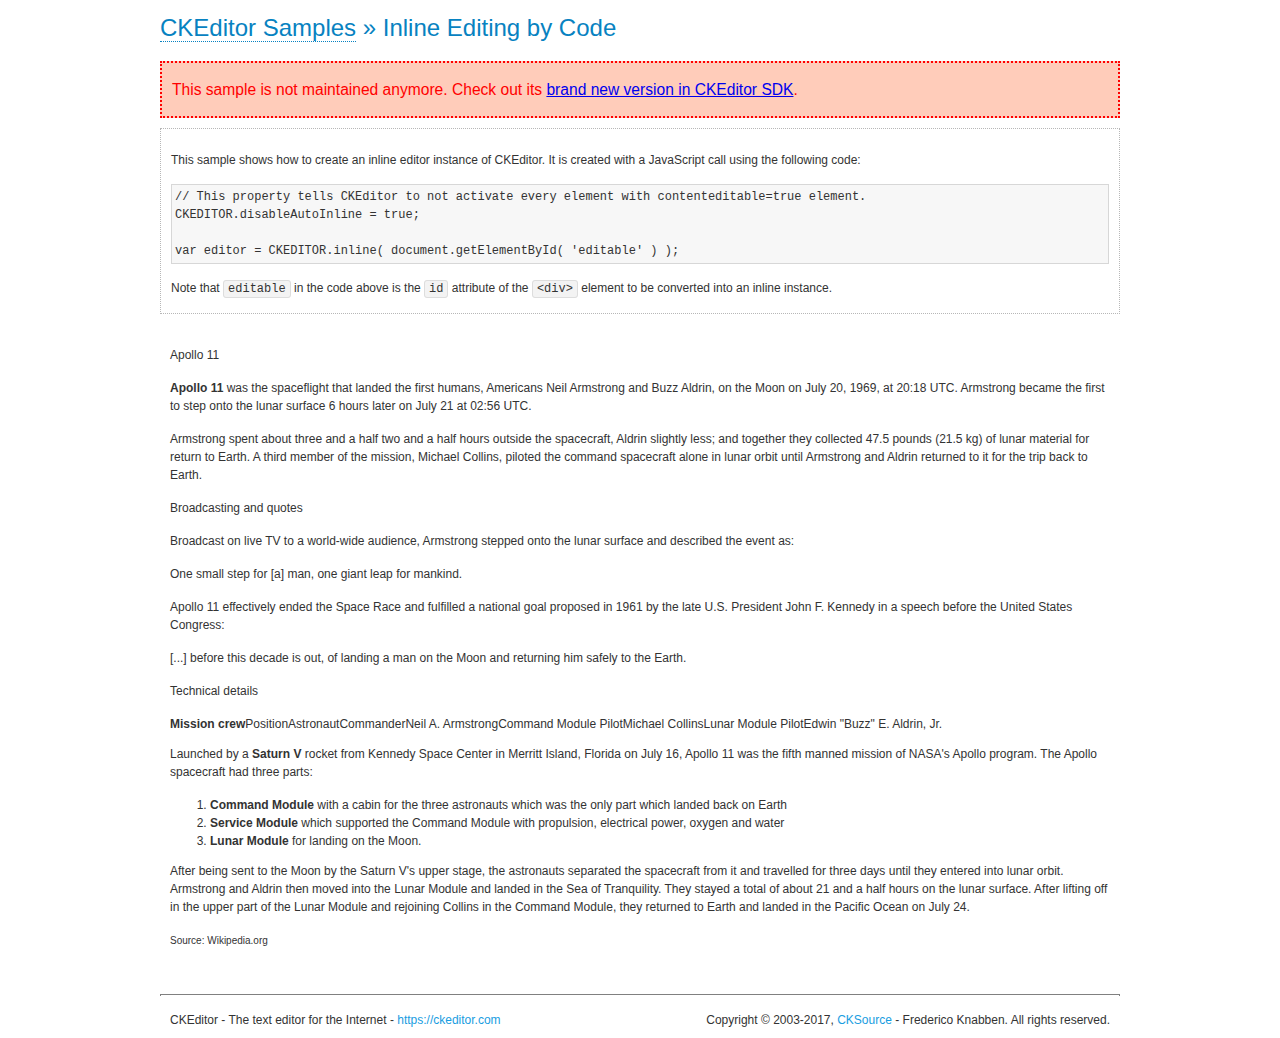
<file: HelponAdminNew/ckeditor/samples/old/inlinebycode.html>
<!DOCTYPE html>
<!--
Copyright (c) 2003-2017, CKSource - Frederico Knabben. All rights reserved.
For licensing, see LICENSE.md or https://ckeditor.com/legal/ckeditor-oss-license
-->
<html>
<head>
	<meta charset="utf-8">
	<title>Inline Editing by Code &mdash; CKEditor Sample</title>
	<script src="../../ckeditor.js"></script>
	<link href="sample.css" rel="stylesheet">
	<style>

		#editable
		{
			padding: 10px;
			float: left;
		}

	</style>
</head>
<body>
	<h1 class="samples">
		<a href="index.html">CKEditor Samples</a> &raquo; Inline Editing by Code
	</h1>
	<div class="warning deprecated">
		This sample is not maintained anymore. Check out its <a href="https://sdk.ckeditor.com/samples/inline.html">brand new version in CKEditor SDK</a>.
	</div>
	<div class="description">
		<p>
			This sample shows how to create an inline editor instance of CKEditor. It is created
			with a JavaScript call using the following code:
		</p>
<pre class="samples">
// This property tells CKEditor to not activate every element with contenteditable=true element.
CKEDITOR.disableAutoInline = true;

var editor = CKEDITOR.inline( document.getElementById( 'editable' ) );
</pre>
		<p>
			Note that <code>editable</code> in the code above is the <code>id</code>
			attribute of the <code>&lt;div&gt;</code> element to be converted into an inline instance.
		</p>
	</div>
	<div id="editable" contenteditable="true">
		<h1><img alt="Saturn V carrying Apollo 11" class="right" src="assets/sample.jpg" /> Apollo 11</h1>

		<p><b>Apollo 11</b> was the spaceflight that landed the first humans, Americans <a href="http://en.wikipedia.org/wiki/Neil_Armstrong" title="Neil Armstrong">Neil Armstrong</a> and <a href="http://en.wikipedia.org/wiki/Buzz_Aldrin" title="Buzz Aldrin">Buzz Aldrin</a>, on the Moon on July 20, 1969, at 20:18 UTC. Armstrong became the first to step onto the lunar surface 6 hours later on July 21 at 02:56 UTC.</p>

		<p>Armstrong spent about <s>three and a half</s> two and a half hours outside the spacecraft, Aldrin slightly less; and together they collected 47.5 pounds (21.5&nbsp;kg) of lunar material for return to Earth. A third member of the mission, <a href="http://en.wikipedia.org/wiki/Michael_Collins_(astronaut)" title="Michael Collins (astronaut)">Michael Collins</a>, piloted the <a href="http://en.wikipedia.org/wiki/Apollo_Command/Service_Module" title="Apollo Command/Service Module">command</a> spacecraft alone in lunar orbit until Armstrong and Aldrin returned to it for the trip back to Earth.</p>

		<h2>Broadcasting and <em>quotes</em> <a id="quotes" name="quotes"></a></h2>

		<p>Broadcast on live TV to a world-wide audience, Armstrong stepped onto the lunar surface and described the event as:</p>

		<blockquote>
			<p>One small step for [a] man, one giant leap for mankind.</p>
		</blockquote>

		<p>Apollo 11 effectively ended the <a href="http://en.wikipedia.org/wiki/Space_Race" title="Space Race">Space Race</a> and fulfilled a national goal proposed in 1961 by the late U.S. President <a href="http://en.wikipedia.org/wiki/John_F._Kennedy" title="John F. Kennedy">John F. Kennedy</a> in a speech before the United States Congress:</p>

		<blockquote>
			<p>[...] before this decade is out, of landing a man on the Moon and returning him safely to the Earth.</p>
		</blockquote>

		<h2>Technical details <a id="tech-details" name="tech-details"></a></h2>

		<table align="right" border="1" bordercolor="#ccc" cellpadding="5" cellspacing="0" style="border-collapse:collapse;margin:10px 0 10px 15px;">
			<caption><strong>Mission crew</strong></caption>
			<thead>
			<tr>
				<th scope="col">Position</th>
				<th scope="col">Astronaut</th>
			</tr>
			</thead>
			<tbody>
			<tr>
				<td>Commander</td>
				<td>Neil A. Armstrong</td>
			</tr>
			<tr>
				<td>Command Module Pilot</td>
				<td>Michael Collins</td>
			</tr>
			<tr>
				<td>Lunar Module Pilot</td>
				<td>Edwin &quot;Buzz&quot; E. Aldrin, Jr.</td>
			</tr>
			</tbody>
		</table>

		<p>Launched by a <strong>Saturn V</strong> rocket from <a href="http://en.wikipedia.org/wiki/Kennedy_Space_Center" title="Kennedy Space Center">Kennedy Space Center</a> in Merritt Island, Florida on July 16, Apollo 11 was the fifth manned mission of <a href="http://en.wikipedia.org/wiki/NASA" title="NASA">NASA</a>&#39;s Apollo program. The Apollo spacecraft had three parts:</p>

		<ol>
			<li><strong>Command Module</strong> with a cabin for the three astronauts which was the only part which landed back on Earth</li>
			<li><strong>Service Module</strong> which supported the Command Module with propulsion, electrical power, oxygen and water</li>
			<li><strong>Lunar Module</strong> for landing on the Moon.</li>
		</ol>

		<p>After being sent to the Moon by the Saturn V&#39;s upper stage, the astronauts separated the spacecraft from it and travelled for three days until they entered into lunar orbit. Armstrong and Aldrin then moved into the Lunar Module and landed in the <a href="http://en.wikipedia.org/wiki/Mare_Tranquillitatis" title="Mare Tranquillitatis">Sea of Tranquility</a>. They stayed a total of about 21 and a half hours on the lunar surface. After lifting off in the upper part of the Lunar Module and rejoining Collins in the Command Module, they returned to Earth and landed in the <a href="http://en.wikipedia.org/wiki/Pacific_Ocean" title="Pacific Ocean">Pacific Ocean</a> on July 24.</p>

		<hr />
		<p style="text-align: right;"><small>Source: <a href="http://en.wikipedia.org/wiki/Apollo_11">Wikipedia.org</a></small></p>
	</div>

	<script>
		// We need to turn off the automatic editor creation first.
		CKEDITOR.disableAutoInline = true;

		var editor = CKEDITOR.inline( 'editable' );
	</script>
	<div id="footer">
		<hr>
		<p contenteditable="true">
			CKEditor - The text editor for the Internet - <a class="samples" href="https://ckeditor.com/">
				https://ckeditor.com</a>
		</p>
		<p id="copy">
			Copyright &copy; 2003-2017, <a class="samples" href="https://cksource.com/">CKSource</a>
			- Frederico Knabben. All rights reserved.
		</p>
	</div>
</body>
</html>
</file>
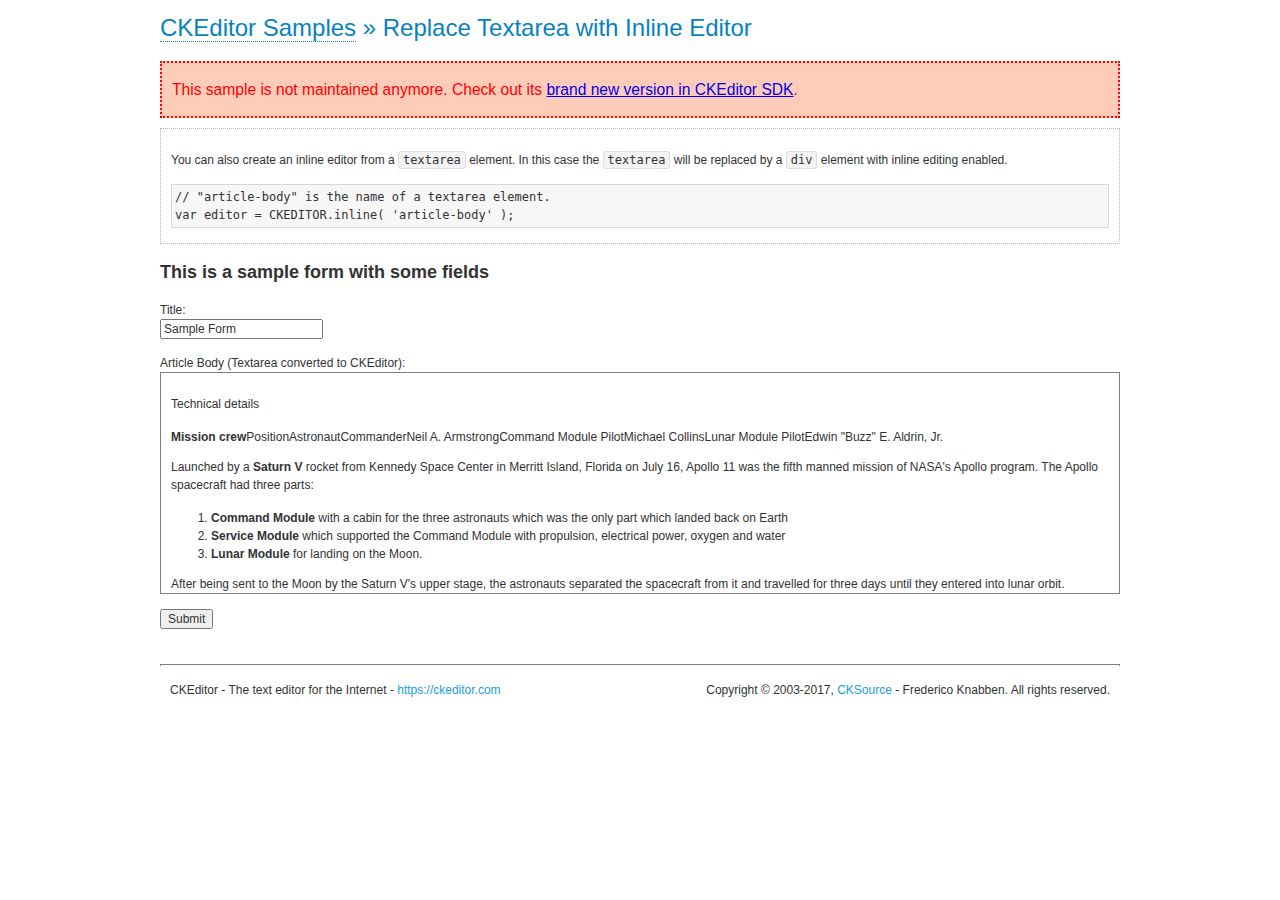
<file: HelponAdminNew/ckeditor/samples/old/inlinetextarea.html>
<!DOCTYPE html>
<!--
Copyright (c) 2003-2017, CKSource - Frederico Knabben. All rights reserved.
For licensing, see LICENSE.md or https://ckeditor.com/legal/ckeditor-oss-license
-->
<html>
<head>
	<meta charset="utf-8">
	<title>Replace Textarea with Inline Editor &mdash; CKEditor Sample</title>
	<script src="../../ckeditor.js"></script>
	<link href="sample.css" rel="stylesheet">
	<style>

		/* Style the CKEditor element to look like a textfield */
		.cke_textarea_inline
		{
			padding: 10px;
			height: 200px;
			overflow: auto;

			border: 1px solid gray;
			-webkit-appearance: textfield;
		}

	</style>
</head>
<body>
	<h1 class="samples">
		<a href="index.html">CKEditor Samples</a> &raquo; Replace Textarea with Inline Editor
	</h1>
	<div class="warning deprecated">
		This sample is not maintained anymore. Check out its <a href="https://sdk.ckeditor.com/samples/inline.html">brand new version in CKEditor SDK</a>.
	</div>
	<div class="description">
		<p>
			You can also create an inline editor from a <code>textarea</code>
			element. In this case the <code>textarea</code> will be replaced
			by a <code>div</code> element with inline editing enabled.
		</p>
<pre class="samples">
// "article-body" is the name of a textarea element.
var editor = CKEDITOR.inline( 'article-body' );
</pre>
	</div>
	<form action="sample_posteddata.php" method="post">
		<h2>This is a sample form with some fields</h2>
		<p>
			Title:<br>
			<input type="text" name="title" value="Sample Form"></p>
		<p>
			Article Body (Textarea converted to CKEditor):<br>
			<textarea name="article-body" style="height: 200px">
				&lt;h2&gt;Technical details &lt;a id="tech-details" name="tech-details"&gt;&lt;/a&gt;&lt;/h2&gt;

				&lt;table align="right" border="1" bordercolor="#ccc" cellpadding="5" cellspacing="0" style="border-collapse:collapse;margin:10px 0 10px 15px;"&gt;
					&lt;caption&gt;&lt;strong&gt;Mission crew&lt;/strong&gt;&lt;/caption&gt;
					&lt;thead&gt;
					&lt;tr&gt;
						&lt;th scope="col"&gt;Position&lt;/th&gt;
						&lt;th scope="col"&gt;Astronaut&lt;/th&gt;
					&lt;/tr&gt;
					&lt;/thead&gt;
					&lt;tbody&gt;
					&lt;tr&gt;
						&lt;td&gt;Commander&lt;/td&gt;
						&lt;td&gt;Neil A. Armstrong&lt;/td&gt;
					&lt;/tr&gt;
					&lt;tr&gt;
						&lt;td&gt;Command Module Pilot&lt;/td&gt;
						&lt;td&gt;Michael Collins&lt;/td&gt;
					&lt;/tr&gt;
					&lt;tr&gt;
						&lt;td&gt;Lunar Module Pilot&lt;/td&gt;
						&lt;td&gt;Edwin &quot;Buzz&quot; E. Aldrin, Jr.&lt;/td&gt;
					&lt;/tr&gt;
					&lt;/tbody&gt;
				&lt;/table&gt;

				&lt;p&gt;Launched by a &lt;strong&gt;Saturn V&lt;/strong&gt; rocket from &lt;a href="http://en.wikipedia.org/wiki/Kennedy_Space_Center" title="Kennedy Space Center"&gt;Kennedy Space Center&lt;/a&gt; in Merritt Island, Florida on July 16, Apollo 11 was the fifth manned mission of &lt;a href="http://en.wikipedia.org/wiki/NASA" title="NASA"&gt;NASA&lt;/a&gt;&#39;s Apollo program. The Apollo spacecraft had three parts:&lt;/p&gt;

				&lt;ol&gt;
					&lt;li&gt;&lt;strong&gt;Command Module&lt;/strong&gt; with a cabin for the three astronauts which was the only part which landed back on Earth&lt;/li&gt;
					&lt;li&gt;&lt;strong&gt;Service Module&lt;/strong&gt; which supported the Command Module with propulsion, electrical power, oxygen and water&lt;/li&gt;
					&lt;li&gt;&lt;strong&gt;Lunar Module&lt;/strong&gt; for landing on the Moon.&lt;/li&gt;
				&lt;/ol&gt;

				&lt;p&gt;After being sent to the Moon by the Saturn V&#39;s upper stage, the astronauts separated the spacecraft from it and travelled for three days until they entered into lunar orbit. Armstrong and Aldrin then moved into the Lunar Module and landed in the &lt;a href="http://en.wikipedia.org/wiki/Mare_Tranquillitatis" title="Mare Tranquillitatis"&gt;Sea of Tranquility&lt;/a&gt;. They stayed a total of about 21 and a half hours on the lunar surface. After lifting off in the upper part of the Lunar Module and rejoining Collins in the Command Module, they returned to Earth and landed in the &lt;a href="http://en.wikipedia.org/wiki/Pacific_Ocean" title="Pacific Ocean"&gt;Pacific Ocean&lt;/a&gt; on July 24.&lt;/p&gt;

				&lt;hr /&gt;
				&lt;p style="text-align: right;"&gt;&lt;small&gt;Source: &lt;a href="http://en.wikipedia.org/wiki/Apollo_11"&gt;Wikipedia.org&lt;/a&gt;&lt;/small&gt;&lt;/p&gt;
			</textarea>
		</p>
		<p>
			<input type="submit" value="Submit">
		</p>
	</form>

	<script>
		CKEDITOR.inline( 'article-body' );
	</script>
	<div id="footer">
		<hr>
		<p>
			CKEditor - The text editor for the Internet - <a class="samples" href="https://ckeditor.com/">
				https://ckeditor.com</a>
		</p>
		<p id="copy">
			Copyright &copy; 2003-2017, <a class="samples" href="https://cksource.com/">CKSource</a>
			- Frederico Knabben. All rights reserved.
		</p>
	</div>
</body>
</html>
</file>
<file: HelponAdminNew/ckeditor/samples/css/samples.css>
/**
 * @license Copyright (c) 2003-2017, CKSource - Frederico Knabben. All rights reserved.
 * For licensing, see LICENSE.md or https://ckeditor.com/legal/ckeditor-oss-license
 */
@media (max-width: 900px) {
  .global-is-mobile-hidden {
    display: none !important;
  }
}
article,
aside,
details,
figcaption,
figure,
footer,
header,
hgroup,
main,
menu,
nav,
section {
  display: block;
}
body,
html {
  margin: 0;
  padding: 0;
  font: 16px / 1.8 Arial, 'Helvetica Neue', Helvetica, sans-serif;
  font-weight: 300;
  color: #575757;
}
.grid-width-10 {
  width: 10%;
}
.grid-width-20 {
  width: 20%;
}
.grid-width-30 {
  width: 30%;
}
.grid-width-40 {
  width: 40%;
}
.grid-width-50 {
  width: 50%;
}
.grid-width-60 {
  width: 60%;
}
.grid-width-70 {
  width: 70%;
}
.grid-width-80 {
  width: 80%;
}
.grid-width-90 {
  width: 90%;
}
.grid-width-100 {
  width: 100%;
}
@media (max-width: 900px) {
  .grid-width-10,
  .grid-width-20,
  .grid-width-30,
  .grid-width-40,
  .grid-width-50,
  .grid-width-60,
  .grid-width-70,
  .grid-width-80,
  .grid-width-90,
  .grid-width-100 {
    width: 100%;
  }
}
*[class*="grid-width"] {
  -webkit-box-sizing: border-box;
  -moz-box-sizing: border-box;
  box-sizing: border-box;
  padding-left: 4%;
  padding-right: 4%;
  float: left;
}
*[class*="grid-width"]:after,
.grid-container:after,
*[class*="grid-width"]:before,
.grid-container:before {
  content: '';
  display: block;
  overflow: hidden;
  visibility: hidden;
  font-size: 0;
  line-height: 0;
  width: 0;
  height: 0;
}
*[class*="grid-width"]:after,
.grid-container:after {
  clear: both;
}
.grid-container {
  -webkit-box-sizing: border-box;
  -moz-box-sizing: border-box;
  box-sizing: border-box;
  margin-left: auto;
  margin-right: auto;
}
.grid-container-nested *[class*="grid-width"]:first-child {
  padding-left: 0;
}
.grid-container-nested *[class*="grid-width"]:last-child {
  padding-right: 0;
}
@media (max-width: 900px) {
  .grid-container-nested *[class*="grid-width"]:first-child {
    padding-left: 4%;
  }
  .grid-container-nested *[class*="grid-width"]:last-child {
    padding-right: 4%;
  }
}
.header-a {
  min-height: 140px;
  overflow: hidden;
}
.header-a .header-a-logo {
  margin: 40px 0 0;
}
@media (max-width: 900px) {
  .header-a .header-a-logo {
    text-align: center;
  }
}
.header-a .header-a-logo img {
  border: transparent;
}
.navigation-a {
  height: 30px;
  background: #3D3D3D;
  position: absolute;
  left: 0;
  right: 0;
  top: 0;
  padding: 0;
  overflow: hidden;
}
@media (max-width: 900px) {
  .navigation-a {
    text-align: center;
  }
}
.navigation-a ul {
  list-style: none;
  margin: 0;
  overflow: hidden;
}
.navigation-a ul li,
.navigation-a ul li a {
  display: inline-block;
}
@media (max-width: 900px) {
  .navigation-a ul {
    width: auto;
    text-overflow: ellipsis;
    white-space: nowrap;
    display: inline-block;
    float: none;
  }
  .navigation-a ul:before,
  .navigation-a ul:after {
    display: none;
  }
}
.navigation-a ul.navigation-a-left {
  text-align: left;
}
@media (max-width: 900px) {
  .navigation-a ul.navigation-a-left {
    padding-right: 0;
  }
}
.navigation-a ul.navigation-a-right {
  text-align: right;
}
@media (max-width: 900px) {
  .navigation-a ul.navigation-a-right {
    padding-left: 23px;
  }
}
.navigation-a ul li + li {
  margin-left: 23px;
}
.navigation-a ul li a {
  font-size: 10px;
  font-size: 0.625rem;
  line-height: 18px;
  line-height: 1.13rem;
  line-height: 30px;
  float: left;
  color: #ddd;
  font-weight: bold;
  text-decoration: none;
  text-transform: uppercase;
}
.navigation-a ul li a:hover {
  cursor: pointer;
  color: #fff;
}
.icon-navigation-a-github:before,
.icon-navigation-a-github:after {
  background-image: url("[data-uri]");
}
.navigation-b {
  text-align: right;
  margin: 52px 0 0;
  overflow: visible;
}
@media (max-width: 900px) {
  .navigation-b {
    text-align: center;
    margin-top: 20px;
    padding: 0;
  }
}
.navigation-b ul {
  padding: 0;
  list-style: none;
  margin: 0;
  overflow: visible;
}
.navigation-b ul li,
.navigation-b ul li a {
  display: inline-block;
}
@media (max-width: 900px) {
  .navigation-b ul {
    display: table;
    width: 100%;
    padding-bottom: 1.5em;
  }
}
@media (max-width: 900px) {
  .navigation-b ul li {
    display: table-row;
  }
}
.navigation-b ul li + li {
  margin-left: 20px;
}
@media (max-width: 900px) {
  .navigation-b ul li + li {
    margin-left: 0;
  }
}
.navigation-b ul li a {
  -webkit-box-sizing: border-box;
  -moz-box-sizing: border-box;
  box-sizing: border-box;
  text-transform: uppercase;
  text-decoration: none;
  outline: none;
}
@media (max-width: 900px) {
  .navigation-b ul li a {
    width: 100%;
    -webkit-border-radius: 0;
    -webkit-background-clip: padding-box;
    -moz-border-radius: 0;
    -moz-background-clip: padding;
    border-radius: 0;
    background-clip: padding-box;
  }
}
.footer-a {
  font-size: 13px;
  font-size: 0.8125rem;
  line-height: 23.4px;
  line-height: 1.46rem;
  padding-top: 2.25em;
  padding-bottom: 2.25em;
  overflow: hidden;
  color: #8a8a8a;
}
.footer-a a {
  color: #27C0D8;
  text-decoration: none;
  border-bottom: 1px dotted #27C0D8;
}
.footer-a a:hover {
  color: #23adc2;
}
.footer-a p {
  margin: 0;
  display: inline-block;
  text-align: center;
}
.content {
  font-size: 14px;
  font-size: 0.875rem;
  line-height: 25.2px;
  line-height: 1.57rem;
  overflow: hidden;
  padding-top: 1.5em;
  padding-bottom: 1.5em;
}
.content p {
  margin: 0.75em 0;
}
.content ul,
.content ol,
.content pre,
.content blockquote,
.content textarea:not([class^="cke"]),
.content .cke {
  margin: 1.875em 0;
}
.content code,
.content kbd {
  -webkit-border-radius: 3px;
  -webkit-background-clip: padding-box;
  -moz-border-radius: 3px;
  -moz-background-clip: padding;
  border-radius: 3px;
  background-clip: padding-box;
  padding: 3px 4px;
}
.content pre,
.content code,
.content kbd,
.content blockquote {
  background: #f5f5f5;
}
.content blockquote,
.content pre {
  background: none;
  border-left: 4px solid #27C0D8;
  padding: 1.5em 2.25em;
}
.content p a,
.content ul a,
.content ol a,
.content blockquote a,
.content h1 a,
.content h2 a,
.content h3 a,
.content h4 a,
.content h5 a {
  color: #27C0D8;
  text-decoration: none;
  border-bottom: 1px dotted #27C0D8;
}
.content p a:hover,
.content ul a:hover,
.content ol a:hover,
.content blockquote a:hover,
.content h1 a:hover,
.content h2 a:hover,
.content h3 a:hover,
.content h4 a:hover,
.content h5 a:hover {
  color: #23adc2;
}
.content h1,
.content h2,
.content h3,
.content h4,
.content h5 {
  color: #000;
  font-weight: 100;
}
.content h1 code,
.content h2 code,
.content h3 code,
.content h4 code,
.content h5 code,
.content h1 kbd,
.content h2 kbd,
.content h3 kbd,
.content h4 kbd,
.content h5 kbd {
  font-size: inherit;
}
.content h1 a.content-heading-anchor,
.content h2 a.content-heading-anchor,
.content h3 a.content-heading-anchor,
.content h4 a.content-heading-anchor,
.content h5 a.content-heading-anchor {
  font-weight: 100;
  vertical-align: middle;
  opacity: 0;
  border: 0;
}
.content h1:hover a.content-heading-anchor,
.content h2:hover a.content-heading-anchor,
.content h3:hover a.content-heading-anchor,
.content h4:hover a.content-heading-anchor,
.content h5:hover a.content-heading-anchor {
  opacity: 1;
}
.content h1:target a,
.content h2:target a,
.content h3:target a,
.content h4:target a,
.content h5:target a {
  -webkit-animation: targetLinkOpacity 0.5s linear alternate;
  -moz-animation: targetLinkOpacity 0.5s linear alternate;
  -o-animation: targetLinkOpacity 0.5s linear alternate;
  animation: targetLinkOpacity 0.5s linear alternate;
  opacity: 1;
}
.content input,
.content select,
.content textarea:not([class^="cke"]) {
  -webkit-border-radius: 3px;
  -webkit-background-clip: padding-box;
  -moz-border-radius: 3px;
  -moz-background-clip: padding;
  border-radius: 3px;
  background-clip: padding-box;
  -webkit-box-shadow: inset 0 1px 1px rgba(0, 0, 0, 0.08);
  -moz-box-shadow: inset 0 1px 1px rgba(0, 0, 0, 0.08);
  box-shadow: inset 0 1px 1px rgba(0, 0, 0, 0.08);
  font: inherit;
  color: inherit;
  border: 1px solid #D9D9D9;
  padding: .2em .5em;
}
.content input:focus,
.content select:focus,
.content textarea:not([class^="cke"]):focus {
  border-color: #66afe9;
  outline: 0;
  -webkit-box-shadow: inset 0 1px 1px rgba(0, 0, 0, 0.08), 0 0 8px #93c6ef;
  -moz-box-shadow: inset 0 1px 1px rgba(0, 0, 0, 0.08), 0 0 8px #93c6ef;
  box-shadow: inset 0 1px 1px rgba(0, 0, 0, 0.08), 0 0 8px #93c6ef;
}
.content abbr {
  border-bottom: 1px dotted #666;
  cursor: pointer;
}
.content blockquote {
  font-style: italic;
  font-family: Georgia, Times, "Times New Roman", serif;
  font-size: 16px;
  font-size: 1rem;
  line-height: 28.8px;
  line-height: 1.8rem;
}
.content em {
  font-style: italic;
}
.content h1 {
  font-size: 36px;
  font-size: 2.25rem;
  line-height: 64.8px;
  line-height: 4.05rem;
  margin: 1.125em 0 0;
}
.content h2 {
  font-size: 27.2px;
  font-size: 1.7rem;
  line-height: 48.96px;
  line-height: 3.06rem;
  margin: 0.9em 0 0;
}
.content h3 {
  font-size: 24px;
  font-size: 1.5rem;
  line-height: 43.2px;
  line-height: 2.7rem;
  font-weight: 500;
  margin: 0.75em 0 0;
}
.content h4 {
  font-size: 19.2px;
  font-size: 1.2rem;
  line-height: 34.56px;
  line-height: 2.16rem;
  font-weight: 500;
  margin: 0.75em 0 0;
}
.content h5 {
  font-size: 17.6px;
  font-size: 1.1rem;
  line-height: 31.68px;
  line-height: 1.98rem;
  font-weight: 500;
  margin: 0.75em 0 0;
}
.content hr {
  border: 0;
  border-top: 4px solid #D9D9D9;
  margin: 1.5em 0;
}
.content input[type="text"] {
  height: 1.8em;
  line-height: 1.8em;
}
.content input[type="button"] {
  -webkit-appearance: button;
  -moz-appearance: button;
  appearance: button;
}
.content kbd {
  font-size: 12px;
  font-size: 0.75rem;
  line-height: 21.6px;
  line-height: 1.35rem;
  font-family: Arial, 'Helvetica Neue', Helvetica, sans-serif;
  padding: 2px 6px;
  -webkit-box-shadow: 0 0 4px #fff inset, 0 2px 0 #D9D9D9;
  -moz-box-shadow: 0 0 4px #fff inset, 0 2px 0 #D9D9D9;
  box-shadow: 0 0 4px #fff inset, 0 2px 0 #D9D9D9;
}
.content p img {
  vertical-align: middle;
}
.content p pre {
  padding: 1.5em;
}
.content pre {
  padding: 0;
  border: 0;
  tab-size: 4;
  -o-tab-size: 4;
  -moz-tab-size: 4;
}
.content pre,
.content code {
  font-size: 11.89px;
  font-size: 0.743rem;
  line-height: 21.4px;
  line-height: 1.34rem;
  font-family: Consolas, Menlo, Monaco, Lucida Console, Liberation Mono, DejaVu Sans Mono, Bitstream Vera Sans Mono, Courier New, monospace, serif;
}
.content pre a,
.content code a {
  border: 0;
}
.content pre code {
  padding: 0.75em;
  display: block;
}
.content strong {
  color: #000;
}
.content ul ul,
.content ol ul,
.content ul ol,
.content ol ol {
  margin: 0.75em 0;
}
.content ul li,
.content ol li {
  font-size: 14px;
  font-size: 0.875rem;
  line-height: 30.24px;
  line-height: 1.89rem;
}
.content textarea:not([class^="cke"]) {
  width: 100%;
}
.content div.todo {
  border: 2px dotted #444;
  padding: 10px;
  margin: 60px 0 10px 0;
  /* Remove me some day */
}
.content div.todo:before {
  content: "TODO";
  font-weight: bold;
}
body a.button-a,
body button.button-a,
body input.button-a {
  -webkit-border-radius: 3px;
  -webkit-background-clip: padding-box;
  -moz-border-radius: 3px;
  -moz-background-clip: padding;
  border-radius: 3px;
  background-clip: padding-box;
  font-size: 14px;
  font-size: 0.875rem;
  line-height: 25.2px;
  line-height: 1.57rem;
  height: 36px;
  line-height: 36px;
  padding: 0 1.1em;
  font-weight: 700;
  color: #3e3e3e;
  white-space: nowrap;
  text-decoration: none;
  display: inline-block;
  cursor: pointer;
  border: 0;
  vertical-align: middle;
  margin: 1px 0;
  background: transparent;
}
body a.button-a.icon-pos-left,
body button.button-a.icon-pos-left,
body input.button-a.icon-pos-left {
  padding-left: .8em;
}
body a.button-a.icon-pos-right,
body button.button-a.icon-pos-right,
body input.button-a.icon-pos-right {
  padding-right: .8em;
}
body a.button-a.button-a-no-text,
body button.button-a.button-a-no-text,
body input.button-a.button-a-no-text {
  -webkit-border-radius: 100px;
  -webkit-background-clip: padding-box;
  -moz-border-radius: 100px;
  -moz-background-clip: padding;
  border-radius: 100px;
  background-clip: padding-box;
  width: 36px;
  padding: 0;
  text-indent: -999px;
  overflow: hidden;
  position: relative;
  text-align: center;
}
body a.button-a.button-a-no-text:before,
body button.button-a.button-a-no-text:before,
body input.button-a.button-a-no-text:before {
  position: absolute;
  left: 50%;
  top: 50%;
  margin: -9px 0 0 -9px;
}
@media (max-width: 900px) {
  body a.button-a.button-a-mobile-collapsed,
  body button.button-a.button-a-mobile-collapsed,
  body input.button-a.button-a-mobile-collapsed {
    -webkit-border-radius: 100px;
    -webkit-background-clip: padding-box;
    -moz-border-radius: 100px;
    -moz-background-clip: padding;
    border-radius: 100px;
    background-clip: padding-box;
    width: 36px;
    padding: 0;
    text-indent: -999px;
    overflow: hidden;
    position: relative;
    text-align: center;
  }
  body a.button-a.button-a-mobile-collapsed:before,
  body button.button-a.button-a-mobile-collapsed:before,
  body input.button-a.button-a-mobile-collapsed:before {
    position: absolute;
    left: 50%;
    top: 50%;
    margin: -9px 0 0 -9px;
  }
  body a.button-a.button-a-mobile-collapsed:before,
  body button.button-a.button-a-mobile-collapsed:before,
  body input.button-a.button-a-mobile-collapsed:before {
    position: absolute;
    left: 50%;
    top: 50%;
    margin: -9px 0 0 -9px;
  }
}
body a.button-a:active,
body button.button-a:active,
body input.button-a:active,
body a.button-a:hover,
body button.button-a:hover,
body input.button-a:hover {
  color: #fff;
  background: #23adc2;
}
body a.button-a:focus,
body button.button-a:focus,
body input.button-a:focus {
  border-color: #66afe9;
  outline: 0;
  -webkit-box-shadow: inset 0 1px 1px rgba(0, 0, 0, 0.075), 0 0 8px #93c6ef;
  -moz-box-shadow: inset 0 1px 1px rgba(0, 0, 0, 0.075), 0 0 8px #93c6ef;
  box-shadow: inset 0 1px 1px rgba(0, 0, 0, 0.075), 0 0 8px #93c6ef;
}
body a.button-a-soft,
body button.button-a-soft,
body input.button-a-soft {
  background: #e7e7e7;
}
body a.button-a-soft:active,
body button.button-a-soft:active,
body input.button-a-soft:active,
body a.button-a-soft:hover,
body button.button-a-soft:hover,
body input.button-a-soft:hover {
  color: #3e3e3e;
  background: #cecece;
}
body a.button-a-background,
body button.button-a-background,
body input.button-a-background,
body a.navigation-b ul li a:hover,
body button.navigation-b ul li a:hover,
body input.navigation-b ul li a:hover {
  color: #fff;
  background: #27C0D8;
}
body a.button-a-background:active,
body button.button-a-background:active,
body input.button-a-background:active,
body a.button-a-background:hover,
body button.button-a-background:hover,
body input.button-a-background:hover,
body a.navigation-b ul li a:hover:active,
body button.navigation-b ul li a:hover:active,
body input.navigation-b ul li a:hover:active,
body a.navigation-b ul li a:hover:hover,
body button.navigation-b ul li a:hover:hover,
body input.navigation-b ul li a:hover:hover {
  color: #fff;
  background: #23adc2;
}
.balloon-a {
  font-size: 12px;
  font-size: 0.75rem;
  line-height: 21.6px;
  line-height: 1.35rem;
  -webkit-border-radius: 3px;
  -webkit-background-clip: padding-box;
  -moz-border-radius: 3px;
  -moz-background-clip: padding;
  border-radius: 3px;
  background-clip: padding-box;
  border-bottom: 3px solid #d4d4d4;
  background: #ebebeb;
  display: inline-block;
  white-space: nowrap;
  padding: .4em 1.2em .2em;
  font-weight: 700;
  position: relative;
  z-index: 1000;
  text-transform: none;
  color: #575757;
}
.balloon-a:hover {
  color: #575757;
}
.balloon-a:before {
  content: '';
  width: 0;
  height: 0;
  border-style: solid;
  position: absolute;
}
.balloon-a-ne:before,
.balloon-a-nw:before {
  top: -13px;
  border-width: 0 9px 15.6px 9px;
  border-color: transparent transparent #ebebeb transparent;
}
.balloon-a-se:before,
.balloon-a-sw:before {
  bottom: -13px;
  border-width: 15.6px 9px 0 9px;
  border-color: #ebebeb transparent transparent transparent;
}
.balloon-a-nw:before,
.balloon-a-sw:before {
  left: 20px;
}
.balloon-a-ne:before,
.balloon-a-se:before {
  right: 20px;
}
.icon-pos-left:before,
.icon-pos-right:after {
  content: '';
  display: inline-block;
  width: 18px;
  height: 18px;
  vertical-align: middle;
  background-repeat: no-repeat;
}
.icon-pos-left:before {
  margin-right: 10px;
}
.icon-pos-right:after {
  margin-left: 10px;
}
.icon-download:before,
.icon-download:after {
  background-image: url("[data-uri]");
}
.icon-question-mark:before,
.icon-question-mark:after {
  background-image: url("[data-uri]");
}
.icon-close:before,
.icon-close:after {
  background-image: url("[data-uri]");
}
.ie8 .switch > * {
  vertical-align: middle;
}
.ie8 .switch input[type="radio"] {
  margin: 0 0.25em;
  display: inline-block;
}
.ie8 .switch label {
  margin-left: 0 !important;
  margin-right: 0 !important;
}
.ie8 .switch label[data-for="1"] {
  float: left;
}
.ie8 .switch label[data-for="2"] {
  float: right;
}
.ie8 .switch .switch-inner {
  display: none;
}
.switch {
  font-size: 14px;
  font-size: 0.875rem;
  line-height: 25.2px;
  line-height: 1.57rem;
  font-weight: bold;
  background-color: #27C0D8;
  overflow: hidden;
  display: inline-block;
  padding: 0.75em 0.25em;
  color: #fff;
  -webkit-border-radius: 3px;
  -webkit-background-clip: padding-box;
  -moz-border-radius: 3px;
  -moz-background-clip: padding;
  border-radius: 3px;
  background-clip: padding-box;
  position: relative;
}
.switch input[type="radio"] {
  display: none;
}
.switch label {
  position: relative;
  z-index: 2;
  float: left;
  cursor: pointer;
  padding: 0 0.75em;
}
.switch label:hover {
  text-decoration: underline;
}
.switch .switch-inner {
  float: left;
  background-color: #FFF;
  height: 1.5em;
  width: 4.125em;
  padding: 2px;
  margin: 0 0.25em;
  -webkit-border-radius: 5.5px;
  -webkit-background-clip: padding-box;
  -moz-border-radius: 5.5px;
  -moz-background-clip: padding;
  border-radius: 5.5px;
  background-clip: padding-box;
}
.switch .switch-inner .handler {
  overflow: hidden;
  position: relative;
  display: block;
  height: 1.5em;
  width: 1.5em;
  background: #25b4cb;
  -webkit-border-radius: 4.5px;
  -webkit-background-clip: padding-box;
  -moz-border-radius: 4.5px;
  -moz-background-clip: padding;
  border-radius: 4.5px;
  background-clip: padding-box;
}
.switch .switch-inner .handler:before {
  content: '';
  display: block;
  position: absolute;
  top: 0;
  right: 0;
  bottom: 3px;
  left: 0;
  background-color: #34c4da;
  -webkit-border-bottom-left-radius: 4.5px;
  -moz-border-radius-bottomleft: 4.5px;
  border-bottom-left-radius: 4.5px;
  -webkit-border-bottom-right-radius: 4.5px;
  -webkit-background-clip: padding-box;
  -moz-border-radius-bottomright: 4.5px;
  -moz-background-clip: padding;
  border-bottom-right-radius: 4.5px;
  background-clip: padding-box;
}
.switch:hover .switch-inner .handler:before {
  background: #45c9dd;
}
.switch input[data-num="2"]:checked ~ .switch-inner > .handler {
  margin-left: auto;
}
.switch input[data-num="2"]:checked ~ label[data-for="1"] {
  padding-right: 5.125em;
  margin-right: -4.375em;
}
.switch input[data-num="1"]:checked ~ label[data-for="2"] {
  padding-left: 5.125em;
  margin-left: -4.375em;
}
.toggler {
  -webkit-user-select: none;
  -moz-user-select: none;
  -ms-user-select: none;
  user-select: none;
}
.toggler label {
  cursor: pointer;
}
.toggler [data-collapse] {
  display: inherit;
}
.toggler [data-expand] {
  display: none;
}
.toggler.collapsed [data-collapse] {
  display: none;
}
.toggler.collapsed [data-expand] {
  display: inherit;
}
.toggler-container {
  overflow: hidden;
}
.toggler-container.collapsed {
  height: 0;
}
.icon-toggler-expanded:before,
.icon-toggler-collapsed:before,
.icon-toggler-expanded:after,
.icon-toggler-collapsed:after {
  background-image: url("[data-uri]");
}
.icon-toggler-expanded.icon-light:before,
.icon-toggler-collapsed.icon-light:before,
.icon-toggler-expanded.icon-light:after,
.icon-toggler-collapsed.icon-light:after {
  background-image: url("[data-uri]");
}
.icon-toggler-expanded:before,
.icon-toggler-expanded:after {
  background-position: top left;
}
.icon-toggler-collapsed:before,
.icon-toggler-collapsed:after {
  background-position: bottom left;
}
.modal {
  padding: 20px;
  border-radius: 3px;
  background-color: white;
  max-width: 700px;
  -webkit-box-sizing: border-box;
  -moz-box-sizing: border-box;
  box-sizing: border-box;
  width: 80% !important;
  top: 50% !important;
  -webkit-transform: translate(-50%, -50%) !important;
  -moz-transform: translate(-50%, -50%) !important;
  -o-transform: translate(-50%, -50%) !important;
  -ms-transform: translate(-50%, -50%) !important;
  transform: translate(-50%, -50%) !important;
}
.modal-close {
  -webkit-border-radius: 100px;
  -webkit-background-clip: padding-box;
  -moz-border-radius: 100px;
  -moz-background-clip: padding;
  border-radius: 100px;
  background-clip: padding-box;
  cursor: pointer;
  height: 18px;
  width: 18px;
  position: absolute;
  top: 10px;
  right: 10px;
  font-size: 17px;
  text-align: center;
  line-height: 19px;
  background: #cccccc;
}
main .grid-container,
header .grid-container,
.navigation-a > div,
footer > div {
  max-width: 968px;
}
.header-a {
  margin-top: 30px;
}
.footer-a {
  border-top: 1px solid #D9D9D9;
}
.adjoined-top {
  background-color: #27C0D8;
  color: #fff;
}
.adjoined-top .content h1,
.adjoined-top .content h2,
.adjoined-top .content h3,
.adjoined-top .content h4,
.adjoined-top .content h5 {
  color: #fff;
}
.adjoined-top .content p {
  font-size: 18px;
  font-size: 1.125rem;
  line-height: 32.4px;
  line-height: 2.02rem;
  font-weight: 100;
}
.adjoined-top .content p a {
  text-decoration: none;
  border-bottom: 1px dotted #fff;
  color: inherit;
}
.adjoined-top .content p a:hover {
  color: #e6e6e6;
}
.adjoined-top .content button {
  color: #fff;
}
.adjoined-top .content strong {
  color: #fff;
}
.adjoined-top .content code {
  font-size: inherit;
  color: #27C0D8;
}
.adjoined-bottom {
  position: relative;
}
.adjoined-bottom:before {
  z-index: -1;
  content: '';
  background: #27C0D8;
  position: absolute;
  top: 0;
  left: 0;
  right: 0;
  height: 50%;
}
main .grid-container,
header .grid-container,
.navigation-a > div,
footer > div {
  max-width: 1052px;
}
main .grid-container.freed-width {
  max-width: none;
}
.switch {
  background: #25b4cb;
  float: right;
  overflow: visible;
}
.switch .balloon-a {
  position: absolute;
  top: -40px;
  right: 50%;
  margin-right: -15px;
  background: #FFEFC1;
  border-bottom-color: #DCDCA4;
}
.switch .balloon-a:before {
  border-color: #FFEFC1 transparent transparent transparent;
}
#toolbar .editors-container {
  overflow: hidden;
  height: 0;
  transition: height 200ms;
}
#toolbar .editors-container.active {
  height: auto;
}
#main #editor {
  background: #FFF;
  padding: 2% 4%;
  border: dashed 5px #27C0D8;
}
#main .adjoined-top:before {
  height: 335px;
}
#toolbar .adjoined-top:before {
  height: 219px;
}
#toolbar .adjoined-top .grid-container-nested {
  height: 147px;
}
.content .grid-switch-magic {
  margin: 3.5em 0 0;
}
#info-box {
  padding-bottom: 0;
}
#info-box > div {
  width: 100%;
  text-align: right;
}
#info-box > div .toggler {
  padding-right: 0;
}
#info-box > div .toggler:hover {
  background: transparent;
  color: #000;
}
#info-box > div .toggler:hover > label {
  text-decoration: underline;
}
#info-box > div h2 {
  float: left;
  margin-top: 0;
}
#info-box > div#instructions-container {
  text-align: left;
}
#toolbarModifierWrapper {
  overflow: hidden;
  height: 0;
  opacity: 0;
  transition: height 200ms;
}
#toolbarModifierWrapper.active {
  height: auto;
  opacity: 1;
}
header {
  overflow: visible;
}
header div.grid-container {
  overflow: visible;
}
header .navigation-b {
  overflow: visible;
}
header .navigation-b ul {
  overflow: visible;
}
header .navigation-b a {
  position: relative;
}
header .balloon-a {
  position: absolute;
  top: 48px;
  left: 50%;
  margin-left: -35px;
}
@media (max-width: 1140px) {
  header .balloon-a {
    left: auto;
    margin-left: auto;
    right: 50%;
    margin-right: -35px;
  }
  header .balloon-a:before {
    left: auto;
    right: 22px;
  }
}
@media (max-width: 900px) {
  header .balloon-a {
    display: none;
  }
}
#toolbar .cke_toolbar {
  pointer-events: none;
  -webkit-user-select: none;
  -moz-user-select: none;
  -ms-user-select: none;
  user-select: none;
  cursor: default;
}
.some-toolbar-active .cke_toolbar {
  zoom: 1;
  filter: alpha(opacity=50);
  -webkit-opacity: 0.5;
  -moz-opacity: 0.5;
  opacity: 0.5;
}
.cke_toolbar.active {
  position: relative;
  zoom: 1;
  filter: alpha(opacity=100);
  -webkit-opacity: 1;
  -moz-opacity: 1;
  opacity: 1;
}
.cke_toolbar.active:after {
  content: '';
  display: block;
  position: absolute;
  top: 0;
  right: 6px;
  bottom: 5px;
  left: 0;
  -webkit-border-radius: 5px;
  -webkit-background-clip: padding-box;
  -moz-border-radius: 5px;
  -moz-background-clip: padding;
  border-radius: 5px;
  background-clip: padding-box;
  -webkit-box-shadow: 0px 0px 15px 3px #fff4b0;
  -moz-box-shadow: 0px 0px 15px 3px #fff4b0;
  box-shadow: 0px 0px 15px 3px #fff4b0;
}
.cke_toolbar.active .cke_toolgroup {
  -webkit-box-shadow: none;
  -moz-box-shadow: none;
  box-shadow: none;
  border-color: #e3c300;
}
.cke_toolbar.active .cke_combo,
.cke_toolbar.active .cke_toolgroup {
  position: relative;
  z-index: 2;
}
.cke_toolbar.active .cke_combo_button {
  -webkit-box-shadow: none;
  -moz-box-shadow: none;
  box-shadow: none;
}
.unselectable {
  -webkit-user-select: none;
  -moz-user-select: none;
  -ms-user-select: none;
  user-select: none;
}
.toolbar {
  padding: 5px 0;
  margin-bottom: 2.4em;
  overflow: hidden;
  background: #fff;
}
.toolbar button.button-a.cke_button {
  cursor: pointer;
  display: inline-block;
  padding: 4px 6px;
  outline: 0;
  border: 1px solid #a6a6a6;
}
.toolbar button.button-a.hidden {
  display: none;
}
.toolbar button.button-a.left {
  float: left;
  margin-right: 8px;
}
.toolbar button.button-a.right {
  float: right;
  margin-left: 8px;
}
.toolbar button.button-a .highlight {
  color: #ffefc1;
}
.configContainer.hidden,
.toolbarModifier.hidden,
.toolbarModifier-hints.hidden {
  display: none;
}
.toolbarModifier :focus,
.toolbar button:focus,
.configContainer textarea.configCode:focus {
  outline: none;
}
div.toolbarModifier {
  padding: 0;
  overflow: hidden;
  width: 100%;
  position: relative;
  display: table;
  border-collapse: collapse;
}
div.toolbarModifier ::-moz-focus-inner {
  border: 0;
}
div.toolbarModifier .empty {
  display: none;
}
div.toolbarModifier.empty-visible .empty {
  display: table-row;
  zoom: 1;
  filter: alpha(opacity=60);
  -webkit-opacity: 0.6;
  -moz-opacity: 0.6;
  opacity: 0.6;
}
div.toolbarModifier .empty > p {
  line-height: 31px;
}
div.toolbarModifier > ul {
  padding: 0;
  margin: 0;
  border-top: 1px solid #ccc;
  width: 100%;
}
div.toolbarModifier > ul[data-type="table-header"] {
  display: table-header-group;
}
div.toolbarModifier > ul[data-type="table-body"] {
  display: table-row-group;
}
div.toolbarModifier > ul p {
  padding: 0;
  margin: 0;
}
div.toolbarModifier > ul > li {
  display: table-row;
}
div.toolbarModifier > ul > li[data-type="header"] {
  font-weight: bold;
  user-select: none;
  cursor: default;
}
div.toolbarModifier > ul > li[data-type="group"],
div.toolbarModifier > ul > li[data-type="separator"] {
  border-bottom: 1px solid #ccc;
}
div.toolbarModifier > ul > li[data-type="subgroup"] {
  border-top: 1px solid #eee;
}
div.toolbarModifier > ul > li[data-type="subgroup"]:first-child {
  border-top: none;
}
div.toolbarModifier > ul > li[data-type="group"].active,
div.toolbarModifier > ul > li[data-type="group"]:hover,
div.toolbarModifier > ul > li[data-type="separator"].active,
div.toolbarModifier > ul > li[data-type="separator"]:hover {
  overflow: hidden;
  z-index: 2;
}
div.toolbarModifier > ul > li[data-type="group"].active,
div.toolbarModifier > ul > li[data-type="separator"].active,
div.toolbarModifier > ul > li[data-type="group"].active:hover,
div.toolbarModifier > ul > li[data-type="separator"].active:hover {
  background: #f0fafb;
}
div.toolbarModifier > ul > li[data-type="group"]:hover,
div.toolbarModifier > ul > li[data-type="separator"]:hover {
  background: #fffbe3;
}
div.toolbarModifier > ul > li[data-type="separator"] {
  background: #f5f5f5;
}
div.toolbarModifier > ul > li[data-type="separator"]:after {
  content: '';
  width: 100%;
}
div.toolbarModifier > ul > li[data-type="separator"] > p {
  padding: 2px 5px;
}
div.toolbarModifier > ul > li > p,
div.toolbarModifier > ul > li > ul {
  display: table-cell;
  vertical-align: middle;
}
div.toolbarModifier > ul > li p {
  padding-left: 5px;
  min-width: 200px;
}
div.toolbarModifier > ul > li p span {
  white-space: nowrap;
  cursor: default;
}
div.toolbarModifier > ul > li p span button {
  font-size: 12.666px;
  margin-right: 5px;
  cursor: pointer;
  background: #fff;
  -webkit-border-radius: 5px;
  -webkit-background-clip: padding-box;
  -moz-border-radius: 5px;
  -moz-background-clip: padding;
  border-radius: 5px;
  background-clip: padding-box;
  border: 1px solid #bbb;
  padding: 0 7px;
  line-height: 12px;
  height: 20px;
}
div.toolbarModifier > ul > li p span button:not(.disabled):hover,
div.toolbarModifier > ul > li p span button:not(.disabled):focus {
  color: #fff;
  background-color: #454545;
  border-color: transparent;
}
div.toolbarModifier > ul > li p span button.move.disabled {
  cursor: default;
  zoom: 1;
  filter: alpha(opacity=20);
  -webkit-opacity: 0.2;
  -moz-opacity: 0.2;
  opacity: 0.2;
}
div.toolbarModifier > ul > li ul {
  border-collapse: collapse;
  padding: 0;
  width: 100%;
}
div.toolbarModifier > ul > li ul li {
  display: table-row;
  list-style-type: none;
  line-height: 1;
}
div.toolbarModifier > ul > li ul li[data-type="subgroup"] {
  border-top: 1px solid #ddd;
}
div.toolbarModifier > ul > li ul li[data-type="subgroup"]:first-child {
  border-top: 0;
}
div.toolbarModifier > ul > li ul li[data-type="subgroup"] [data-type="button"] {
  -webkit-border-radius: 3px;
  -webkit-background-clip: padding-box;
  -moz-border-radius: 3px;
  -moz-background-clip: padding;
  border-radius: 3px;
  background-clip: padding-box;
  padding: 0 2px;
}
div.toolbarModifier > ul > li ul li[data-type="subgroup"] [data-type="button"]:focus {
  background: rgba(0, 0, 0, 0.04);
}
div.toolbarModifier > ul > li ul li[data-type="subgroup"] [data-type="button"] input {
  vertical-align: middle;
}
div.toolbarModifier > ul > li ul li > p,
div.toolbarModifier > ul > li ul li > ul {
  display: table-cell;
  vertical-align: middle;
}
div.toolbarModifier > ul > li ul li ul {
  padding: 0;
}
div.toolbarModifier > ul > li ul li ul li {
  padding: 0;
  display: inline-block;
  cursor: pointer;
  margin: 2px 5px 2px 0;
}
div.toolbarModifier > ul > li ul li ul li .cke_combo_text {
  cursor: pointer;
  white-space: nowrap;
}
div.toolbarModifier > ul > li ul li ul li .cke_toolgroup,
div.toolbarModifier > ul > li ul li ul li .cke_combo_button {
  cursor: pointer;
  margin: 0;
  vertical-align: middle;
  border: 1px solid #ddd;
  font-size: 11.41px;
  font-size: 0.713rem;
  line-height: 20.54px;
  line-height: 1.28rem;
}
div.toolbarModifier > .codemirror-wrapper {
  overflow-y: auto;
}
div.toolbarModifier-hints {
  float: right;
  width: 350px;
  min-width: 150px;
  overflow-y: auto;
  margin-left: 1.5em;
}
div.toolbarModifier-hints h3 {
  font-size: 18.08px;
  font-size: 1.13rem;
  line-height: 32.54px;
  line-height: 2.03rem;
  padding: 0.36em 1.5em;
  background: #f5f5f5;
  border-bottom: 1px solid #ddd;
  margin-top: 0;
  margin-bottom: 1.2em;
}
div.toolbarModifier-hints dl {
  margin-bottom: 1.2em;
  overflow: hidden;
}
div.toolbarModifier-hints dl .list-header {
  font-weight: bold;
  border: 0;
  padding-bottom: 0.6em;
}
div.toolbarModifier-hints dl > p {
  text-align: center;
}
div.toolbarModifier-hints dl dt {
  float: left;
  width: 9em;
  clear: both;
  text-align: right;
  border-top: 1px solid #ddd;
  padding-left: 1.5em;
  padding-right: .1em;
  -webkit-box-sizing: border-box;
  -moz-box-sizing: border-box;
  box-sizing: border-box;
}
div.toolbarModifier-hints dl dt code {
  background: none;
  border: none;
  vertical-align: middle;
}
div.toolbarModifier-hints dl dd {
  margin-left: 10em;
  clear: right;
  padding-right: 1.5em;
}
div.toolbarModifier-hints dl dd code {
  line-height: 2.2em;
}
div.toolbarModifier-hints dl dd:after {
  content: '\00a0';
  display: block;
  clear: left;
  float: right;
  height: 0;
  width: 0;
}
.toolbarModifier-hints,
.configContainer textarea.configCode,
.CodeMirror {
  -webkit-border-radius: 3px;
  -webkit-background-clip: padding-box;
  -moz-border-radius: 3px;
  -moz-background-clip: padding;
  border-radius: 3px;
  background-clip: padding-box;
  border: 1px solid #ccc;
  font-size: 13.01px;
  font-size: 0.813rem;
  line-height: 23.42px;
  line-height: 1.46rem;
}
.configContainer textarea.configCode,
.CodeMirror pre,
.CodeMirror-linenumber {
  font-size: 13.01px;
  font-size: 0.813rem;
  line-height: 23.42px;
  line-height: 1.46rem;
  font-family: Consolas, Menlo, Monaco, Lucida Console, Liberation Mono, DejaVu Sans Mono, Bitstream Vera Sans Mono, Courier New, monospace, serif;
}
.CodeMirror pre {
  border: none;
  padding: 0;
  margin: 0;
}
.configContainer textarea.configCode {
  -webkit-box-sizing: border-box;
  -moz-box-sizing: border-box;
  box-sizing: border-box;
  color: #575757;
  padding: 10px;
  width: 100%;
  min-height: 500px;
  margin: 0;
  resize: none;
  outline: none;
  -moz-tab-size: 4;
  tab-size: 4;
  white-space: pre;
  word-wrap: normal;
  overflow: auto;
}
.CodeMirror-hints.toolbar-modifier {
  padding: 0;
  color: #575757;
  font-size: 14px;
  font-size: 0.875rem;
  line-height: 25.2px;
  line-height: 1.57rem;
  font-family: Consolas, Menlo, Monaco, Lucida Console, Liberation Mono, DejaVu Sans Mono, Bitstream Vera Sans Mono, Courier New, monospace, serif;
}
.CodeMirror-hints.toolbar-modifier .CodeMirror-hint-active {
  color: #575757;
  background: #f0fafb;
}
.CodeMirror-hints.toolbar-modifier > li:hover {
  background: #fffbe3;
}
/* Text modifier */
#toolbarModifierWrapper {
  margin-bottom: 1.2em;
}
#toolbarModifierWrapper .invalid .CodeMirror {
  background: #fff8f8;
  border-color: red;
}
#toolbarModifierWrapper .CodeMirror {
  height: auto;
  padding: 0 0.6em;
}
.staticContainer {
  position: fixed;
  top: 0;
  width: 100%;
  z-index: 10;
}
.staticContainer > .grid-container {
  max-width: 1052px;
}
.staticContainer > .grid-container .inner {
  background: #fff;
}
.staticContainer > .grid-container .inner .toolbar {
  margin-bottom: 0;
}
#help {
  position: relative;
  top: -15px;
  left: -5px;
}
#help-content {
  display: none;
}
/*# sourceMappingURL=[data-uri] */
</file>
<file: HelponAdminNew/ckeditor/samples/toolbarconfigurator/lib/codemirror/neo.css>
/* neo theme for codemirror */

/* Color scheme */

.cm-s-neo.CodeMirror {
  background-color:#ffffff;
  color:#2e383c;
  line-height:1.4375;
}
.cm-s-neo .cm-comment {color:#75787b}
.cm-s-neo .cm-keyword, .cm-s-neo .cm-property {color:#1d75b3}
.cm-s-neo .cm-atom,.cm-s-neo .cm-number {color:#75438a}
.cm-s-neo .cm-node,.cm-s-neo .cm-tag {color:#9c3328}
.cm-s-neo .cm-string {color:#b35e14}
.cm-s-neo .cm-variable,.cm-s-neo .cm-qualifier {color:#047d65}


/* Editor styling */

.cm-s-neo pre {
  padding:0;
}

.cm-s-neo .CodeMirror-gutters {
  border:none;
  border-right:10px solid transparent;
  background-color:transparent;
}

.cm-s-neo .CodeMirror-linenumber {
  padding:0;
  color:#e0e2e5;
}

.cm-s-neo .CodeMirror-guttermarker { color: #1d75b3; }
.cm-s-neo .CodeMirror-guttermarker-subtle { color: #e0e2e5; }
</file>
<file: HelponAdminNew/ckeditor/samples/old/sample.css>
/*
Copyright (c) 2003-2017, CKSource - Frederico Knabben. All rights reserved.
For licensing, see LICENSE.md or https://ckeditor.com/legal/ckeditor-oss-license
*/

html, body, h1, h2, h3, h4, h5, h6, div, span, blockquote, p, address, form, fieldset, img, ul, ol, dl, dt, dd, li, hr, table, td, th, strong, em, sup, sub, dfn, ins, del, q, cite, var, samp, code, kbd, tt, pre
{
	line-height: 1.5;
}

body
{
	padding: 10px 30px;
}

input, textarea, select, option, optgroup, button, td, th
{
	font-size: 100%;
}

pre
{
	-moz-tab-size: 4;
	tab-size: 4;
}

pre, code, kbd, samp, tt
{
	font-family: monospace,monospace;
	font-size: 1em;
}

body {
	width: 960px;
	margin: 0 auto;
}

code
{
	background: #f3f3f3;
	border: 1px solid #ddd;
	padding: 1px 4px;
	border-radius: 3px;
}

abbr
{
	border-bottom: 1px dotted #555;
	cursor: pointer;
}

.new, .beta
{
	text-transform: uppercase;
	font-size: 10px;
	font-weight: bold;
	padding: 1px 4px;
	margin: 0 0 0 5px;
	color: #fff;
	float: right;
	border-radius: 3px;
}

.new
{
	background: #FF7E00;
	border: 1px solid #DA8028;
	text-shadow: 0 1px 0 #C97626;

	box-shadow: 0 2px 3px 0 #FFA54E inset;
}

.beta
{
	background: #18C0DF;
	border: 1px solid #19AAD8;
	text-shadow: 0 1px 0 #048CAD;
	font-style: italic;

	box-shadow: 0 2px 3px 0 #50D4FD inset;
}

h1.samples
{
	color: #0782C1;
	font-size: 200%;
	font-weight: normal;
	margin: 0;
	padding: 0;
}

h1.samples a
{
	color: #0782C1;
	text-decoration: none;
	border-bottom: 1px dotted #0782C1;
}

.samples a:hover
{
	border-bottom: 1px dotted #0782C1;
}

h2.samples
{
	color: #000000;
	font-size: 130%;
	margin: 15px 0 0 0;
	padding: 0;
}

p, blockquote, address, form, pre, dl, h1.samples, h2.samples
{
	margin-bottom: 15px;
}

ul.samples
{
	margin-bottom: 15px;
}

.clear
{
	clear: both;
}

fieldset
{
	margin: 0;
	padding: 10px;
}

body, input, textarea
{
	color: #333333;
	font-family: Arial, Helvetica, sans-serif;
}

body
{
	font-size: 75%;
}

a.samples
{
	color: #189DE1;
	text-decoration: none;
}

form
{
	margin: 0;
	padding: 0;
}

pre.samples
{
	background-color: #F7F7F7;
	border: 1px solid #D7D7D7;
	overflow: auto;
	padding: 0.25em;
	white-space: pre-wrap; /* CSS 2.1 */
	word-wrap: break-word; /* IE7 */
}

#footer
{
	clear: both;
	padding-top: 10px;
}

#footer hr
{
	margin: 10px 0 15px 0;
	height: 1px;
	border: solid 1px gray;
	border-bottom: none;
}

#footer p
{
	margin: 0 10px 10px 10px;
	float: left;
}

#footer #copy
{
	float: right;
}

#outputSample
{
	width: 100%;
	table-layout: fixed;
}

#outputSample thead th
{
	color: #dddddd;
	background-color: #999999;
	padding: 4px;
	white-space: nowrap;
}

#outputSample tbody th
{
	vertical-align: top;
	text-align: left;
}

#outputSample pre
{
	margin: 0;
	padding: 0;
}

.description
{
	border: 1px dotted #B7B7B7;
	margin-bottom: 10px;
	padding: 10px 10px 0;
	overflow: hidden;
}

label
{
	display: block;
	margin-bottom: 6px;
}

/**
 *	CKEditor editables are automatically set with the "cke_editable" class
 *	plus cke_editable_(inline|themed) depending on the editor type.
 */

/* Style a bit the inline editables. */
.cke_editable.cke_editable_inline
{
	cursor: pointer;
}

/* Once an editable element gets focused, the "cke_focus" class is
   added to it, so we can style it differently. */
.cke_editable.cke_editable_inline.cke_focus
{
	box-shadow: inset 0px 0px 20px 3px #ddd, inset 0 0 1px #000;
	outline: none;
	background: #eee;
	cursor: text;
}

/* Avoid pre-formatted overflows inline editable. */
.cke_editable_inline pre
{
	white-space: pre-wrap;
	word-wrap: break-word;
}

/**
 *	Samples index styles.
 */

.twoColumns,
.twoColumnsLeft,
.twoColumnsRight
{
	overflow: hidden;
}

.twoColumnsLeft,
.twoColumnsRight
{
	width: 45%;
}

.twoColumnsLeft
{
	float: left;
}

.twoColumnsRight
{
	float: right;
}

dl.samples
{
	padding: 0 0 0 40px;
}
dl.samples > dt
{
	display: list-item;
	list-style-type: disc;
	list-style-position: outside;
	margin: 0 0 3px;
}
dl.samples > dd
{
	margin: 0 0 3px;
}
.warning
{
	color: #ff0000;
	background-color: #FFCCBA;
	border: 2px dotted #ff0000;
	padding: 15px 10px;
	margin: 10px 0;
}

.warning.deprecated {
	font-size: 1.3em;
}

/* Used on inline samples */

blockquote
{
	font-style: italic;
	font-family: Georgia, Times, "Times New Roman", serif;
	padding: 2px 0;
	border-style: solid;
	border-color: #ccc;
	border-width: 0;
}

.cke_contents_ltr blockquote
{
	padding-left: 20px;
	padding-right: 8px;
	border-left-width: 5px;
}

.cke_contents_rtl blockquote
{
	padding-left: 8px;
	padding-right: 20px;
	border-right-width: 5px;
}

img.right {
	border: 1px solid #ccc;
	float: right;
	margin-left: 15px;
	padding: 5px;
}

img.left {
	border: 1px solid #ccc;
	float: left;
	margin-right: 15px;
	padding: 5px;
}

.marker
{
	background-color: Yellow;
}
</file>
<file: HelponAdminNew/ckeditor/samples/toolbarconfigurator/lib/codemirror/codemirror.css>
/* BASICS */

.CodeMirror {
  /* Set height, width, borders, and global font properties here */
  font-family: monospace;
  height: 300px;
  color: black;
}

/* PADDING */

.CodeMirror-lines {
  padding: 4px 0; /* Vertical padding around content */
}
.CodeMirror pre {
  padding: 0 4px; /* Horizontal padding of content */
}

.CodeMirror-scrollbar-filler, .CodeMirror-gutter-filler {
  background-color: white; /* The little square between H and V scrollbars */
}

/* GUTTER */

.CodeMirror-gutters {
  border-right: 1px solid #ddd;
  background-color: #f7f7f7;
  white-space: nowrap;
}
.CodeMirror-linenumbers {}
.CodeMirror-linenumber {
  padding: 0 3px 0 5px;
  min-width: 20px;
  text-align: right;
  color: #999;
  white-space: nowrap;
}

.CodeMirror-guttermarker { color: black; }
.CodeMirror-guttermarker-subtle { color: #999; }

/* CURSOR */

.CodeMirror div.CodeMirror-cursor {
  border-left: 1px solid black;
}
/* Shown when moving in bi-directional text */
.CodeMirror div.CodeMirror-secondarycursor {
  border-left: 1px solid silver;
}
.CodeMirror.cm-fat-cursor div.CodeMirror-cursor {
  width: auto;
  border: 0;
  background: #7e7;
}
.CodeMirror.cm-fat-cursor div.CodeMirror-cursors {
  z-index: 1;
}

.cm-animate-fat-cursor {
  width: auto;
  border: 0;
  -webkit-animation: blink 1.06s steps(1) infinite;
  -moz-animation: blink 1.06s steps(1) infinite;
  animation: blink 1.06s steps(1) infinite;
}
@-moz-keyframes blink {
  0% { background: #7e7; }
  50% { background: none; }
  100% { background: #7e7; }
}
@-webkit-keyframes blink {
  0% { background: #7e7; }
  50% { background: none; }
  100% { background: #7e7; }
}
@keyframes blink {
  0% { background: #7e7; }
  50% { background: none; }
  100% { background: #7e7; }
}

/* Can style cursor different in overwrite (non-insert) mode */
div.CodeMirror-overwrite div.CodeMirror-cursor {}

.cm-tab { display: inline-block; text-decoration: inherit; }

.CodeMirror-ruler {
  border-left: 1px solid #ccc;
  position: absolute;
}

/* DEFAULT THEME */

.cm-s-default .cm-keyword {color: #708;}
.cm-s-default .cm-atom {color: #219;}
.cm-s-default .cm-number {color: #164;}
.cm-s-default .cm-def {color: #00f;}
.cm-s-default .cm-variable,
.cm-s-default .cm-punctuation,
.cm-s-default .cm-property,
.cm-s-default .cm-operator {}
.cm-s-default .cm-variable-2 {color: #05a;}
.cm-s-default .cm-variable-3 {color: #085;}
.cm-s-default .cm-comment {color: #a50;}
.cm-s-default .cm-string {color: #a11;}
.cm-s-default .cm-string-2 {color: #f50;}
.cm-s-default .cm-meta {color: #555;}
.cm-s-default .cm-qualifier {color: #555;}
.cm-s-default .cm-builtin {color: #30a;}
.cm-s-default .cm-bracket {color: #997;}
.cm-s-default .cm-tag {color: #170;}
.cm-s-default .cm-attribute {color: #00c;}
.cm-s-default .cm-header {color: blue;}
.cm-s-default .cm-quote {color: #090;}
.cm-s-default .cm-hr {color: #999;}
.cm-s-default .cm-link {color: #00c;}

.cm-negative {color: #d44;}
.cm-positive {color: #292;}
.cm-header, .cm-strong {font-weight: bold;}
.cm-em {font-style: italic;}
.cm-link {text-decoration: underline;}
.cm-strikethrough {text-decoration: line-through;}

.cm-s-default .cm-error {color: #f00;}
.cm-invalidchar {color: #f00;}

.CodeMirror-composing { border-bottom: 2px solid; }

/* Default styles for common addons */

div.CodeMirror span.CodeMirror-matchingbracket {color: #0f0;}
div.CodeMirror span.CodeMirror-nonmatchingbracket {color: #f22;}
.CodeMirror-matchingtag { background: rgba(255, 150, 0, .3); }
.CodeMirror-activeline-background {background: #e8f2ff;}

/* STOP */

/* The rest of this file contains styles related to the mechanics of
   the editor. You probably shouldn't touch them. */

.CodeMirror {
  position: relative;
  overflow: hidden;
  background: white;
}

.CodeMirror-scroll {
  overflow: scroll !important; /* Things will break if this is overridden */
  /* 30px is the magic margin used to hide the element's real scrollbars */
  /* See overflow: hidden in .CodeMirror */
  margin-bottom: -30px; margin-right: -30px;
  padding-bottom: 30px;
  height: 100%;
  outline: none; /* Prevent dragging from highlighting the element */
  position: relative;
}
.CodeMirror-sizer {
  position: relative;
  border-right: 30px solid transparent;
}

/* The fake, visible scrollbars. Used to force redraw during scrolling
   before actuall scrolling happens, thus preventing shaking and
   flickering artifacts. */
.CodeMirror-vscrollbar, .CodeMirror-hscrollbar, .CodeMirror-scrollbar-filler, .CodeMirror-gutter-filler {
  position: absolute;
  z-index: 6;
  display: none;
}
.CodeMirror-vscrollbar {
  right: 0; top: 0;
  overflow-x: hidden;
  overflow-y: scroll;
}
.CodeMirror-hscrollbar {
  bottom: 0; left: 0;
  overflow-y: hidden;
  overflow-x: scroll;
}
.CodeMirror-scrollbar-filler {
  right: 0; bottom: 0;
}
.CodeMirror-gutter-filler {
  left: 0; bottom: 0;
}

.CodeMirror-gutters {
  position: absolute; left: 0; top: 0;
  z-index: 3;
}
.CodeMirror-gutter {
  white-space: normal;
  height: 100%;
  display: inline-block;
  margin-bottom: -30px;
  /* Hack to make IE7 behave */
  *zoom:1;
  *display:inline;
}
.CodeMirror-gutter-wrapper {
  position: absolute;
  z-index: 4;
  height: 100%;
}
.CodeMirror-gutter-elt {
  position: absolute;
  cursor: default;
  z-index: 4;
}
.CodeMirror-gutter-wrapper {
  -webkit-user-select: none;
  -moz-user-select: none;
  user-select: none;
}

.CodeMirror-lines {
  cursor: text;
  min-height: 1px; /* prevents collapsing before first draw */
}
.CodeMirror pre {
  /* Reset some styles that the rest of the page might have set */
  -moz-border-radius: 0; -webkit-border-radius: 0; border-radius: 0;
  border-width: 0;
  background: transparent;
  font-family: inherit;
  font-size: inherit;
  margin: 0;
  white-space: pre;
  word-wrap: normal;
  line-height: inherit;
  color: inherit;
  z-index: 2;
  position: relative;
  overflow: visible;
  -webkit-tap-highlight-color: transparent;
}
.CodeMirror-wrap pre {
  word-wrap: break-word;
  white-space: pre-wrap;
  word-break: normal;
}

.CodeMirror-linebackground {
  position: absolute;
  left: 0; right: 0; top: 0; bottom: 0;
  z-index: 0;
}

.CodeMirror-linewidget {
  position: relative;
  z-index: 2;
  overflow: auto;
}

.CodeMirror-widget {}

.CodeMirror-code {
  outline: none;
}

/* Force content-box sizing for the elements where we expect it */
.CodeMirror-scroll,
.CodeMirror-sizer,
.CodeMirror-gutter,
.CodeMirror-gutters,
.CodeMirror-linenumber {
  -moz-box-sizing: content-box;
  box-sizing: content-box;
}

.CodeMirror-measure {
  position: absolute;
  width: 100%;
  height: 0;
  overflow: hidden;
  visibility: hidden;
}
.CodeMirror-measure pre { position: static; }

.CodeMirror div.CodeMirror-cursor {
  position: absolute;
  border-right: none;
  width: 0;
}

div.CodeMirror-cursors {
  visibility: hidden;
  position: relative;
  z-index: 3;
}
.CodeMirror-focused div.CodeMirror-cursors {
  visibility: visible;
}

.CodeMirror-selected { background: #d9d9d9; }
.CodeMirror-focused .CodeMirror-selected { background: #d7d4f0; }
.CodeMirror-crosshair { cursor: crosshair; }
.CodeMirror ::selection { background: #d7d4f0; }
.CodeMirror ::-moz-selection { background: #d7d4f0; }

.cm-searching {
  background: #ffa;
  background: rgba(255, 255, 0, .4);
}

/* IE7 hack to prevent it from returning funny offsetTops on the spans */
.CodeMirror span { *vertical-align: text-bottom; }

/* Used to force a border model for a node */
.cm-force-border { padding-right: .1px; }

@media print {
  /* Hide the cursor when printing */
  .CodeMirror div.CodeMirror-cursors {
    visibility: hidden;
  }
}

/* See issue #2901 */
.cm-tab-wrap-hack:after { content: ''; }

/* Help users use markselection to safely style text background */
span.CodeMirror-selectedtext { background: none; }
</file>
<file: HelponAdminNew/ckeditor/samples/toolbarconfigurator/lib/codemirror/show-hint.css>
.CodeMirror-hints {
  position: absolute;
  z-index: 10;
  overflow: hidden;
  list-style: none;

  margin: 0;
  padding: 2px;

  -webkit-box-shadow: 2px 3px 5px rgba(0,0,0,.2);
  -moz-box-shadow: 2px 3px 5px rgba(0,0,0,.2);
  box-shadow: 2px 3px 5px rgba(0,0,0,.2);
  border-radius: 3px;
  border: 1px solid silver;

  background: white;
  font-size: 90%;
  font-family: monospace;

  max-height: 20em;
  overflow-y: auto;
}

.CodeMirror-hint {
  margin: 0;
  padding: 0 4px;
  border-radius: 2px;
  max-width: 19em;
  overflow: hidden;
  white-space: pre;
  color: black;
  cursor: pointer;
}

li.CodeMirror-hint-active {
  background: #08f;
  color: white;
}
</file>
<file: HelponAdminNew/ckeditor/samples/toolbarconfigurator/css/fontello.css>
@font-face {
  font-family: 'fontello';
  src: url('../font/fontello.eot?89024372');
  src: url('../font/fontello.eot?89024372#iefix') format('embedded-opentype'),
       url('../font/fontello.woff?89024372') format('woff'),
       url('../font/fontello.ttf?89024372') format('truetype'),
       url('../font/fontello.svg?89024372#fontello') format('svg');
  font-weight: normal;
  font-style: normal;
}
/* Chrome hack: SVG is rendered more smooth in Windozze. 100% magic, uncomment if you need it. */
/* Note, that will break hinting! In other OS-es font will be not as sharp as it could be */
/*
@media screen and (-webkit-min-device-pixel-ratio:0) {
  @font-face {
    font-family: 'fontello';
    src: url('../font/fontello.svg?89024372#fontello') format('svg');
  }
}
*/

 [class^="icon-"]:before, [class*=" icon-"]:before {
  font-family: "fontello";
  font-style: normal;
  font-weight: normal;
  speak: none;

  display: inline-block;
  text-decoration: inherit;
  width: 1em;
  margin-right: .2em;
  text-align: center;
  /* opacity: .8; */

  /* For safety - reset parent styles, that can break glyph codes*/
  font-variant: normal;
  text-transform: none;

  /* fix buttons height, for twitter bootstrap */
  line-height: 1em;

  /* Animation center compensation - margins should be symmetric */
  /* remove if not needed */
  margin-left: .2em;

  /* you can be more comfortable with increased icons size */
  /* font-size: 120%; */

  /* Uncomment for 3D effect */
  /* text-shadow: 1px 1px 1px rgba(127, 127, 127, 0.3); */
}

.icon-trash:before { content: '\e802'; } /* '' */
.icon-down-big:before { content: '\e800'; } /* '' */
.icon-up-big:before { content: '\e801'; } /* '' */
</file>
